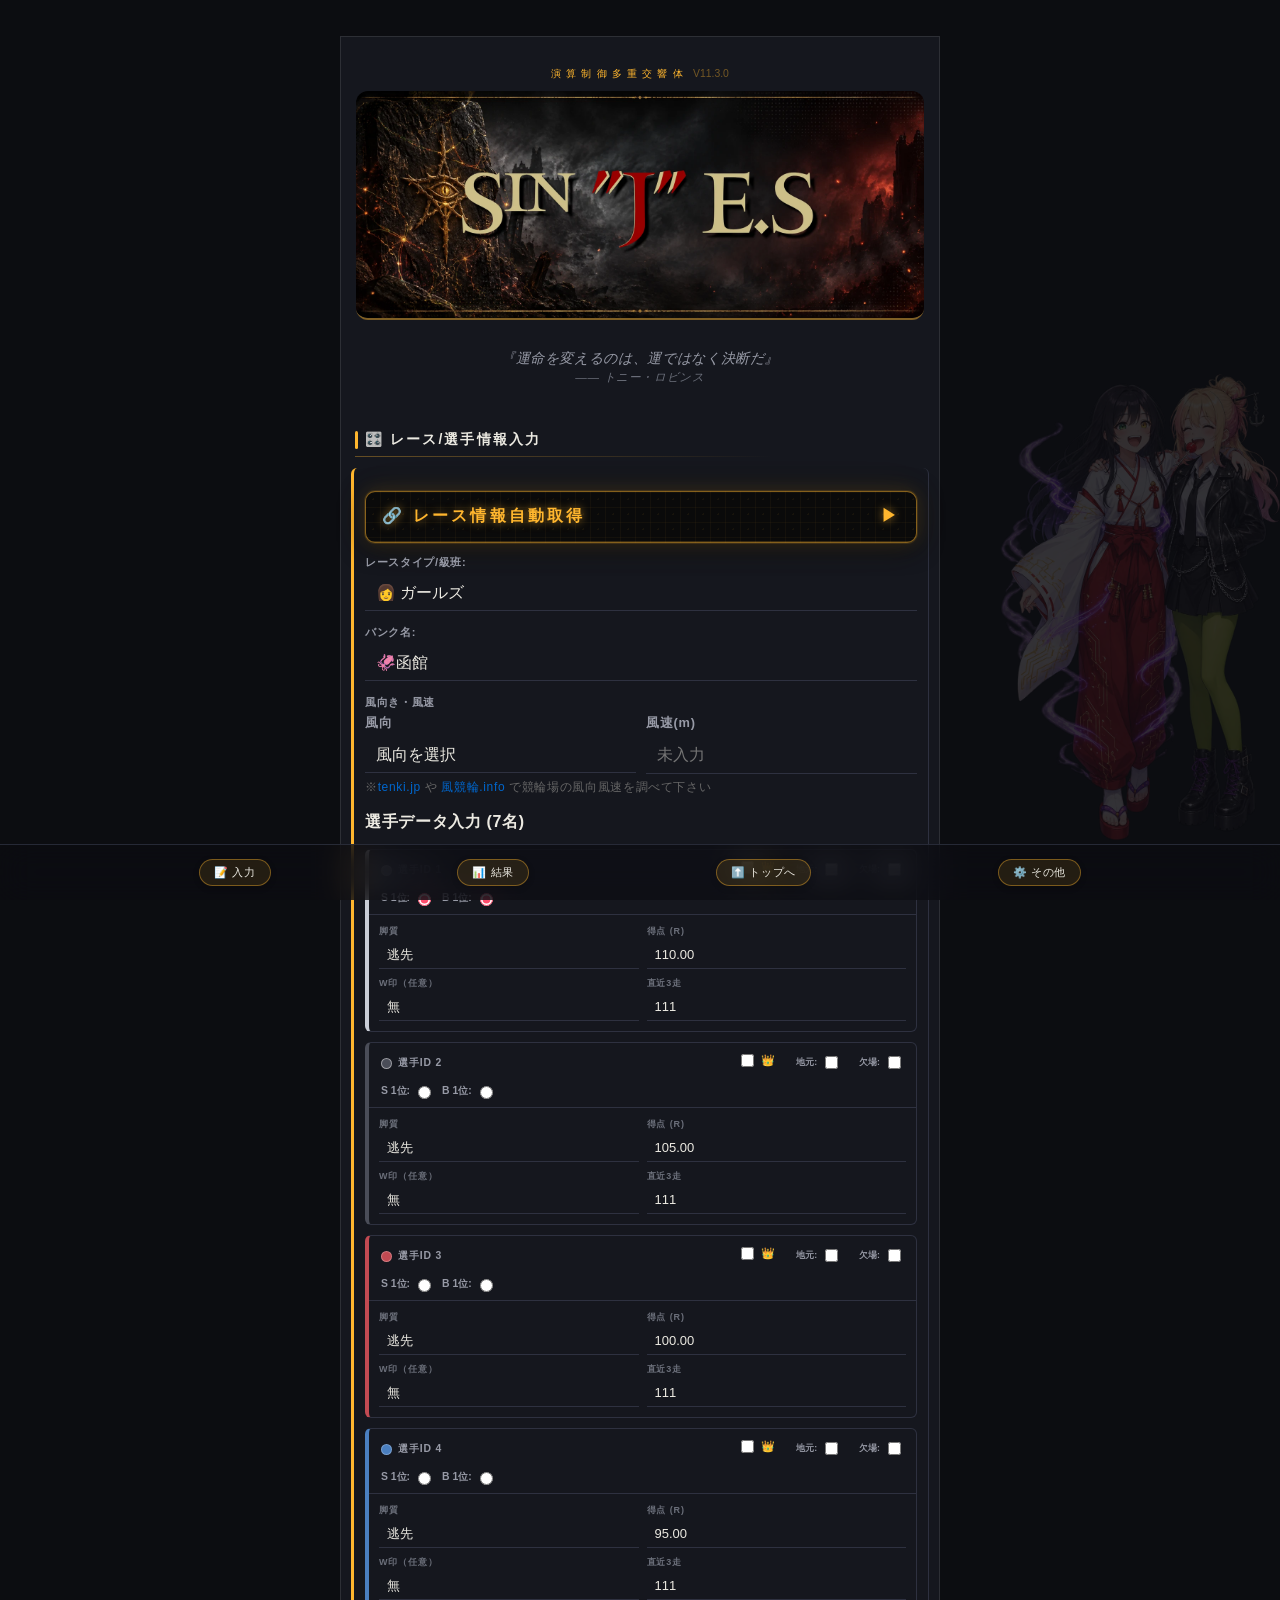
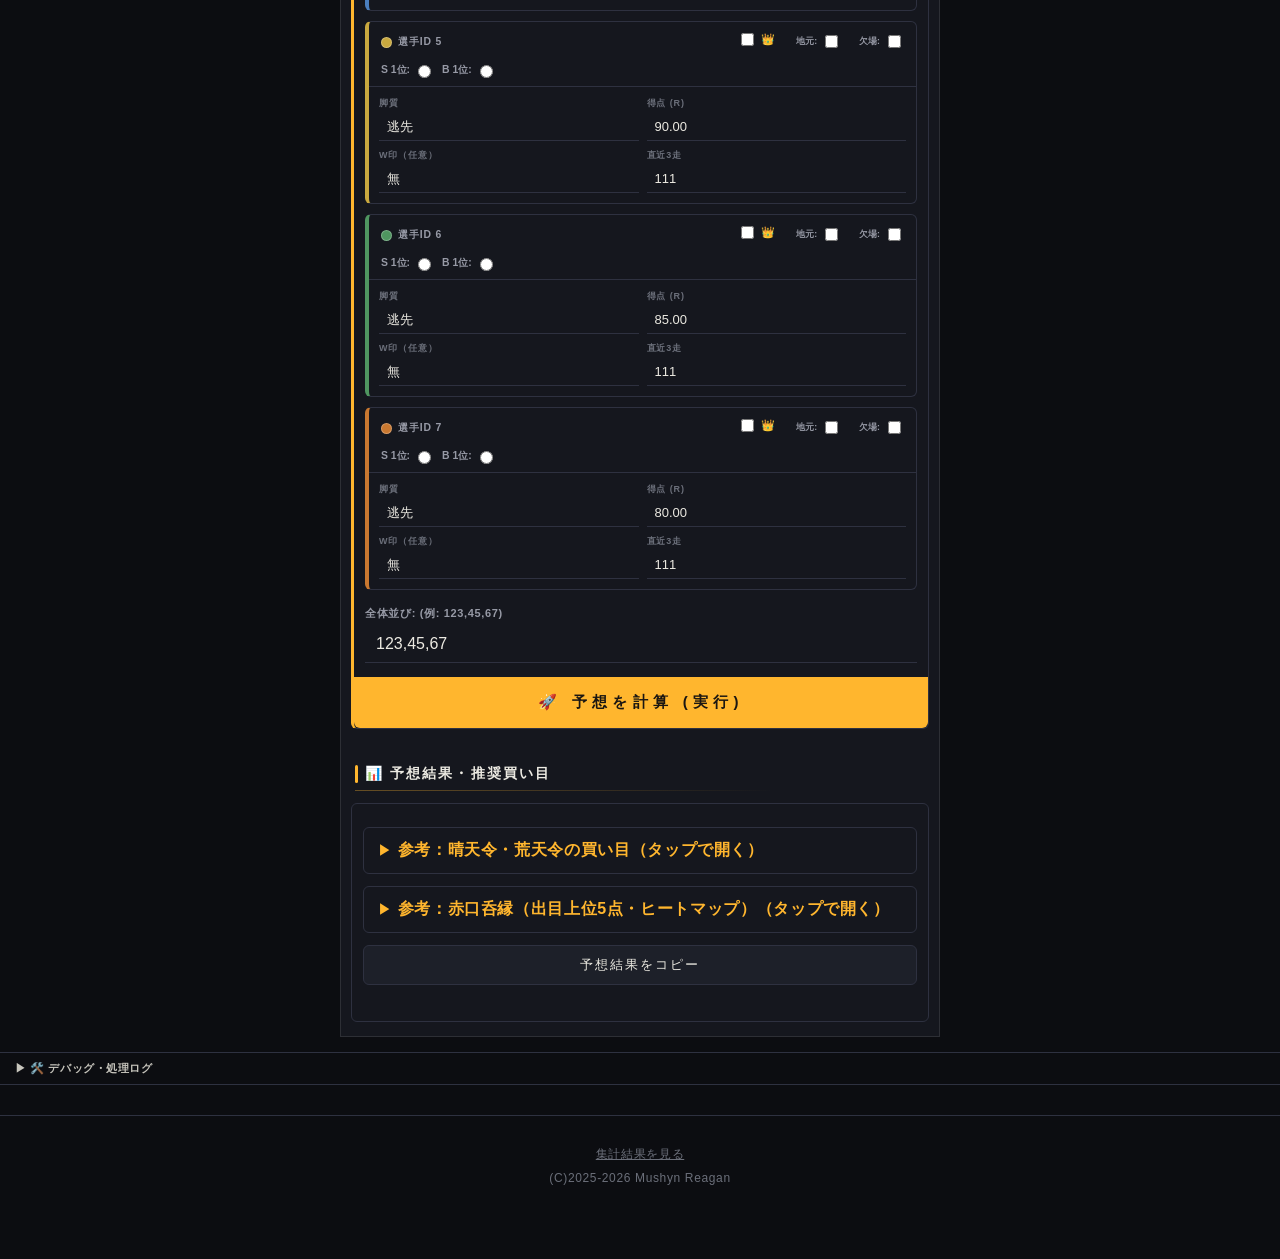
<file: index.html>
<!DOCTYPE html>
<html lang="ja">
<head>
    <meta charset="UTF-8">
    <meta name="viewport" content="width=device-width, initial-scale=1.0">
    <meta name="app-version" content="2.8.10">
    <title>華耀天輪 真・自在律</title>
    <link rel="stylesheet" href="./style_v2.css">

    <!-- 🌌 赤口呑縁：サイバーパンク配色 -->
    <link rel="stylesheet" href="./kiyone_cyberpunk_addon_v2.css">

    <!-- 🌐 PWA設定 -->
    <link rel="manifest" href="./manifest.json">
    <meta name="theme-color" content="#000000">
    <meta name="apple-mobile-web-app-capable" content="yes">
    <meta name="apple-mobile-web-app-status-bar-style" content="black">
    <meta name="apple-mobile-web-app-title" content="真自在律">
    <link rel="apple-touch-icon" href="./icon-192.png">

    <script>
  if ('serviceWorker' in navigator) {
    document.addEventListener('DOMContentLoaded', () => {
      navigator.serviceWorker.register('./sw.js');
    });
  }
    </script>
    <script data-goatcounter="https://jiz41.goatcounter.com/count"
    data-goatcounter-settings='{"allow_frame": true}'
    async src="//gc.zgo.at/count.js"></script>
</head>
<body>

<script>
(function(){
  /* --- 下部固定ナビバー --- */
  var isDark=true; /* 意匠固定（常夜灯モード）: OS設定への追従を廃止 */
  var colorNormal =isDark?'#eceae2':'#1a1612';
  var bgNormal    =isDark?'rgba(255,182,46,0.10)':'rgba(255,182,46,0.08)';
  var borderStyle =isDark?'1px solid rgba(255,182,46,0.4)':'1px solid rgba(255,182,46,0.35)';
  var bgActive    =isDark?'rgba(255,182,46,0.25)':'rgba(255,182,46,0.22)';
  var shadowNormal='0 2px 6px rgba(0,0,0,0.2)';

  var nav=document.createElement('div');
  nav.id='bottom-nav';
  nav.style.cssText='position:fixed;bottom:0;left:0;right:0;z-index:99999;'
    +'display:flex;align-items:center;justify-content:space-evenly;height:56px;padding:0 12px;'
    +'backdrop-filter:blur(16px) saturate(160%);-webkit-backdrop-filter:blur(16px) saturate(160%);'
    +'font-family:sans-serif;font-size:12px;'
    +(isDark?'background:rgba(12,13,17,0.68);border-top:0.5px solid rgba(46,49,64,0.8);'
            :'background:rgba(246,240,226,0.68);border-top:0.5px solid rgba(197,181,154,0.5);');


  var navItems=[
    {id:'nav-btn-input', label:'\uD83D\uDCDD\u00A0\u5165\u529B',  target:'input'},
    {id:'nav-btn-result',label:'\uD83D\uDCCA\u00A0\u7D50\u679C',  target:'result'},
    {id:'nav-btn-top',  label:'\u2B06\uFE0F\u00A0\u30C8\u30C3\u30D7\u3078',target:'top'},
    {id:'nav-btn-misc', label:'\u2699\uFE0F\u00A0\u305D\u306E\u4ED6', target:'misc'}
  ];

  navItems.forEach(function(item){
    var btn=document.createElement('button');
    btn.id=item.id;
    btn.textContent=item.label;
    btn.style.cssText=
      'background:'+bgNormal+';'
      +'border:'+borderStyle+';'
      +'border-radius:999px;'
      +'padding:5px 14px;'
      +'box-shadow:'+shadowNormal+';'
      +'transition:transform 0.1s ease,background 0.1s ease,box-shadow 0.1s ease;'
      +'cursor:pointer;font-size:11px;letter-spacing:0.06em;font-weight:normal;'
      +'white-space:nowrap;width:auto;margin:0;outline:none;'
      +'-webkit-tap-highlight-color:transparent;'
      +'color:'+colorNormal+';';

    function press(){
      btn.style.background=bgActive;
      btn.style.transform='scale(0.94)';
      btn.style.boxShadow='none';
    }
    function release(){
      btn.style.background=bgNormal;
      btn.style.transform='scale(1)';
      btn.style.boxShadow=shadowNormal;
    }
    btn.addEventListener('mousedown',press);
    btn.addEventListener('touchstart',press,{passive:true});
    btn.addEventListener('mouseup',release);
    btn.addEventListener('mouseleave',release);
    btn.addEventListener('touchend',release);

    btn.onclick=function(){
      var el;
      if(item.target==='top'){ window.scrollTo({top:0,behavior:'smooth'}); }
      else if(item.target==='input'){ el=document.querySelector('.input-group'); if(el) el.scrollIntoView({behavior:'smooth'}); }
      else if(item.target==='result'){ el=document.getElementById('results-container'); if(el) el.scrollIntoView({behavior:'smooth'}); }
      else if(item.target==='misc'){ el=document.querySelector('.debug-log-header'); if(el) el.scrollIntoView({behavior:'smooth'}); }
    };
    nav.appendChild(btn);
  });

  document.body.appendChild(nav);
})();
</script>

<!--　<div id="hf-maintenance-shield" style="display: none;">
    <div style="
        position: fixed !important;
        inset: 0 !important;
        width: 100vw !important;
        height: 100dvh !important;
        background-color: rgba(0, 0, 0, 0.85) !important;
        z-index: 2147483647 !important;
        display: flex !important;
        justify-content: center !important;
        align-items: center !important;
        pointer-events: auto !important;
    ">
        <div style="
            color: white !important;
            font-size: 28px !important;
            font-weight: bold !important;
            padding: 40px !important;
            border: 4px solid white !important;
            background: black !important;
            border-radius: 15px !important;
        ">
            只今工事中です 👷‍♀️
            何かあったらXまで🙏
        </div>
    </div>
</div>　-->　

 <script>
    (function() {
        // URLの末尾が「?edit=true」なら何もしない
        const urlParams = new URLSearchParams(window.location.search);
        if (urlParams.get('oudon') === 'tabetai') {
            console.log("確認用：ロックを解除しました。");
            return; 
        }

        // それ以外（通常アクセス）はロック発動
        const shield = document.getElementById('hf-maintenance-shield');
        shield.style.display = 'block';
        document.body.classList.add('locked-body');
        document.body.appendChild(shield);
        
        window.onscroll = function() { window.scrollTo(0, 0); };
    })();
</script>

<script>
(function() {
    function addCopyButton() {
        const target = document.getElementById('copy-button-container');
        if (!target || document.getElementById('easy-copy-btn')) return;
        const scenarioOutput = document.getElementById('scenario-output');
        if (!scenarioOutput || scenarioOutput.innerHTML.trim() === "") return;

        const btn = document.createElement('button');
        btn.id = 'easy-copy-btn';
        btn.innerHTML = '予想結果をコピー';
        
        // --- ソリッド & メカニカル・フィードバック定義 ---
        btn.style = `
            display: block;
            width: 160px;
            margin: 25px auto;
            padding: 10px 0;
            background: #000;
            color: #fff;
            border: 1px solid #444;
            border-radius: 1px;         /* 鋭い角 */
            font-family: 'Helvetica', sans-serif;
            font-size: 10px;
            font-weight: 400;
            letter-spacing: 0.25em;
            cursor: pointer;
            transition: transform 0.05s, background 0.05s; /* 応答速度を極限まで速く */
            text-transform: uppercase;
            outline: none;
            -webkit-tap-highlight-color: transparent; /* スマホ特有の青枠を消す */
        `;
        
        // 「カチッ」とした押し心地の再現（スペースキーの挙動）
        btn.onmousedown = () => {
            btn.style.transform = "scale(0.96) translateY(2px)"; // 物理的な沈み込み
            btn.style.background = "#fff";                       // 反転（発光）
            btn.style.color = "#000";
        };
        btn.onmouseup = () => {
            btn.style.transform = "scale(1) translateY(0)";      // 即座に復帰
            btn.style.background = "#000";
            btn.style.color = "#fff";
        };
        // 指を離した時やスマホでのタッチ対応
        btn.ontouchstart = btn.onmousedown;
        btn.ontouchend = btn.onmouseup;

        target.appendChild(btn);

        btn.onclick = async () => {
            try {
                const bank = document.getElementById('bank-name').value;
                const windDir = document.getElementById('wind-direction').value;
                const windSpd = document.getElementById('wind-speed').value;
                const windText = (windDir === 'none' || windDir === '無風') ? "無風 0m" : `${windDir} ${windSpd}m`;

                const raceNoRaw = document.getElementById('race-no-hidden')?.value;
                const tenunEl = document.getElementById('tenun-index-output');
                const tenunVal = tenunEl?.dataset?.tenunValue;

                const getBet = (id) => {
                    const el = document.getElementById(id);
                    if (!el) return "---";
                    return Array.from(el.querySelectorAll('li')).map(li => li.innerText.trim()).join(', ');
                };
                const sunny = getBet('seitenrei-output');
                const rainy = getBet('koutenrei-output');

                const header = `${bank}${raceNoRaw ? raceNoRaw + 'R' : 'R'}（${windText}）${(tenunVal !== undefined && tenunVal !== '') ? ' 天雲指数: ' + tenunVal : ''}`;

                const state = window.DecisionPanelState;
                let selectionText;
                if (state && state.tier) {
                    const ticketsText = (state.tickets && state.tickets.length) ? state.tickets.join('\n') : '（成立なし）';
                    selectionText = `ティア：${state.tierText || state.tier}\n\n■ 厳選8点（三連単6点＋二車単2点）\n${ticketsText}`;
                } else {
                    selectionText = '（判定なし）';
                }

                const finalText = `${header}\n${selectionText}\n\n☀️ 晴天令：${sunny}\n⛈️ 荒天令：${rainy}`;
                await navigator.clipboard.writeText(finalText);

                // 成功時の控えめなフィードバック
                const originalText = btn.innerHTML;
                btn.innerHTML = 'コピー完了';
                setTimeout(() => { btn.innerHTML = originalText; }, 1200);
            } catch (err) { console.error(err); }
        };
    }
    setInterval(addCopyButton, 500);
})();
</script>
<input id="race-no-hidden" type="hidden" value="">

<div class="container">
    <header>
        <div class="subtitle">演算制&#x5FA1;多重交響体<span id="logic-version-display" style="font-size:0.65rem;opacity:0.4;color:var(--gold);letter-spacing:normal;margin-left:0.5em;"></span></div>
        <div class="title-image-container">
            <img src="./title.webp" alt="Sin &quot;J&quot; E.S" class="title-image" style="max-width:100%;">
        </div>
    </header>
        <div id="maxim-display-container"></div>

        <h2>🎛️ レース/選手情報入力</h2>
        <div class="input-group">
            <div class="input-item">
                <label for="race-type">レースタイプ/級班:</label>
                <select id="race-type">
                    <option value="girls">👩 ガールズ</option>
                    <option value="s-kyu">🥇 S級</option>
                    <option value="a-kyu">🥈 A級</option>
                    <option value="a-chal">🥉 A級チャレ</option>
                </select>
            </div>
            <div class="input-item">
                <label for="bank-name">バンク名:</label>
                <select id="bank-name" onchange="App.displayBankTendency()"></select>
            </div>

<div class="input-item" id="kururu-ui-container" style="margin-bottom: 15px;">
    <label style="font-weight: bold; display: block; margin-bottom: 5px;">風向き・風速</label>
    <div style="display: flex; gap: 10px; margin-bottom: 5px;">
        <div style="flex: 1;">
            <label for="wind-direction" style="font-size: 0.8em; color: #555;">風向</label>
            <select id="wind-direction" style="width: 100%; padding: 5px;">
                <option value="" selected disabled>風向を選択</option>
                <option value="none">🍃 無風/屋内</option>
                <option value="北">北</option><option value="北東">北東</option>
                <option value="東">東</option><option value="南東">南東</option>
                <option value="南">南</option><option value="南西">南西</option>
                <option value="西">西</option><option value="北西">北西</option>
            </select>
        </div>
        <div style="flex: 1;">
            <label for="wind-speed" style="font-size: 0.8em; color: #555;">風速(m)</label>
            <input type="number" id="wind-speed" min="0" max="15" step="0.5" placeholder="未入力" style="width: 100%; padding: 5px; box-sizing: border-box;">
        </div>
    </div>
    <div style="font-size: 0.75em; color: #666; line-height: 1.4;">
        ※<a href="https://tenki.jp/lite/leisure/horse/" target="_blank" style="color: #0066cc; text-decoration: none;">tenki.jp</a> や 
        <a href="https://kazekeirin.info/" target="_blank" style="color: #0066cc; text-decoration: none;">風競輪.info</a> で競輪場の風向風速を調べて下さい
    </div>
</div>

            <p><strong>選手データ入力 (7名)</strong></p>
            <div class="player-input-list" id="player-data">
                <script>
                    const defaultScores = [110, 105, 100, 95, 90, 85, 80];
                    const defaultRecent = ["111", "111", "111", "111", "111", "111", "111"];
                    for(let i=1; i<=7; i++) {
                        document.write(`
                        <div class="player-row id-${i}" data-id="${i}">
                            <div class="player-header">
    <span><span class="id-badge id-badge-${i}"></span>選手ID ${i}</span>

    <div class="gold-cap-group" style="margin-left: auto; margin-right: 12px;">
    <label class="crown-switch">
        <input type="checkbox" id="goldcap-${i}" class="is-gold-cap">
        <span class="crown-icon">👑</span>
    </label>
</div>

    <div class="local-group">
        <label for="local-${i}">地元:</label>
        <input type="checkbox" id="local-${i}" class="is-local">
    </div>

    <div class="local-group" style="color: var(--accent); margin-left: 10px;">
        <label for="scratch-${i}">欠場:</label>
        <input type="checkbox" id="scratch-${i}" class="is-scratch">
    </div>
    
                                <div class="sb-group">
                                    <label>S 1位: <input type="radio" name="s-leader" class="s1" data-id="${i}" ${i===1?'checked':''}></label>
                                    <label>B 1位: <input type="radio" name="b-leader" class="b1" data-id="${i}" ${i===1?'checked':''}></label>
                                </div>
                            </div>
                            <div class="player-fields">
    <div class="player-field"><label>脚質</label><select class="style"><option value="逃">逃先</option><option value="追">差マ</option><option value="自">捲り</option></select></div>
    <div class="player-field"><label>得点 (R)</label><input type="number" class="score" value="${defaultScores[i-1].toFixed(2)}"></div>
    <div class="player-field"><label>W印（任意）</label><select class="wmark"><option value="◎">◎</option><option value="〇">〇</option><option value="△">△</option><option value="✕">✕</option><option value="無" selected>無</option></select></div>
    <div class="player-field"><label>直近3走</label><input type="text" class="recent" value="${defaultRecent[i-1]}"></div>
</div>
                        </div>`);
                    }
                </script>
            </div>
            <div class="input-item">
                <label for="line-input">全体並び: (例: 123,45,67)</label>
                <input type="text" id="line-input" value="123,45,67">
            </div>

            <button onclick="calculatePrediction()">&#x1F680; 予想を計算 (実行)</button>
        </div>

        <div id="results-container">
            <h2>📊 予想結果・推奨買い目</h2>
            <div class="result-section">
                <div id="bank-tendency-display" style="display:none;"></div>
                <div id="line-display" class="line-display" style="display:none;">計算結果待ち...</div>

                <div id="tenun-index-output" style="display:none;"></div>

                <details class="ref-bets-details">
                    <summary>参考：晴天令・荒天令の買い目（タップで開く）</summary>
                    <h3>☀️ 晴天令 (安定推奨)</h3>
                    <div class="recommendation" id="seitenrei-output">計算結果待ち...</div>
                    <h3>⛈️ 荒天令 (波乱推奨)</h3>
                    <div class="recommendation" id="koutenrei-output">計算結果待ち...</div>
                </details>
                <details class="ref-bets-details" id="donperi-details">
                    <summary>参考：赤口呑縁（出目上位5点・ヒートマップ）（タップで開く）</summary>
                    <div id="scenario-output">
    <div id="shakkou-status-board" style="display:none;">
        <span id="span_0">0</span> / 1465
    </div>
</div>
                </details>
                <div id="copy-button-container"></div>

            </div>
        </div>
    </div>

    <div class="debug-log-header" onclick="toggleDebugLog()">
        <span id="log-toggle-icon">▶</span> 🛠️ デバッグ・処理ログ
    </div>
    <div class="debug-log" id="debug-log">
        <button id="debug-copy-btn" onclick="copyDebugLog()">📋</button>
        [TOOL START] ツール起動。すべての係数とロジックを読み込みました。<br>
        [INFO] bankdata.jsonの読み込みを待機しています...<br>
    </div>
    

<footer class="copyright-footer">
    <div class="footer-bottom-row">
        <a href="https://jiz41.github.io/oldjzirt_log/" target="_blank" rel="noopener" style="flex-basis:100%; text-align:center; color:inherit; text-decoration:underline;">集計結果を見る</a>
        <span>(C)2025-2026 Mushyn Reagan</span>
    </div>
</footer>
    <script>
        function toggleDebugLog() {
            const logElement = document.getElementById('debug-log');
            const iconElement = document.getElementById('log-toggle-icon');
            if (logElement.style.display === 'block') { logElement.style.display = 'none'; iconElement.textContent = '▶'; }
            else { logElement.style.display = 'block'; iconElement.textContent = '▼'; }
        }
        function copyDebugLog() {
            const log = document.getElementById('debug-log');
            const text = log.innerText || log.textContent;
            navigator.clipboard.writeText(text).catch(() => {
                const a = document.createElement('textarea');
                a.value = text;
                document.body.appendChild(a);
                a.select();
                document.execCommand('copy');
                document.body.removeChild(a);
            });
            const btn = document.getElementById('debug-copy-btn');
            btn.textContent = '✅';
            setTimeout(() => btn.textContent = '📋', 1500);
        }
    </script>

  <!-- ============================================================================
     スクリプト実行エンジン
     ============================================================================ -->
<!-- 1. グローバル名前空間の定義 -->
<script>var App = {};</script>

<!-- 2. 機能モジュールの読み込み (deferによりHTML解析後に記述順で実行) -->
<script src="./shakkou_donperi_display.js" defer></script>
<script src="./shakkou_donperi_core.js" defer></script>
<script src="./keirin_logic.js" defer></script>
<script src="LogModule.js" defer></script>
<script src="./meigen.js" defer></script>
<script src="./paste-input.js" defer></script>
<script src="./decision_core.js" defer></script>
<script src="./decision_panel.js" defer></script>
<script defer>
document.addEventListener('DOMContentLoaded', function() {
    var el = document.getElementById('logic-version-display');
    if (el && window.App && App.LOGIC_VERSION) {
        el.textContent = 'v' + App.LOGIC_VERSION;
    }
});
</script>

<!-- ============================================================================
     🐾 エイプリルフール専用ブロック：競コーギー予想システム
     index.htmlの </body> 直前に丸ごと挿入してください
     ============================================================================ -->
<script>
(function() {
    const now = new Date();
    const isAprilFool = now.getMonth() === 3 && now.getDate() === 1;
    const urlParams = new URLSearchParams(window.location.search);
    if (!isAprilFool || urlParams.get('corgi') === 'false' || urlParams.get('oudon') === 'tabetai') return;

    // body直下の全要素を非表示
    Array.from(document.body.children).forEach(el => { el.style.display = 'none'; });

    // ============ コーギーページ注入 ============
    const corgiApp = document.createElement('div');
    corgiApp.id = 'corgi-app';
    corgiApp.innerHTML = `
<div style="max-width:480px; margin:0 auto; padding:16px; font-family:'Helvetica Neue',sans-serif; background:#0a0a0a; min-height:100vh; color:#e8e8e8;">

<header style="text-align:center; padding:24px 0 16px;">
    <div class="title-image-container">
        <img src="./0401.png" alt="華耀犬輪 真・走在律" class="title-image">
    </div>
</header>

<div style="background:#111; border:1px solid #2a2a2a; border-radius:4px; padding:16px; margin-bottom:16px;">
    <h2 style="font-size:13px; letter-spacing:0.2em; color:#aaa; margin:0 0 16px; border-bottom:1px solid #222; padding-bottom:8px;">🎛️ 競走/コーギー情報入力</h2>

    <div style="margin-bottom:12px;">
        <label style="font-size:11px; color:#888; display:block; margin-bottom:4px;">競走タイプ/毛並み</label>
        <select id="c-race-type" style="width:100%; background:#1a1a1a; color:#e8e8e8; border:1px solid #333; padding:8px; border-radius:2px; font-size:13px;">
            <option value="girls">🎀 ガールズ（小型）</option>
            <option value="s-kyu" selected>🥇 S級（もふもふ上位）</option>
            <option value="a-kyu">🥈 A級（ふつうもふ）</option>
            <option value="a-chal">🥉 チャレンジ（子犬）</option>
        </select>
    </div>

    <div style="margin-bottom:12px;">
        <label style="font-size:11px; color:#888; display:block; margin-bottom:4px;">競コーギー場</label>
        <select id="c-bank" style="width:100%; background:#1a1a1a; color:#e8e8e8; border:1px solid #333; padding:8px; border-radius:2px; font-size:13px;">
            <option>ふわふわバンク（室内芝）</option>
            <option>もこもこスタジアム</option>
            <option>ぽてちアリーナ</option>
            <option>ごろごろ競走場</option>
            <option>尾振り記念公園</option>
        </select>
    </div>

    <div style="margin-bottom:16px;">
        <label style="font-size:11px; color:#888; display:block; margin-bottom:4px;">お外の状況</label>
        <div style="display:flex; gap:8px;">
            <select id="c-wind-dir" style="flex:1; background:#1a1a1a; color:#e8e8e8; border:1px solid #333; padding:8px; border-radius:2px; font-size:13px;">
                <option value="none">🍃 無風/室内</option>
                <option value="北">おやつの風（北）</option>
                <option value="南">散歩の風（南）</option>
                <option value="東">公園の風（東）</option>
                <option value="西">川の風（西）</option>
            </select>
            <input type="number" id="c-wind-speed" value="0" min="0" max="15" step="0.5"
                style="width:70px; background:#1a1a1a; color:#e8e8e8; border:1px solid #333; padding:8px; border-radius:2px; font-size:13px; text-align:center;">
        </div>
    </div>

    <p style="font-size:12px; color:#aaa; margin:0 0 12px; font-weight:bold;">コーギー選手データ（7頭）</p>
    <div id="c-player-list"></div>

    <div style="margin-top:12px;">
        <label style="font-size:11px; color:#888; display:block; margin-bottom:4px;">全体並び（例: 123,45,67）</label>
        <input type="text" id="c-line-input" value="123,45,67"
            style="width:100%; background:#1a1a1a; color:#e8e8e8; border:1px solid #333; padding:8px; border-radius:2px; font-size:13px; box-sizing:border-box;">
    </div>
</div>

<button id="c-calc-btn" style="width:100%; padding:14px; background:#fff; color:#000; border:none; border-radius:2px; font-size:13px; font-weight:bold; letter-spacing:0.2em; cursor:pointer; margin-bottom:16px;">🐾 予想を計算（実行）</button>

<div id="c-results" style="display:none;">
    <div style="background:#111; border:1px solid #2a2a2a; border-radius:4px; padding:16px; margin-bottom:16px;">
        <h2 style="font-size:13px; letter-spacing:0.2em; color:#aaa; margin:0 0 16px; border-bottom:1px solid #222; padding-bottom:8px;">📊 予想結果・推奨もふ目</h2>
        <div style="margin-bottom:14px;">
            <div style="font-size:11px; color:#888; margin-bottom:6px; font-weight:bold;">もふ雲指数</div>
            <div id="c-mofukumo" style="font-size:13px; color:#e8e8e8; line-height:1.8;"></div>
        </div>
        <div style="margin-bottom:14px;">
            <h3 style="font-size:12px; color:#f0a000; margin:0 0 6px;">☀️ 晴天吠（安定推奨）</h3>
            <div id="c-sunny" style="font-size:13px; color:#e8e8e8; line-height:1.8;"></div>
        </div>
        <div style="margin-bottom:14px;">
            <h3 style="font-size:12px; color:#7090ff; margin:0 0 6px;">⛈️ 荒天吠（波乱推奨）</h3>
            <div id="c-rainy" style="font-size:13px; color:#e8e8e8; line-height:1.8;"></div>
        </div>
        <div style="margin-bottom:8px;">
            <h3 style="font-size:12px; color:#cc66ff; margin:0 0 6px;">🌌 偽典『尾振縁』シミュレーション</h3>
            <div id="c-sim" style="font-size:12px; color:#ccc; line-height:1.8;"></div>
        </div>
    </div>

    <div style="background:#0d1a0d; border:1px solid #2a4a2a; border-radius:4px; padding:20px; text-align:center; margin-bottom:24px;">
        <div style="font-size:22px; margin-bottom:10px;">🐾🐾🐾</div>
        <div style="font-size:14px; color:#88cc88; font-weight:bold; margin-bottom:8px;">エイプリルフールのネタでございました</div>
        <div style="font-size:12px; color:#888; margin-bottom:16px; line-height:1.6;">本日4月1日限定の競コーギー予想システムでした。<br>実際のページはこちらです。</div>
        <button id="c-real-link" style="display:inline-block; padding:12px 28px; background:#fff; color:#000; border:none; font-size:12px; font-weight:bold; letter-spacing:0.2em; border-radius:2px; cursor:pointer;">華耀天輪 真・自在律を開く →</button>
    </div>
</div>

</div>
    `;

    document.body.appendChild(corgiApp);

    // ============ イベント登録 ============
    document.getElementById('c-real-link').onclick = function() {
        window.open('https://jiz41.github.io/oldjzirt/', '_blank');
    };
    document.getElementById('c-calc-btn').onclick = function() { calcCorgi(); };

    // ============ 選手フォーム生成 ============
    const corgiNames = ['もこ丸', 'ずんだ', 'ぽてち', 'ごまたろう', 'ふわり', 'どんぐり', 'くるみ'];
    const defaultScores = [110, 105, 100, 95, 90, 85, 80];
    const list = document.getElementById('c-player-list');
    for (let i = 1; i <= 7; i++) {
        const row = document.createElement('div');
        row.style.cssText = 'background:#161616; border:1px solid #222; border-radius:2px; padding:10px; margin-bottom:8px;';
        row.innerHTML = `
            <div style="display:flex; align-items:center; gap:8px; margin-bottom:8px;">
                <span style="font-size:12px; color:#888; width:20px; text-align:center;">${i}</span>
                <span style="font-size:13px; color:#e8e8e8; font-weight:bold;">${corgiNames[i-1]}</span>
                <span style="font-size:10px; color:#666;">（犬籍 ${String(i).padStart(6,'0')}）</span>
            </div>
            <div style="display:flex; gap:8px; flex-wrap:wrap;">
                <div style="flex:1; min-width:80px;">
                    <label style="font-size:10px; color:#666; display:block; margin-bottom:3px;">走法</label>
                    <select class="c-style" style="width:100%; background:#1a1a1a; color:#e8e8e8; border:1px solid #333; padding:5px; font-size:11px; border-radius:1px;">
                        <option value="逃">全力型</option>
                        <option value="追">もふ型</option>
                        <option value="自">横転型</option>
                    </select>
                </div>
                <div style="flex:1; min-width:80px;">
                    <label style="font-size:10px; color:#666; display:block; margin-bottom:3px;">もふ度(R)</label>
                    <input type="number" class="c-score" value="${defaultScores[i-1]}"
                        style="width:100%; background:#1a1a1a; color:#e8e8e8; border:1px solid #333; padding:5px; font-size:11px; border-radius:1px; box-sizing:border-box;">
                </div>
                <div style="flex:1; min-width:80px;">
                    <label style="font-size:10px; color:#666; display:block; margin-bottom:3px;">直近3走</label>
                    <input type="text" class="c-recent" value="111"
                        style="width:100%; background:#1a1a1a; color:#e8e8e8; border:1px solid #333; padding:5px; font-size:11px; border-radius:1px; box-sizing:border-box;">
                </div>
            </div>
        `;
        list.appendChild(row);
    }

    // ============ 縦横無尽コーギー ============
    const FRAME_W = 125;
    const CROP_Y = 187;
    const CROP_H = 133;
    const DRAW_W = 80;
    const DRAW_H = Math.round(CROP_H * (DRAW_W / FRAME_W));
    const FRAME_COUNT = 4;

    const img = new Image();
    img.src = './tekuteku.png';

    const canvas = document.createElement('canvas');
    canvas.width = window.innerWidth;
    canvas.height = window.innerHeight;
    canvas.style.cssText = 'position:fixed; top:0; left:0; pointer-events:none; z-index:9999;';
    document.body.appendChild(canvas);

    window.addEventListener('resize', () => {
        canvas.width = window.innerWidth;
        canvas.height = window.innerHeight;
    });

    const ctx = canvas.getContext('2d');
    ctx.imageSmoothingEnabled = false;

    const corgis = Array.from({length: 3}, (_, i) => ({
        x: Math.random() * (window.innerWidth - DRAW_W),
        y: Math.random() * (window.innerHeight - DRAW_H),
        vx: (Math.random() * 2 + 1.5) * (Math.random() < 0.5 ? 1 : -1),
        vy: (Math.random() * 1.5 + 0.5) * (Math.random() < 0.5 ? 1 : -1),
        frame: i % FRAME_COUNT,
        tick: 0,
        speed: Math.floor(Math.random() * 3 + 6),
    }));

    img.onload = function() {
        function loop() {
            ctx.clearRect(0, 0, canvas.width, canvas.height);
            corgis.forEach(c => {
                c.tick++;
                if (c.tick >= c.speed) { c.tick = 0; c.frame = (c.frame + 1) % FRAME_COUNT; }
                c.x += c.vx;
                c.y += c.vy;
                if (c.x < 0) { c.x = 0; c.vx *= -1; }
                if (c.x + DRAW_W > canvas.width) { c.x = canvas.width - DRAW_W; c.vx *= -1; }
                if (c.y < 0) { c.y = 0; c.vy *= -1; }
                if (c.y + DRAW_H > canvas.height) { c.y = canvas.height - DRAW_H; c.vy *= -1; }
                ctx.save();
                if (c.vx < 0) {
                    ctx.translate(c.x + DRAW_W, c.y);
                    ctx.scale(-1, 1);
                    ctx.drawImage(img, c.frame * FRAME_W, CROP_Y, FRAME_W, CROP_H, 0, 0, DRAW_W, DRAW_H);
                } else {
                    ctx.drawImage(img, c.frame * FRAME_W, CROP_Y, FRAME_W, CROP_H, c.x, c.y, DRAW_W, DRAW_H);
                }
                ctx.restore();
            });
            requestAnimationFrame(loop);
        }
        loop();
    };

    // ============ 予想ロジック ============
    function calcCorgi() {
        const scores = Array.from(document.querySelectorAll('.c-score')).map(el => parseFloat(el.value) || 80);

        document.getElementById('c-mofukumo').innerHTML = corgiNames.map((name, i) => {
            const base = scores[i] || 80;
            const mofuIndex = ((base / 110) * 80 + Math.random() * 20).toFixed(1);
            const bar = '🐾'.repeat(Math.floor(mofuIndex / 20));
            return `<div style="margin-bottom:3px;"><span style="color:#aaa; min-width:80px; display:inline-block;">${i+1}. ${name}</span> <span style="color:#f0c060;">${mofuIndex}</span> ${bar}</div>`;
        }).join('');

        const pick3 = () => {
            const arr = [...Array(7).keys()].map(i => i + 1);
            arr.sort(() => Math.random() - 0.5);
            return arr.slice(0, 3);
        };

        const sunnyPick = pick3();
        const rainyPick = pick3();

        document.getElementById('c-sunny').innerHTML =
            `<div>3連単：${sunnyPick.join(' → ')}（${corgiNames[sunnyPick[0]-1]} 頭！）</div>
             <div>3連複：${[...sunnyPick].sort((a,b)=>a-b).join(' - ')}</div>`;

        document.getElementById('c-rainy').innerHTML =
            `<div>3連単：${rainyPick.join(' → ')}（波乱！${corgiNames[rainyPick[0]-1]} がすっ飛ぶ）</div>
             <div>3連複：${[...rainyPick].sort((a,b)=>a-b).join(' - ')}</div>`;

        const simLines = [];
        for (let i = 0; i < 3; i++) {
            const p = pick3();
            const freq = Math.floor(Math.random() * 300 + 100);
            simLines.push(`<div>出現出目${i+1}位：${p.join(' → ')} / ${freq}回（${corgiNames[p[0]-1]}の尾振り角${(Math.random()*60+30).toFixed(0)}°）</div>`);
        }
        simLines.push(`<div style="color:#666; margin-top:6px; font-size:11px;">※1465尾振りシミュレーション完了。おやつ補正加味済み。</div>`);
        document.getElementById('c-sim').innerHTML = simLines.join('');

        document.getElementById('c-results').style.display = 'block';
        document.getElementById('c-results').scrollIntoView({ behavior: 'smooth' });
    }

})();
</script>

</body>
</html>
</file>
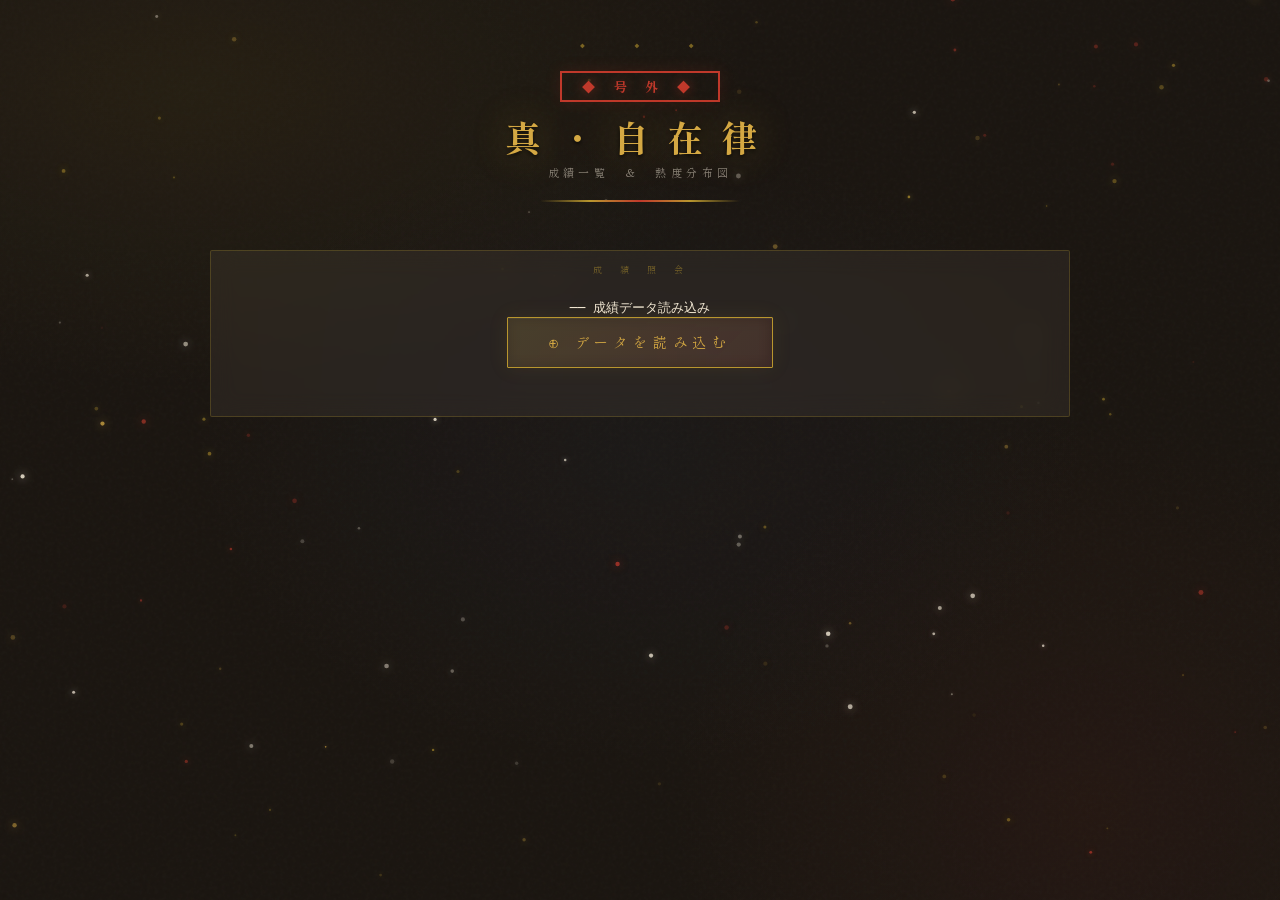
<file: calc.html>
<!DOCTYPE html>
<html lang="ja">
<head>
<meta charset="UTF-8">
<meta name="viewport" content="width=device-width, initial-scale=1.0">
<title>◆号外◆真自在律 成績一覧＆熱度分布図</title>
<style>
  @import url('https://fonts.googleapis.com/css2?family=Shippori+Mincho:wght@400;500;600;700;800&family=DM+Mono:wght@300;400;500&family=Noto+Serif+JP:wght@400;700&display=swap');

  :root {
    --bg:        #1a1510;
    --bg2:       #221c15;
    --paper:     #f2e8d5;
    --paper2:    #e8dcc4;
    --ink:       #1a1208;
    --red:       #c0392b;
    --red2:      #e74c3c;
    --gold:      #b8962e;
    --gold2:     #d4a843;
    --indigo:    #2c3e6b;
    --green:     #2d6b3e;
    --surface:   rgba(242,232,213,0.08);
    --surface2:  rgba(242,232,213,0.13);
    --glass:     rgba(242,232,213,0.06);
    --border:    rgba(184,150,46,0.25);
    --border2:   rgba(184,150,46,0.5);
    --text:      #f2e8d5;
    --text-muted: rgba(242,232,213,0.5);
    --text-dim:  rgba(242,232,213,0.2);
    --hit:       #4caf78;
    --miss:      #e05252;
  }

  *, *::before, *::after { box-sizing: border-box; margin: 0; padding: 0; }

  html, body {
    min-height: 100vh;
    background: var(--bg);
    color: var(--text);
    font-family: 'DM Mono', monospace;
    font-size: 13px;
  }

  /* ── ノイズ・グラデ背景 ── */
  body::before {
    content: '';
    position: fixed; inset: 0; pointer-events: none; z-index: 0;
    background:
      radial-gradient(ellipse 80% 60% at 15% 10%, rgba(184,150,46,0.07) 0%, transparent 55%),
      radial-gradient(ellipse 60% 80% at 85% 90%, rgba(192,57,43,0.06) 0%, transparent 55%),
      radial-gradient(ellipse 50% 50% at 50% 50%, rgba(44,62,107,0.08) 0%, transparent 70%);
  }
  body::after {
    content: '';
    position: fixed; inset: 0; pointer-events: none; z-index: 1;
    background-image: url("data:image/svg+xml,%3Csvg viewBox='0 0 256 256' xmlns='http://www.w3.org/2000/svg'%3E%3Cfilter id='noise'%3E%3CfeTurbulence type='fractalNoise' baseFrequency='0.9' numOctaves='4' stitchTiles='stitch'/%3E%3C/filter%3E%3Crect width='100%25' height='100%25' filter='url(%23noise)' opacity='0.04'/%3E%3C/svg%3E");
    opacity: 0.6;
  }

  #app { max-width: 900px; margin: 0 auto; padding: 40px 20px; position: relative; z-index: 2; }

  /* ── ヘッダー ── */
  header {
    text-align: center;
    margin-bottom: 48px;
    position: relative;
  }
  header::before {
    content: '◆　　　◆　　　◆';
    display: block;
    font-size: 8px;
    color: var(--gold);
    letter-spacing: 0.8em;
    margin-bottom: 20px;
    opacity: 0.6;
  }
  header::after {
    content: '';
    display: block;
    height: 2px;
    margin: 20px auto 0;
    width: 200px;
    background: linear-gradient(90deg, transparent, var(--gold), var(--red), var(--gold), transparent);
  }
  .title-jp {
    font-family: 'Shippori Mincho', serif;
    font-size: clamp(22px, 6vw, 36px);
    font-weight: 700;
    color: var(--gold2);
    letter-spacing: 0.5em;
    line-height: 1;
    text-shadow: 0 0 40px rgba(184,150,46,0.4), 0 2px 4px rgba(0,0,0,0.8);
  }
  .title-sub {
    font-family: 'Shippori Mincho', serif;
    font-size: 11px;
    color: var(--text-muted);
    letter-spacing: 0.4em;
    margin-top: 10px;
  }
  .title-stamp {
    display: inline-block;
    border: 2px solid var(--red);
    color: var(--red);
    font-family: 'Shippori Mincho', serif;
    font-weight: 700;
    font-size: 13px;
    letter-spacing: 0.6em;
    padding: 4px 20px;
    margin-bottom: 16px;
    text-shadow: 0 0 12px rgba(192,57,43,0.5);
    box-shadow: 0 0 16px rgba(192,57,43,0.15), inset 0 0 8px rgba(192,57,43,0.05);
  }

  /* ── ガラスカード共通 ── */
  .glass {
    background: var(--glass);
    backdrop-filter: blur(16px) saturate(180%);
    -webkit-backdrop-filter: blur(16px) saturate(180%);
    border: 1px solid var(--border);
    border-radius: 2px;
    position: relative;
  }
  .glass::before {
    content: '';
    position: absolute; inset: 0;
    border-radius: 2px;
    background: linear-gradient(135deg, rgba(242,232,213,0.05) 0%, transparent 60%);
    pointer-events: none;
  }

  /* ── Sheets ゾーン ── */
  #sheets-zone {
    padding: 48px 24px;
    text-align: center;
    background: var(--glass);
    backdrop-filter: blur(12px);
    -webkit-backdrop-filter: blur(12px);
    border: 1px solid var(--border);
    border-radius: 2px;
    position: relative;
    overflow: hidden;
  }
  #sheets-zone::after {
    content: '成　績　照　会';
    position: absolute; top: 12px; left: 50%; transform: translateX(-50%);
    font-family: 'Shippori Mincho', serif;
    font-size: 9px; letter-spacing: 0.5em;
    color: var(--gold); opacity: 0.5;
  }
  #sheets-load-btn {
    background: linear-gradient(135deg, rgba(184,150,46,0.15), rgba(192,57,43,0.1));
    backdrop-filter: blur(8px);
    border: 1px solid var(--gold);
    color: var(--gold2);
    padding: 14px 40px;
    border-radius: 1px;
    cursor: pointer;
    font-family: 'Shippori Mincho', serif;
    font-size: 14px;
    letter-spacing: 0.4em;
    transition: all 0.3s;
    box-shadow: 0 0 20px rgba(184,150,46,0.1), inset 0 1px 0 rgba(255,255,255,0.05);
  }
  #sheets-load-btn:hover {
    background: linear-gradient(135deg, rgba(184,150,46,0.3), rgba(192,57,43,0.2));
    box-shadow: 0 0 30px rgba(184,150,46,0.25);
    color: var(--gold2);
  }
  #sheets-load-btn:disabled { opacity: 0.3; cursor: not-allowed; }
  #sheets-status { font-size: 11px; margin-top: 16px; display: none; font-family: 'Shippori Mincho', serif; letter-spacing: 0.1em; }
  #sheets-status.visible { display: block; }
  #sheets-status.loading { color: var(--gold); animation: pulse 1.5s infinite; }
  #sheets-status.ok  { color: var(--hit); }
  #sheets-status.err { color: var(--miss); }

  /* ── file-info ── */
  #file-info { display: none; background: var(--surface); border: 1px solid var(--border); padding: 14px 20px; margin-top: 12px; align-items: center; gap: 12px; }
  #file-info.visible { display: flex; }
  .file-name { color: var(--gold2); flex: 1; font-family: 'Shippori Mincho', serif; letter-spacing: 0.1em; }
  .file-rows { color: var(--text-muted); font-size: 11px; }

  /* ── 期間フィルタ ── */
  #period-filter {
    display: none; background: var(--surface);
    backdrop-filter: blur(8px);
    border: 1px solid var(--border);
    padding: 14px 20px; margin-top: 12px;
    gap: 12px; align-items: center; flex-wrap: wrap;
  }
  #period-filter.visible { display: flex; }
  .period-label { font-family: 'Shippori Mincho', serif; font-size: 12px; color: var(--gold); letter-spacing: 0.2em; }
  #period-filter input[type="date"] {
    background: rgba(0,0,0,0.3); border: 1px solid var(--border);
    color: var(--text); padding: 6px 10px;
    font-family: 'DM Mono', monospace; font-size: 12px; border-radius: 1px;
  }
  #period-filter input[type="date"]:focus { outline: none; border-color: var(--gold); }
  .period-sep { color: var(--text-muted); }
  #period-count { font-size: 11px; color: var(--gold2); margin-left: auto; }

  /* ── divider ── */
  .divider {
    height: 1px;
    background: linear-gradient(90deg, transparent, var(--border2), transparent);
    margin: 32px 0;
    position: relative;
  }
  .divider::after {
    content: '◇';
    position: absolute; left: 50%; top: 50%;
    transform: translate(-50%, -50%);
    color: var(--gold); font-size: 8px;
    background: var(--bg); padding: 0 8px;
  }

  /* ── section-title ── */
  .section-title {
    font-family: 'Shippori Mincho', serif;
    font-size: 13px; font-weight: 600;
    color: var(--gold2); letter-spacing: 0.3em;
    margin-bottom: 16px; padding-bottom: 10px;
    border-bottom: 1px solid var(--border);
    display: flex; align-items: center; gap: 8px;
  }
  .section-title::before { content: '▍'; color: var(--red); font-size: 16px; }

  /* ── アニメ ── */
  @keyframes fadeIn { from { opacity: 0; transform: translateY(10px); } to { opacity: 1; transform: translateY(0); } }
  @keyframes pulse  { 0%,100% { opacity: 0.4; } 50% { opacity: 1; } }

  /* ── Results ── */
  #results { display: none; margin-top: 32px; animation: fadeIn 0.5s ease; }
  #results.visible { display: block; }

  /* ── stat-card ── */
  .stats-grid { display: grid; grid-template-columns: repeat(auto-fit, minmax(140px, 1fr)); gap: 12px; margin-bottom: 32px; }
  .stat-card {
    background: var(--glass);
    backdrop-filter: blur(16px) saturate(200%);
    -webkit-backdrop-filter: blur(16px) saturate(200%);
    border: 1px solid var(--border);
    padding: 16px; position: relative; overflow: hidden;
    transition: transform 0.2s, box-shadow 0.2s;
  }
  .stat-card:hover { transform: translateY(-2px); box-shadow: 0 8px 32px rgba(0,0,0,0.3); }
  .stat-card::before { content: ''; position: absolute; top: 0; left: 0; right: 0; height: 2px; background: var(--gold); opacity: 0.5; }
  .stat-card::after  { content: ''; position: absolute; top: 0; right: 0; width: 40px; height: 40px; background: radial-gradient(circle at top right, rgba(184,150,46,0.08), transparent); }
  .stat-card.accent2::before { background: var(--indigo); }
  .stat-card.hit::before     { background: var(--hit); opacity: 1; }
  .stat-card.miss::before    { background: var(--miss); opacity: 1; }
  .stat-label { font-family: 'Shippori Mincho', serif; font-size: 10px; color: var(--text-muted); letter-spacing: 0.2em; margin-bottom: 10px; }
  .stat-value { font-size: 26px; font-weight: 500; color: var(--text); line-height: 1; font-family: 'DM Mono', monospace; }
  .stat-value.pct::after { content: '%'; font-size: 13px; color: var(--text-muted); margin-left: 2px; }
  .stat-sub { font-size: 10px; color: var(--text-muted); margin-top: 6px; }

  /* ── table ── */
  .table-wrap {
    background: var(--glass);
    backdrop-filter: blur(12px);
    -webkit-backdrop-filter: blur(12px);
    border: 1px solid var(--border);
    overflow-x: auto; /* スマホ横スクロール */
    margin-bottom: 32px;
    -webkit-overflow-scrolling: touch;
  }
  table { width: 100%; border-collapse: collapse; min-width: 480px; }
  thead th {
    background: rgba(184,150,46,0.08);
    padding: 10px 14px; text-align: left;
    font-family: 'Shippori Mincho', serif;
    font-size: 10px; color: var(--gold); letter-spacing: 0.2em;
    border-bottom: 1px solid var(--border2); white-space: nowrap;
  }
  tbody td { padding: 10px 14px; border-bottom: 1px solid var(--border); font-size: 12px; white-space: nowrap; }
  tbody tr:last-child td { border-bottom: none; }
  tbody tr:hover td { background: rgba(184,150,46,0.04); }

  .val-good    { color: var(--hit); }
  .val-bad     { color: var(--miss); }
  .val-neutral { color: var(--gold2); }
  .val-muted   { color: var(--text-muted); }

  /* ── 外れ解剖 ── */

  .miss-grid { display: grid; grid-template-columns: repeat(auto-fit, minmax(180px, 1fr)); gap: 16px; margin-bottom: 24px; }
  .miss-card {
    background: var(--glass);
    backdrop-filter: blur(12px);
    -webkit-backdrop-filter: blur(12px);
    border: 1px solid var(--border);
    padding: 16px;
  }
  .miss-card-title {
    font-family: 'Shippori Mincho', serif;
    font-size: 10px; color: var(--gold); letter-spacing: 0.2em;
    margin-bottom: 12px; padding-bottom: 8px;
    border-bottom: 1px solid var(--border);
  }
  .miss-row { display: flex; justify-content: space-between; align-items: center; padding: 5px 0; border-bottom: 1px solid var(--border); font-size: 12px; }
  .miss-row:last-child { border-bottom: none; }
  .miss-bar-wrap { flex: 1; margin: 0 10px; height: 2px; background: var(--border); }
  .miss-bar { height: 100%; background: linear-gradient(90deg, var(--red), var(--red2)); transition: width 0.5s ease; }
  .miss-pct   { color: var(--miss); font-size: 11px; min-width: 36px; text-align: right; }
  .miss-label { color: var(--text); min-width: 60px; font-family: 'Shippori Mincho', serif; }
  .miss-count { color: var(--text-muted); font-size: 11px; min-width: 28px; }

  /* ── TAB ── */
  .face-tabs { display: none; margin-top: 24px; border-bottom: 1px solid var(--border); }
  .face-tabs.visible { display: flex; }
  .face-tab {
    padding: 12px 24px;
    font-family: 'Shippori Mincho', serif;
    font-size: 13px; color: var(--text-muted);
    cursor: pointer; border: none;
    border-bottom: 2px solid transparent;
    background: none; letter-spacing: 0.3em; transition: all 0.2s;
  }
  .face-tab:hover { color: var(--text); }
  .face-tab.active { color: var(--gold2); border-bottom-color: var(--gold2); }
  .face-tab.ura.active { color: var(--miss); border-bottom-color: var(--miss); }
  .face-panel { display: none; }
  .face-panel.active { display: block; }

  /* ── EV ── */
  .ev-grid { display: grid; grid-template-columns: repeat(auto-fit, minmax(170px, 1fr)); gap: 12px; margin-bottom: 24px; }
  .ev-card {
    background: var(--glass);
    backdrop-filter: blur(16px);
    -webkit-backdrop-filter: blur(16px);
    border: 1px solid var(--border);
    padding: 16px; position: relative; overflow: hidden;
  }
  .ev-card::before { content: ''; position: absolute; top: 0; left: 0; right: 0; height: 2px; background: var(--gold); opacity: 0.4; }
  .ev-card.pos::before { background: var(--hit); opacity: 1; }
  .ev-card.neg::before { background: var(--miss); opacity: 1; }
  .ev-label { font-family: 'Shippori Mincho', serif; font-size: 10px; color: var(--text-muted); letter-spacing: 0.2em; margin-bottom: 8px; }
  .ev-value { font-size: 20px; font-weight: 500; line-height: 1; font-family: 'DM Mono', monospace; }
  .ev-sub   { font-size: 11px; color: var(--text-muted); margin-top: 6px; }

  /* ── BEST ── */
  .best-banner {
    background: linear-gradient(135deg, rgba(184,150,46,0.12), rgba(192,57,43,0.08));
    backdrop-filter: blur(16px);
    -webkit-backdrop-filter: blur(16px);
    border: 1px solid var(--gold);
    box-shadow: 0 0 24px rgba(184,150,46,0.1);
    padding: 16px 20px; margin-bottom: 24px;
    display: none; align-items: center; gap: 16px;
  }
  .best-banner.visible { display: flex; }
  .best-icon { font-size: 24px; }
  .best-main { flex: 1; }
  .best-title { font-family: 'Shippori Mincho', serif; font-size: 10px; color: var(--gold); letter-spacing: 0.3em; margin-bottom: 4px; }
  .best-val   { font-size: 20px; color: var(--gold2); font-weight: 500; font-family: 'DM Mono', monospace; }
  .best-detail{ font-family: 'Shippori Mincho', serif; font-size: 11px; color: var(--text-muted); margin-top: 4px; }

  /* ── X POST ── */
  .x-box { background: var(--glass); backdrop-filter: blur(12px); -webkit-backdrop-filter: blur(12px); border: 1px solid var(--border); padding: 20px; margin-bottom: 24px; }
  .x-post-text { width: 100%; background: rgba(0,0,0,0.3); border: 1px solid var(--border); color: var(--text); padding: 12px; font-family: 'DM Mono', monospace; font-size: 12px; line-height: 1.8; resize: vertical; min-height: 160px; }
  .x-post-text:focus { outline: none; border-color: var(--gold); }
  .x-actions { display: flex; gap: 8px; margin-top: 10px; align-items: center; flex-wrap: wrap; }
  .x-char { font-size: 11px; color: var(--text-muted); margin-left: auto; }
  .x-char.over { color: var(--miss); }
  .btn-x {
    background: linear-gradient(135deg, rgba(44,62,107,0.3), rgba(44,62,107,0.1));
    border: 1px solid rgba(100,130,200,0.4); color: #8ab4e8;
    padding: 7px 16px; cursor: pointer;
    font-family: 'Shippori Mincho', serif; font-size: 12px; letter-spacing: 0.15em; transition: all 0.2s;
  }
  .btn-x:hover { background: rgba(44,62,107,0.5); }
  .btn-cp {
    background: transparent; border: 1px solid var(--border); color: var(--text-muted);
    padding: 7px 16px; cursor: pointer;
    font-family: 'Shippori Mincho', serif; font-size: 12px; letter-spacing: 0.1em; transition: all 0.2s;
  }
  .btn-cp:hover { border-color: var(--gold); color: var(--gold); }

  /* ── reset / error ── */
  #reset-btn {
    display: none; background: transparent; border: 1px solid var(--border);
    color: var(--text-muted); padding: 8px 20px; cursor: pointer;
    font-family: 'Shippori Mincho', serif; font-size: 12px; letter-spacing: 0.15em;
    margin-top: 8px; transition: all 0.2s;
  }
  #reset-btn:hover { border-color: var(--red); color: var(--miss); }
  #reset-btn.visible { display: inline-block; }
  .error-msg { color: var(--miss); font-size: 11px; margin-top: 8px; display: none; font-family: 'Shippori Mincho', serif; }
  .error-msg.visible { display: block; }

  /* ── クロス分析 ── */
  .cross-selectors { display: flex; align-items: center; gap: 16px; margin-bottom: 16px; flex-wrap: wrap; }
  .cross-sel-group { display: flex; align-items: center; gap: 8px; }
  .cross-sel-label { font-family: 'Shippori Mincho', serif; font-size: 11px; color: var(--gold); letter-spacing: 0.2em; }
  .cross-sel-sep { font-family: 'Shippori Mincho', serif; font-size: 18px; color: var(--red); opacity: 0.7; }
  .cross-select {
    background: rgba(0,0,0,0.4); border: 1px solid var(--border);
    color: var(--text); padding: 6px 12px;
    font-family: 'Shippori Mincho', serif; font-size: 12px;
    letter-spacing: 0.1em; cursor: pointer;
    backdrop-filter: blur(8px);
  }
  .cross-select:focus { outline: none; border-color: var(--gold); }
  .cross-legend { display: flex; align-items: center; gap: 16px; margin-bottom: 12px; flex-wrap: wrap; }
  .legend-item { display: flex; align-items: center; gap: 6px; font-size: 11px; color: var(--text-muted); font-family: 'Shippori Mincho', serif; }
  .legend-dot { width: 10px; height: 10px; border-radius: 50%; display: inline-block; }
  .legend-note { font-size: 10px; color: var(--text-dim); margin-left: auto; font-family: 'Shippori Mincho', serif; }
  .cross-table { width: 100%; border-collapse: collapse; min-width: 400px; }
  .cross-table th {
    background: rgba(184,150,46,0.08); padding: 8px 12px;
    font-family: 'Shippori Mincho', serif; font-size: 10px;
    color: var(--gold); letter-spacing: 0.15em;
    border-bottom: 1px solid var(--border2); border-right: 1px solid var(--border);
    white-space: nowrap; text-align: center;
  }
  .cross-table th.row-header { text-align: left; min-width: 80px; }
  .cross-table td {
    padding: 7px 10px; border-bottom: 1px solid var(--border); border-right: 1px solid var(--border);
    text-align: center; font-size: 11px; font-family: 'DM Mono', monospace;
    position: relative; transition: background 0.3s;
  }
  .cross-table td.row-label {
    font-family: 'Shippori Mincho', serif; font-size: 11px;
    color: var(--text-muted); text-align: left; white-space: nowrap;
    background: rgba(184,150,46,0.04);
  }
  .cross-table td.sparse { opacity: 0.3; }
  .cross-val { font-size: 12px; font-weight: 500; }
  .cross-count { font-size: 9px; color: var(--text-dim); display: block; margin-top: 2px; }

  /* ── 場別ソート ── */
  .sortable { cursor: pointer; user-select: none; }
  .sortable:hover { color: var(--gold2); }
  .sort-icon { margin-left: 4px; font-size: 8px; opacity: 0.6; }
  .geo-reset-btn {
    background: transparent; border: 1px solid var(--border);
    color: var(--text-muted); padding: 4px 12px; cursor: pointer;
    font-family: 'Shippori Mincho', serif; font-size: 11px;
    letter-spacing: 0.1em; transition: all 0.2s;
  }
  .geo-reset-btn:hover { border-color: var(--gold); color: var(--gold); }
  .venue-header-row { display: flex; align-items: center; gap: 12px; margin-bottom: 16px; padding-bottom: 10px; border-bottom: 1px solid var(--border); }
  .venue-header-row .section-title { margin-bottom: 0; border-bottom: none; padding-bottom: 0; flex: 1; }

  /* ── スマホ対応 ── */
  @media (max-width: 600px) {
    #app { padding: 24px 14px; }
    .stats-grid { grid-template-columns: repeat(2, 1fr); }
    .ev-grid { grid-template-columns: repeat(2, 1fr); }
    .miss-grid { grid-template-columns: 1fr; }
    .face-tab { padding: 10px 14px; font-size: 12px; letter-spacing: 0.15em; }
    .title-jp { letter-spacing: 0.3em; }
    .x-actions { flex-direction: column; align-items: stretch; }
    .x-char { margin-left: 0; }
    .best-banner { flex-direction: column; align-items: flex-start; gap: 8px; }
  }
</style>
</head>
<body>
<canvas id="particle-canvas" style="position:fixed;inset:0;pointer-events:none;z-index:0;"></canvas>
<script>
(function(){
  const canvas = document.getElementById('particle-canvas');
  const ctx = canvas.getContext('2d');
  let W, H, particles = [];

  function resize() {
    W = canvas.width  = window.innerWidth;
    H = canvas.height = window.innerHeight;
  }
  window.addEventListener('resize', resize);
  resize();

  const COLORS = [
    'rgba(184,150,46,',   // 金
    'rgba(212,168,67,',   // 明金
    'rgba(192,57,43,',    // 朱
    'rgba(242,232,213,',  // 紙白
  ];

  function rand(a, b) { return a + Math.random() * (b - a); }

  function Particle() {
    this.reset = function() {
      this.x    = rand(0, W);
      this.y    = rand(0, H);
      this.vx   = rand(-0.3, 0.3);
      this.vy   = rand(-0.6, -0.1);
      this.size = rand(0.8, 2.5);
      this.life = rand(0.4, 1.0);
      this.decay= rand(0.0015, 0.004);
      this.color= COLORS[Math.floor(Math.random() * COLORS.length)];
      this.twinkle = rand(0, Math.PI * 2);
    };
    this.reset();
    this.y = rand(0, H); // 初期位置をバラけさせる
  }

  for (let i = 0; i < 120; i++) particles.push(new Particle());

  function draw() {
    ctx.clearRect(0, 0, W, H);
    particles.forEach(p => {
      p.twinkle += 0.04;
      const alpha = p.life * (0.7 + 0.3 * Math.sin(p.twinkle));
      ctx.beginPath();
      ctx.arc(p.x, p.y, p.size, 0, Math.PI * 2);
      ctx.fillStyle = p.color + alpha + ')';
      ctx.shadowBlur  = p.size * 4;
      ctx.shadowColor = p.color + '0.8)';
      ctx.fill();
      ctx.shadowBlur = 0;

      p.x += p.vx;
      p.y += p.vy;
      p.life -= p.decay;

      if (p.life <= 0 || p.y < -10) p.reset();
    });
    requestAnimationFrame(draw);
  }
  draw();
})();
</script>
<div id="app">

  <header>
    <div class="title-stamp">◆ 号 外 ◆</div>
    <div class="title-jp">真・自在律</div>
    <div class="title-sub">成績一覧　＆　熱度分布図</div>
  </header>

  <div id="sheets-zone">
    <div class="sheets-title">── 成績データ読み込み</div>
    <input type="hidden" id="sheets-id-input" value="1S9U_AR4dM8tKTUTKx3_wAJBLW5x4zB3h7annjv7z8iw">
    <input type="hidden" id="sheets-name-input" value="データ入力">
    <button id="sheets-load-btn" onclick="loadSheet()">⊕ データを読み込む</button>
    <div id="sheets-status"></div>
  </div>

  <div id="file-info">
    <span class="file-name" id="file-name-text">—</span>
    <span class="file-rows" id="file-rows-text">—</span>
  </div>

  <div class="error-msg" id="error-msg"></div>
  <button id="reset-btn" onclick="resetAll()">× リセット</button>

  <!-- 期間フィルタのみ -->
  <div id="period-filter">
    <span class="period-label">期間</span>
    <input type="date" id="f-date-from">
    <span class="period-sep">〜</span>
    <input type="date" id="f-date-to">
    <span id="period-count">— レース</span>
  </div>

  <!-- TAB -->
  <div class="face-tabs" id="face-tabs">
    <button class="face-tab active" onclick="switchFace('omote')">&#34920; &#8212;&#8212; &#21213;&#21106;&#12398;&#35352;&#37682;</button>
    <button class="face-tab ura" onclick="switchFace('ura')">裏 ── 条件別　強度</button>
  </div>
  <!-- omote -->
  <div id="face-omote" class="face-panel active">
    <div id="ev-section" style="display:none;margin-top:24px;">
      <div class="section-title">&#8212;&#8212; &#26399;&#24453;&#20516; &#12480;&#12483;&#12471;&#12517;&#12508;&#12540;&#12489;</div>
      <div class="ev-grid" id="ev-cards"></div>
      <div class="best-banner" id="best-banner">
        <div class="best-icon">&#127942;</div>
        <div class="best-main">
          <div class="best-title">&#26368;&#39640;&#37197;&#24403;</div>
          <div class="best-val" id="best-val">&#8212;</div>
          <div class="best-detail" id="best-detail">&#8212;</div>
        </div>
      </div>
      <div class="section-title">&#8212;&#8212; X &#25295;&#31295;&#25991; &#29983;&#25104;</div>
      <div class="x-box">
        <textarea class="x-post-text" id="x-post-text" readonly></textarea>
        <div class="x-actions">
          <button class="btn-x" onclick="openX()">X へ投稿</button>
          <button class="btn-cp" onclick="copyX()">&#12467;&#12500;&#12540;</button>
          <span class="x-char" id="x-char">0 / 280</span>
        </div>
      </div>
      <div class="divider"></div>
    </div>
  <!-- 成績サマリ -->
  <div id="results">
    <div class="section-title">── 総合成績</div>
    <div class="stats-grid" id="overview-stats"></div>
    <div class="divider"></div>
    <div class="section-title">── 令別　精度</div>
    <div class="stats-grid" id="rei-stats"></div>
    <div class="divider"></div>
    <div class="section-title">── 券種別　回収率</div>
    <div class="table-wrap">
      <table>
        <thead><tr><th>令</th><th>券種</th><th>点数</th><th>投資額</th><th>払戻合計</th><th>回収率</th><th>的中数</th></tr></thead>
        <tbody id="券種-tbody"></tbody>
      </table>
    </div>
    <div class="divider"></div>
    <div class="venue-header-row">
      <div class="section-title">── 開催場別　的中率</div>
      <button class="geo-reset-btn" onclick="resetVenueGeo()">地理順</button>
    </div>
    <div class="table-wrap">
      <table>
        <thead><tr>
          <th class="sortable" onclick="sortVenue('venue')">開催場 <span class="sort-icon" id="si-venue">▲▼</span></th>
          <th class="sortable" onclick="sortVenue('total')">レース数 <span class="sort-icon" id="si-total">▲▼</span></th>
          <th class="sortable" onclick="sortVenue('hits')">的中数 <span class="sort-icon" id="si-hits">▲▼</span></th>
          <th class="sortable" onclick="sortVenue('hitRate')">的中率 <span class="sort-icon" id="si-hitRate">▲▼</span></th>
          <th class="sortable" onclick="sortVenue('seiRate')">晴天令 <span class="sort-icon" id="si-seiRate">▲▼</span></th>
          <th class="sortable" onclick="sortVenue('koRate')">荒天令 <span class="sort-icon" id="si-koRate">▲▼</span></th>
        </tr></thead>
        <tbody id="venue-tbody"></tbody>
      </table>
    </div>
  </div>

  </div><!-- /face-omote -->
  <!-- ura -->
  <div id="face-ura" class="face-panel">
    <div id="cross-analysis" style="margin-top:24px;">
      <div class="section-title">── 条件別　強度マップ</div>

      <!-- 軸セレクタ -->
      <div class="cross-selectors">
        <div class="cross-sel-group">
          <span class="cross-sel-label">行　軸</span>
          <select id="cross-row-axis" class="cross-select" onchange="renderCross()">
            <option value="venue">開催場</option>
            <option value="tenun">天雲指数</option>
            <option value="rei">令種</option>
            <option value="kimari">決まり手</option>
          </select>
        </div>
        <div class="cross-sel-sep">×</div>
        <div class="cross-sel-group">
          <span class="cross-sel-label">列　軸</span>
          <select id="cross-col-axis" class="cross-select" onchange="renderCross()">
            <option value="tenun">天雲指数</option>
            <option value="venue">開催場</option>
            <option value="rei">令種</option>
            <option value="kimari">決まり手</option>
          </select>
        </div>
      </div>

      <div class="cross-legend">
        <span class="legend-item"><span class="legend-dot" style="background:var(--miss)"></span>低</span>
        <span class="legend-item"><span class="legend-dot" style="background:var(--gold)"></span>中</span>
        <span class="legend-item"><span class="legend-dot" style="background:var(--hit)"></span>高</span>
        <span class="legend-note">※ 5件未満は薄表示</span>
      </div>

      <div class="table-wrap" id="cross-table-wrap">
        <div id="cross-table-inner"></div>
      </div>
    </div>
  </div><!-- /face-ura -->

</div>
<script>
// ── State ────────────────────────────────────────────────────
let _allRows = [];

// ── Google Sheets API（APIキー方式） ─────────────────────────
const SHEETS_API_KEY = 'AIzaSyBSjIboD5mR-Zv0GA-xVd6tpjf04lWNepM'; // ← 発行したAPIキーに差し替え

async function loadSheet() {
  const sid   = document.getElementById('sheets-id-input').value.trim();
  const sname = document.getElementById('sheets-name-input').value.trim() || 'データ入力';
  if (!sid) { setStatus('Spreadsheet IDを入力してください', 'err'); return; }

  document.getElementById('sheets-load-btn').disabled = true;
  setStatus('① APIキー確認中...', 'loading');

  const url = `https://sheets.googleapis.com/v4/spreadsheets/${sid}/values/${encodeURIComponent(sname)}?key=${SHEETS_API_KEY}`;

  try {
    setStatus('② シートへ接続中...', 'loading');

    const controller = new AbortController();
    const timeout = setTimeout(() => controller.abort(), 10000);

    const res = await fetch(url, { signal: controller.signal });
    clearTimeout(timeout);

    setStatus('③ データ解析中...', 'loading');

    if (!res.ok) {
      const errJson = await res.json().catch(() => ({}));
      const code = res.status;
      const msg  = errJson.error?.message || res.statusText || '不明';
      throw new Error(`HTTP ${code}: ${msg}`);
    }

    const json = await res.json();
    const values = json.values;
    if (!values || values.length < 2) { setStatus('データが見つかりませんでした（シート名を確認してください）', 'err'); return; }

    const headers = values[0].map(h => String(h).trim());
    const rows = [];
    for (let i = 1; i < values.length; i++) {
      const r = values[i];
      if (!r || r.every(v => !v)) continue;
      const obj = {};
      headers.forEach((h, idx) => { obj[h] = r[idx] !== undefined ? String(r[idx]).trim() : ''; });
      rows.push(obj);
    }
    if (rows.length === 0) { setStatus('有効なデータ行がありませんでした', 'err'); return; }

    _allRows = rows;
    setStatus('✓ ' + rows.length.toLocaleString() + ' レース読み込み完了', 'ok');
    document.getElementById('file-info').classList.add('visible');
    document.getElementById('file-name-text').textContent = sname;
    document.getElementById('file-rows-text').textContent = rows.length.toLocaleString() + ' レース';
    document.getElementById('sheets-zone').style.display = 'none';
    document.getElementById('period-filter').classList.add('visible');
    document.getElementById('period-count').textContent =
      rows.length.toLocaleString() + ' / ' + rows.length.toLocaleString() + ' レース';
    ['f-date-from','f-date-to'].forEach(id => {
      document.getElementById(id).addEventListener('change', onPeriodChange);
      document.getElementById(id).addEventListener('input', onPeriodChange);
    });
    renderAll(rows);
  } catch (err) {
    if (err.name === 'AbortError') {
      setStatus('タイムアウト: ネットワーク接続を確認してください', 'err');
    } else {
      setStatus('エラー: ' + err.message, 'err');
    }
  } finally {
    document.getElementById('sheets-load-btn').disabled = false;
  }
}

function setStatus(msg, type) {
  const el = document.getElementById('sheets-status');
  el.textContent = msg;
  el.className = 'visible ' + type;
}

// ── 列名定数 ─────────────────────────────────────────────────
const COL = {
  date: 'レース日', venue: '開催場', tenun: '天雲指数',
  seiTF: '晴天令 T/F', koTF: '荒天令 T/F', hantei: '総合判定',
  kimari: '決まり手', odds3tan: '3連単オッズ', odds3fuku: '3連複オッズ', odds2tan: '2車単オッズ',
};

function toFloat(v) { const n = parseFloat(v); return isNaN(n) ? 0 : n; }
const get    = (row, key) => (row[key] || '').trim();
const isHit  = row => { const v = get(row, COL.hantei); return v.includes('的中') && !v.includes('不的中'); };
const isSeiT = row => get(row, COL.seiTF) === 'T';
const isKoT  = row => get(row, COL.koTF)  === 'T';

// ── 期間フィルタ ─────────────────────────────────────────────
function getFilteredRows() {
  const from = document.getElementById('f-date-from').value;
  const to   = document.getElementById('f-date-to').value;
  return _allRows.filter(row => {
    const d = get(row, COL.date).replace(/\//g, '-');
    if (from && d < from) return false;
    if (to   && d > to)   return false;
    return true;
  });
}

function onPeriodChange() {
  const rows = getFilteredRows();
  document.getElementById('period-count').textContent =
    `${rows.length.toLocaleString()} / ${_allRows.length.toLocaleString()} レース`;
  renderAll(rows);
}

// ── Analysis ─────────────────────────────────────────────────
function analyze(rows) {
  const total = rows.length;
  const empty = { payout:0, hitCount:0, invest:0, recovery:0 };
  if (total === 0) return { total:0, hits:0, hitRate:0, seiT:0, seiRate:0, koT:0, koRate:0, totalInvest:0, totalPayout:0, totalRecovery:0, kiken:{s3tan:empty,s3fuku:empty,k3fuku:empty,k2tan:empty}, venues:{} };

  const hits    = rows.filter(isHit).length;
  const seiTCnt = rows.filter(isSeiT).length;
  const koTCnt  = rows.filter(isKoT).length;
  const totalInvest = total * 1000;

  const calcKiken = (tfFn, oddsKey, investPerRace) => {
    let payout = 0, hitCount = 0;
    rows.forEach(row => { if (tfFn(row)) { const o = toFloat(get(row, oddsKey)); if (o > 0) { payout += o * 100; hitCount++; } } });
    const invest = total * investPerRace;
    return { payout, hitCount, invest, recovery: invest > 0 ? payout/invest*100 : 0 };
  };

  const s3tan  = calcKiken(isSeiT, COL.odds3tan,  400);
  const s3fuku = calcKiken(isSeiT, COL.odds3fuku, 100);
  const k3fuku = calcKiken(isKoT,  COL.odds3fuku, 200);
  const k2tan  = calcKiken(isKoT,  COL.odds2tan,  300);
  const totalPayout   = s3tan.payout + s3fuku.payout + k3fuku.payout + k2tan.payout;
  const totalRecovery = totalInvest > 0 ? totalPayout/totalInvest*100 : 0;

  const venueMap = {};
  rows.forEach(row => {
    const v = get(row, COL.venue) || '不明';
    if (!venueMap[v]) venueMap[v] = {total:0, hits:0, seiT:0, koT:0};
    venueMap[v].total++;
    if (isHit(row))  venueMap[v].hits++;
    if (isSeiT(row)) venueMap[v].seiT++;
    if (isKoT(row))  venueMap[v].koT++;
  });

  return { total, hits, hitRate: hits/total*100, seiT:seiTCnt, seiRate:seiTCnt/total*100, koT:koTCnt, koRate:koTCnt/total*100, totalInvest, totalPayout, totalRecovery, kiken:{s3tan,s3fuku,k3fuku,k2tan}, venues:venueMap };
}

// ── Render ───────────────────────────────────────────────────
function renderAll(rows) {
  const result = analyze(rows);
  renderStats(result);
  renderEV(result, rows);
  renderXPost(result, rows);
  window._lastRows = rows;
  document.getElementById('face-tabs').classList.add('visible');
  renderCross();
}

// ── 競輪場地理順（北→南） ─────────────────────────────────────
const GEO_ORDER = ['函館','青森','いわき平','前橋','取手','松戸','川崎','西武園','京王閣','立川','小田原','伊東','静岡','名古屋','岐阜','大垣','豊橋','富山','松阪','四日市','向日町','和歌山','岸和田','玉野','広島','防府','高松','高知','松山','小倉'];

// ── 場別ソート状態 ─────────────────────────────────────────────
let _venueData = [];
let _venueSortCol = null, _venueSortDir = 1;

function renderVenueTable(entries) {
  const hrs = entries.map(v => v.hits/v.total*100);
  const srs = entries.map(v => v.seiT/v.total*100);
  const krs = entries.map(v => v.koT/v.total*100);

  const maxHr = Math.max(...hrs), minHr = Math.min(...hrs);
  const maxSr = Math.max(...srs), minSr = Math.min(...srs);
  const maxKr = Math.max(...krs), minKr = Math.min(...krs);

  const glow = (val, max, min) => {
    if (val === max) return ' style="text-shadow:0 0 8px gold, 0 0 16px gold; color:gold;"';
    if (val === min) return ' style="text-shadow:0 0 8px #ff4444, 0 0 16px #ff4444; color:#ff4444;"';
    return '';
  };

  document.getElementById('venue-tbody').innerHTML = entries.map((v, i) => {
    const hr = (v.hits/v.total*100).toFixed(1);
    const sr = (v.seiT/v.total*100).toFixed(1);
    const kr = (v.koT/v.total*100).toFixed(1);
    const cls = parseFloat(hr)>=30?'val-good':parseFloat(hr)>=15?'val-neutral':'val-bad';
    return `<tr>
      <td>${v.venue}</td>
      <td class="val-muted">${v.total}</td>
      <td class="val-muted">${v.hits}</td>
      <td class="${cls}"${glow(hrs[i], maxHr, minHr)}>${hr}%</td>
      <td${glow(srs[i], maxSr, minSr)}>${sr}%</td>
      <td${glow(krs[i], maxKr, minKr)}>${kr}%</td>
    </tr>`;
  }).join('');
}

function sortVenue(col) {
  if (_venueSortCol === col) {
    _venueSortDir *= -1;
  } else {
    _venueSortCol = col;
    _venueSortDir = -1;
  }
  // アイコンリセット
  ['venue','total','hits','hitRate','seiRate','koRate'].forEach(c => {
    const el = document.getElementById('si-' + c);
    if (el) el.textContent = '▲▼';
  });
  const el = document.getElementById('si-' + col);
  if (el) el.textContent = _venueSortDir === 1 ? '▲' : '▼';

  const sorted = [..._venueData].sort((a, b) => {
    let av, bv;
    if (col === 'venue')   { av = a.venue; bv = b.venue; return av.localeCompare(bv, 'ja') * _venueSortDir; }
    if (col === 'total')   { av = a.total; bv = b.total; }
    if (col === 'hits')    { av = a.hits;  bv = b.hits; }
    if (col === 'hitRate') { av = a.hits/a.total; bv = b.hits/b.total; }
    if (col === 'seiRate') { av = a.seiT/a.total; bv = b.seiT/b.total; }
    if (col === 'koRate')  { av = a.koT/a.total;  bv = b.koT/b.total; }
    return (av - bv) * _venueSortDir;
  });
  renderVenueTable(sorted);
}

function resetVenueGeo() {
  _venueSortCol = null;
  ['venue','total','hits','hitRate','seiRate','koRate'].forEach(c => {
    const el = document.getElementById('si-' + c);
    if (el) el.textContent = '▲▼';
  });
  const geoSorted = [..._venueData].sort((a, b) => {
    const ai = GEO_ORDER.indexOf(a.venue), bi = GEO_ORDER.indexOf(b.venue);
    const an = ai === -1 ? 999 : ai, bn = bi === -1 ? 999 : bi;
    return an - bn;
  });
  renderVenueTable(geoSorted);
}

function renderStats(result) {
  const { total, hits, hitRate, seiT, seiRate, koT, koRate, totalInvest, totalPayout, totalRecovery, kiken, venues } = result;

  document.getElementById('overview-stats').innerHTML = `
    <div class="stat-card"><div class="stat-label">対象レース数</div><div class="stat-value">${total.toLocaleString()}</div><div class="stat-sub">レース</div></div>
    <div class="stat-card hit"><div class="stat-label">的中数</div><div class="stat-value">${hits}</div><div class="stat-sub">/ ${total} レース</div></div>
    <div class="stat-card hit"><div class="stat-label">的中率</div><div class="stat-value pct">${hitRate.toFixed(1)}</div><div class="stat-sub">総合判定</div></div>
    <div class="stat-card ${totalRecovery>=100?'hit':'miss'}"><div class="stat-label">総合回収率</div><div class="stat-value pct">${totalRecovery.toFixed(1)}</div><div class="stat-sub">${totalPayout.toLocaleString()}円 / ${totalInvest.toLocaleString()}円</div></div>`;

  document.getElementById('rei-stats').innerHTML = `
    <div class="stat-card accent2"><div class="stat-label">晴天令　的中数</div><div class="stat-value">${seiT}</div><div class="stat-sub">/ ${total} レース</div></div>
    <div class="stat-card accent2"><div class="stat-label">晴天令　精度</div><div class="stat-value pct">${seiRate.toFixed(1)}</div><div class="stat-sub">晴天令 T/F</div></div>
    <div class="stat-card"><div class="stat-label">荒天令　的中数</div><div class="stat-value">${koT}</div><div class="stat-sub">/ ${total} レース</div></div>
    <div class="stat-card"><div class="stat-label">荒天令　精度</div><div class="stat-value pct">${koRate.toFixed(1)}</div><div class="stat-sub">荒天令 T/F</div></div>`;

  const kikenRows = [
    {rei:'晴天令',type:'3連単',pts:4,data:kiken.s3tan},
    {rei:'晴天令',type:'3連複',pts:1,data:kiken.s3fuku},
    {rei:'荒天令',type:'3連複',pts:2,data:kiken.k3fuku},
    {rei:'荒天令',type:'2連単',pts:3,data:kiken.k2tan},
  ];
  document.getElementById('券種-tbody').innerHTML = kikenRows.map(({rei,type,pts,data}) => {
    const cls = data.recovery>=100?'val-good':data.recovery>=70?'val-neutral':'val-bad';
    return `<tr><td>${rei}</td><td>${type}</td><td class="val-muted">${pts}点</td><td class="val-muted">${data.invest.toLocaleString()}円</td><td>${data.payout.toLocaleString()}円</td><td class="${cls}">${data.recovery.toFixed(1)}%</td><td class="val-muted">${data.hitCount}回</td></tr>`;
  }).join('');

  // 場別データを保存してレース数順で初期表示
  _venueData = Object.entries(venues).map(([venue, v]) => ({ venue, ...v }));
  const initSorted = [..._venueData].sort((a, b) => b.total - a.total);
  renderVenueTable(initSorted);

  document.getElementById('results').classList.add('visible');
  document.getElementById('reset-btn').classList.add('visible');
}

// ── クロス分析 ───────────────────────────────────────────────
const AXIS_DEF = {
  venue:  { label: '開催場',   get: r => get(r, COL.venue) || '不明' },
  tenun:  { label: '天雲指数', get: r => {
    const v = parseInt(get(r, COL.tenun));
    if (isNaN(v)) return '不明';
    if (v === 0)  return '指数 0';
    if (v <= 33)  return '指数 33';
    if (v <= 67)  return '指数 67';
    return '指数 100';
  }},
rei:    { label: '令種', get: r => {
    const s = get(r, COL.seiTF), k = get(r, COL.koTF);
    const st = s === 'TRUE' || s === 'T' || s === '1';
    const kt = k === 'TRUE' || k === 'T' || k === '1';
    if (st && kt) return '両令的中';
    if (st)       return '晴天令的中';
    if (kt)       return '荒天令的中';
    return '外れ';
  }},
  kimari: { label: '決まり手', get: r => get(r, COL.kimariActual) || get(r, COL.kimari) || '不明' },
};

function hitRate(n, d) { return d > 0 ? n / d * 100 : null; }

function heatColor(pct) {
  if (pct === null) return 'rgba(255,255,255,0.03)';
  // 0%→朱, 50%→金, 100%→緑
  if (pct < 50) {
    const t = pct / 50;
    const r = Math.round(192 + (184 - 192) * t);
    const g = Math.round(57  + (150 - 57)  * t);
    const b = Math.round(43  + (46  - 43)  * t);
    return `rgba(${r},${g},${b},0.35)`;
  } else {
    const t = (pct - 50) / 50;
    const r = Math.round(184 + (45  - 184) * t);
    const g = Math.round(150 + (175 - 150) * t);
    const b = Math.round(46  + (100 - 46)  * t);
    return `rgba(${r},${g},${b},0.35)`;
  }
}

function renderCross() {
  const rows = window._lastRows;
  if (!rows || rows.length === 0) return;

  const rowKey = document.getElementById('cross-row-axis').value;
  const colKey = document.getElementById('cross-col-axis').value;
  if (rowKey === colKey) return;

  const rowDef = AXIS_DEF[rowKey];
  const colDef = AXIS_DEF[colKey];

  // 集計
  const map = {};
  const rowVals = new Set(), colVals = new Set();

  rows.forEach(r => {
    const rv = rowDef.get(r);
    const cv = colDef.get(r);
    rowVals.add(rv); colVals.add(cv);
    if (!map[rv]) map[rv] = {};
    if (!map[rv][cv]) map[rv][cv] = { total: 0, hits: 0 };
    map[rv][cv].total++;
    if (isHit(r)) map[rv][cv].hits++;
  });

  // 令種が絡む場合は令種と直交する軸ごとの的中合計を分母にする
  const useRowHits = (rowKey === 'rei' || colKey === 'rei');
  const rowHitTotals = {};
  const rowTotals = {};
  if (useRowHits) {
    if (colKey === 'rei') {
      // 令種が列 → 行ごとに集計
      Object.keys(map).forEach(rv => {
        rowTotals[rv]    = Object.values(map[rv]).reduce((s, c) => s + c.total, 0);
        rowHitTotals[rv] = Object.values(map[rv]).reduce((s, c) => s + c.hits,  0);
      });
    } else {
      // 令種が行 → 列ごとに集計
      const colTotals = {}, colHitTotals = {};
      Object.keys(map).forEach(rv => {
        Object.keys(map[rv]).forEach(cv => {
          colTotals[cv]    = (colTotals[cv]    || 0) + map[rv][cv].total;
          colHitTotals[cv] = (colHitTotals[cv] || 0) + map[rv][cv].hits;
        });
      });
      // rowHitTotals/rowTotalsをcv基準に読み替え
      Object.assign(rowHitTotals, colHitTotals);
      Object.assign(rowTotals,    colTotals);
    }
  }

  // 行列ソート
  const sortVals = (vals, key) => {
    const arr = [...vals];
    if (key === 'venue') {
      return arr.sort((a, b) => {
        const ai = GEO_ORDER.indexOf(a), bi = GEO_ORDER.indexOf(b);
        return (ai === -1 ? 999 : ai) - (bi === -1 ? 999 : bi);
      });
    }
    if (key === 'tenun') {
      const order = ['指数 0','指数 33','指数 67','指数 100','不明'];
      return arr.sort((a, b) => order.indexOf(a) - order.indexOf(b));
    }
    return arr.sort((a, b) => a.localeCompare(b, 'ja'));
  };

  const sortedRows = sortVals(rowVals, rowKey);
  const sortedCols = sortVals(colVals, colKey);

  // HTML生成
  let html = '<table class="cross-table"><thead><tr>';
  html += `<th class="row-header">${rowDef.label} \\ ${colDef.label}</th>`;
  sortedCols.forEach(cv => { html += `<th>${cv}</th>`; });
  html += '</tr></thead><tbody>';

sortedRows.forEach(rv => {
    html += `<tr><td class="row-label">${rv}</td>`;
    sortedCols.forEach(cv => {
      const cell = map[rv] && map[rv][cv];
      const sparse = !cell || cell.total < 5;
      if (!cell) {
        html += `<td class="sparse">—</td>`;
      } else if (useRowHits) {
        const denomKey = colKey === 'rei' ? rv : cv;
        const pct = hitRate(cell.hits, rowHitTotals[denomKey]);
        const bg  = heatColor(pct);
        const cls = sparse ? ' sparse' : '';
        const pctStr = pct !== null ? pct.toFixed(1) + '%' : '—';
        html += `<td class="${cls}" style="background:${bg}">` +
          `<span class="cross-val">${pctStr}</span>` +
          `<span class="cross-count">${cell.hits}/${rowTotals[denomKey]}</span></td>`;
      } else {
        const pct = hitRate(cell.hits, cell.total);
        const bg  = heatColor(pct);
        const cls = sparse ? ' sparse' : '';
        html += `<td class="${cls}" style="background:${bg}">` +
          `<span class="cross-val">${pct !== null ? pct.toFixed(1) + '%' : '—'}</span>` +
          `<span class="cross-count">${cell.hits}/${cell.total}</span></td>`;
      }
    });
    html += '</tr>';
  });

  html += '</tbody></table>';
  document.getElementById('cross-table-inner').innerHTML = html;
}

// ── File Handling ────────────────────────────────────────────

function resetAll() {
  _allRows = [];
  _venueData = [];
  window._lastRows = null;
  document.getElementById('sheets-zone').style.display = '';
  document.getElementById('sheets-status').className = '';
  document.getElementById('sheets-status').textContent = '';
  document.getElementById('file-info').classList.remove('visible');
  document.getElementById('period-filter').classList.remove('visible');
  document.getElementById('results').classList.remove('visible');
  document.getElementById('reset-btn').classList.remove('visible');
  document.getElementById('error-msg').classList.remove('visible');
  document.getElementById('f-date-from').value = '';
  document.getElementById('f-date-to').value = '';
  document.getElementById('face-tabs').classList.remove('visible');
  document.getElementById('ev-section').style.display = 'none';
  document.getElementById('best-banner').classList.remove('visible');
  document.getElementById('x-post-text').value = '';
  document.getElementById('cross-table-inner').innerHTML = '';
  switchFace('omote');
}

// ── TAB ────────────────────────────────────────────────────
function switchFace(face) {
  document.getElementById('face-omote').classList.toggle('active', face === 'omote');
  document.getElementById('face-ura').classList.toggle('active', face === 'ura');
  var tabs = document.querySelectorAll('.face-tab');
  tabs[0].classList.toggle('active', face === 'omote');
  tabs[1].classList.toggle('active', face === 'ura');
}

// ── EV DASHBOARD ───────────────────────────────────────────
function renderEV(result, rows) {
  var total = result.total, hits = result.hits, hitRate = result.hitRate;
  var totalInvest = result.totalInvest, totalPayout = result.totalPayout;
  var kiken = result.kiken;
  var ev = totalPayout - totalInvest;
  var evPerRace = total > 0 ? Math.round(ev / total) : 0;
  var seiPayout = kiken.s3tan.payout + kiken.s3fuku.payout;
  var koPayout  = kiken.k3fuku.payout + kiken.k2tan.payout;
  var seiInvest = total * 500, koInvest = total * 500;
  var seiEV = seiPayout - seiInvest, koEV = koPayout - koInvest;

  // TT/TF/FT/FF
  var pat = {TT:0, TF:0, FT:0, FF:0};
  for (var i = 0; i < rows.length; i++) {
    var r = rows[i];
    var s = isSeiT(r), k = isKoT(r);
    if (s && k) pat.TT++; else if (s) pat.TF++; else if (k) pat.FT++; else pat.FF++;
  }

  function evCard(cls, label, val, sub) {
    return '<div class="ev-card ' + cls + '">' +
      '<div class="ev-label">' + label + '</div>' +
      '<div class="ev-value" style="color:' + (cls==='pos'?'var(--hit)':cls==='neg'?'var(--miss)':'var(--text)') + '">' + val + '</div>' +
      '<div class="ev-sub">' + sub + '</div></div>';
  }

  var sign = ev >= 0 ? '+' : '';
  var sSign = seiEV >= 0 ? '+' : '';
  var kSign = koEV >= 0 ? '+' : '';
  var ffPct = total > 0 ? (pat.FF / total * 100).toFixed(1) : '0.0';
  var sRec = seiInvest > 0 ? (seiPayout / seiInvest * 100).toFixed(1) : '0.0';
  var kRec = koInvest  > 0 ? (koPayout  / koInvest  * 100).toFixed(1) : '0.0';

  document.getElementById('ev-cards').innerHTML =
    evCard(ev>=0?'pos':'neg', '純損益', sign + ev.toLocaleString() + '円', '1レース平均 ' + (evPerRace>=0?'+':'') + evPerRace.toLocaleString() + '円') +
    evCard(seiEV>=0?'pos':'neg', '晴天令　回収', sSign + seiEV.toLocaleString() + '円', '回収率 ' + sRec + '%') +
    evCard(koEV>=0?'pos':'neg', '荒天令　回収', kSign + koEV.toLocaleString() + '円', '回収率 ' + kRec + '%') +
    evCard('', '令種内訳',
    '<span style="font-size:13px;line-height:1.8">' +
    '両令的中：' + pat.TT + '<br>' +
    '晴天令的中：' + pat.TF + '<br>' +
    '荒天令的中：' + pat.FT + '<br>' +
    '外れ：' + pat.FF +
    '</span>', '');
  // BEST HIT
  var bestRow = null, bestOdds = 0;
  for (var j = 0; j < rows.length; j++) {
    var rr = rows[j];
    if (!isSeiT(rr) && !isKoT(rr)) continue;
    var o = Math.max(toFloat(get(rr, COL.odds3tan)), toFloat(get(rr, COL.odds3fuku)), toFloat(get(rr, COL.odds2tan)));
    if (o > bestOdds) { bestOdds = o; bestRow = rr; }
  }
  if (bestRow) {
    document.getElementById('best-banner').classList.add('visible');
    var payout = Math.round(bestOdds * 100);
    document.getElementById('best-val').textContent = bestOdds.toFixed(1) + ' 倍 / ' + payout.toLocaleString() + ' 円';
    document.getElementById('best-detail').textContent = get(bestRow, COL.date) + ' ' + get(bestRow, COL.venue);
  }

  document.getElementById('ev-section').style.display = 'block';
}

// ── X POST ──────────────────────────────────────────────────
function renderXPost(result, rows) {
  var total = result.total, hits = result.hits;
  var hitRate = result.hitRate, totalRecovery = result.totalRecovery;
  var ev = result.totalPayout - result.totalInvest;
  var from = document.getElementById('f-date-from').value;
  var to   = document.getElementById('f-date-to').value;
  var period = (from || to) ? (from || '') + '〜' + (to || '') : '全期間';
  var sign = ev >= 0 ? '+' : '-';
  var bestOdds = 0, bestDate = '', bestVenue = '';
  for (var i = 0; i < rows.length; i++) {
    var r = rows[i];
    if (!isSeiT(r) && !isKoT(r)) continue;
    var o = Math.max(toFloat(get(r, COL.odds3tan)), toFloat(get(r, COL.odds3fuku)), toFloat(get(r, COL.odds2tan)));
    if (o > bestOdds) { bestOdds = o; bestDate = get(r, COL.date); bestVenue = get(r, COL.venue); }
  }
  var lines = [
    '【自在律 ' + period + ' 成績】',
    '',
    total + ' レース',
    '的中率 ' + hitRate.toFixed(1) + '% (' + hits + '/' + total + ')',
    '回収率 ' + totalRecovery.toFixed(1) + '%',
    '損益 ' + sign + Math.abs(ev).toLocaleString() + '円'
  ];
  if (bestOdds > 0) {
    lines.push('');
    lines.push('【最高配当】');
    lines.push(bestDate + ' ' + bestVenue);
    lines.push(bestOdds.toFixed(1) + ' 倍 / ' + Math.round(bestOdds*100).toLocaleString() + ' 円');
  }
  lines.push('');
  lines.push('#競輪 #自在律');
  var post = lines.join('\n');
  var ta = document.getElementById('x-post-text');
  var cc = document.getElementById('x-char');
  ta.value = post;
  cc.textContent = post.length + ' / 280';
  cc.classList.toggle('over', post.length > 280);
}

function openX() {
  var t = document.getElementById('x-post-text').value;
  window.open('https://twitter.com/intent/tweet?text=' + encodeURIComponent(t), '_blank');
}
function copyX() {
  var t = document.getElementById('x-post-text').value;
  navigator.clipboard.writeText(t).then(function() {
    var b = document.querySelector('.btn-cp');
    b.textContent = 'COPIED';
    setTimeout(function(){ b.textContent = 'COPY'; }, 1500);
  });
}

</script>
</body>
</html>
</file>
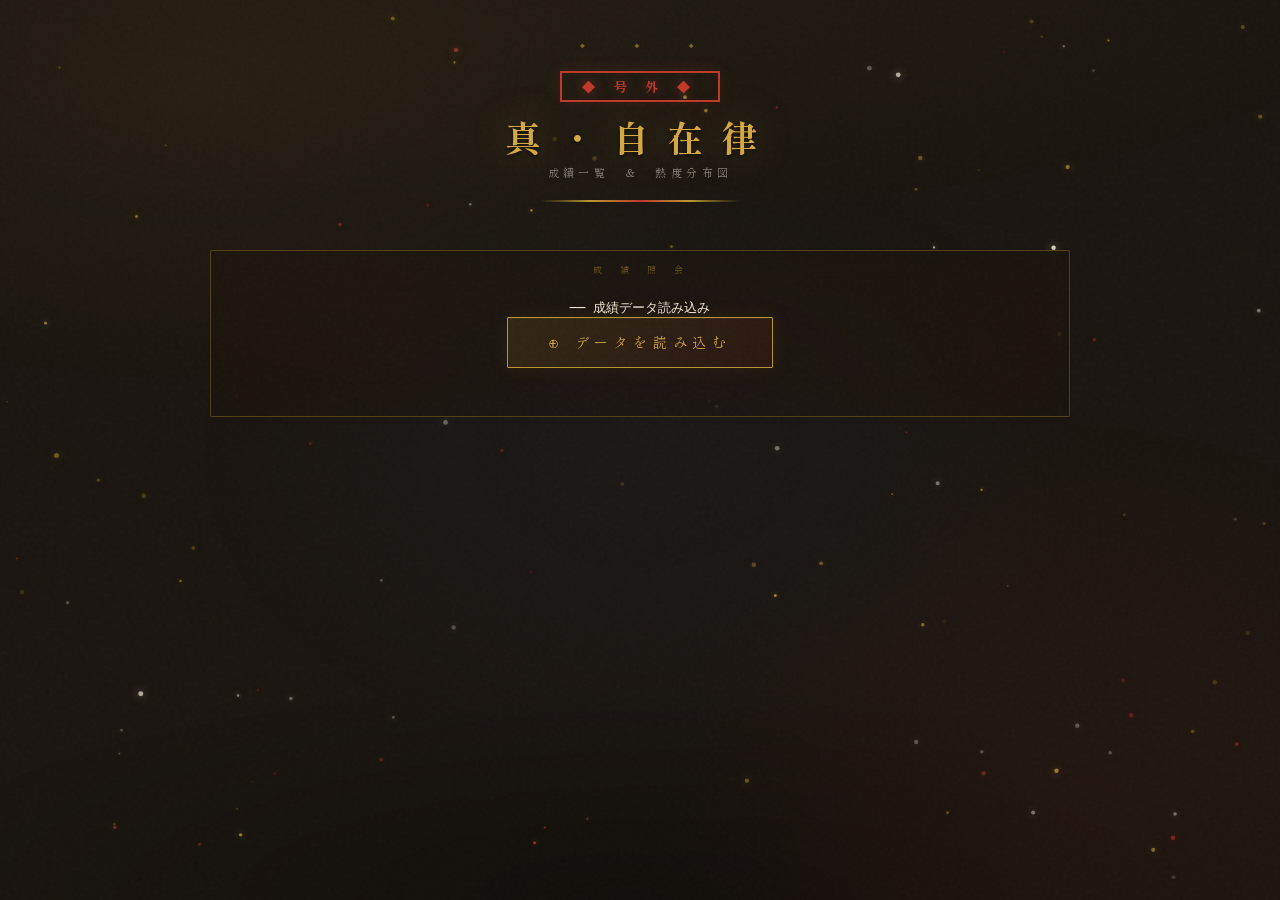
<file: gg_snjzirt.html>
<!DOCTYPE html>
<html lang="ja">
<head>
<meta charset="UTF-8">
<meta name="viewport" content="width=device-width, initial-scale=1.0">
<title>◆号外◆真自在律 成績一覧＆熱度分布図</title>
<style>
  @import url('https://fonts.googleapis.com/css2?family=Shippori+Mincho:wght@400;500;600;700;800&family=DM+Mono:wght@300;400;500&family=Noto+Serif+JP:wght@400;700&display=swap');

  :root {
    --bg:        #1a1510;
    --bg2:       #221c15;
    --paper:     #f2e8d5;
    --paper2:    #e8dcc4;
    --ink:       #1a1208;
    --red:       #c0392b;
    --red2:      #e74c3c;
    --gold:      #b8962e;
    --gold2:     #d4a843;
    --indigo:    #2c3e6b;
    --green:     #2d6b3e;
    --surface:   rgba(242,232,213,0.02);
    --surface2:  rgba(242,232,213,0.04);
    --glass:     rgba(26,21,16,0.50);
    --border:    rgba(184,150,46,0.25);
    --border2:   rgba(184,150,46,0.5);
    --text:      #f2e8d5;
    --text-muted: rgba(242,232,213,0.5);
    --text-dim:  rgba(242,232,213,0.2);
    --hit:       #4caf78;
    --miss:      #e05252;
  }

  *, *::before, *::after { box-sizing: border-box; margin: 0; padding: 0; }

  html, body {
    min-height: 100vh;
    background: var(--bg);
    color: var(--text);
    font-family: 'DM Mono', monospace;
    font-size: 13px;
  }

  /* ── ノイズ・グラデ背景 ── */
  body::before {
    content: '';
    position: fixed; inset: 0; pointer-events: none; z-index: 0;
    background:
      radial-gradient(ellipse 80% 60% at 15% 10%, rgba(184,150,46,0.07) 0%, transparent 55%),
      radial-gradient(ellipse 60% 80% at 85% 90%, rgba(192,57,43,0.06) 0%, transparent 55%),
      radial-gradient(ellipse 50% 50% at 50% 50%, rgba(44,62,107,0.08) 0%, transparent 70%),
      radial-gradient(ellipse 100% 40% at 50% 0%, rgba(184,150,46,0.04) 0%, transparent 60%),
      radial-gradient(ellipse 100% 40% at 50% 100%, rgba(0,0,0,0.3) 0%, transparent 60%);
  }
  body::after {
    content: '';
    position: fixed; inset: 0; pointer-events: none; z-index: 1;
    background-image: url("data:image/svg+xml,%3Csvg viewBox='0 0 256 256' xmlns='http://www.w3.org/2000/svg'%3E%3Cfilter id='noise'%3E%3CfeTurbulence type='fractalNoise' baseFrequency='0.9' numOctaves='4' stitchTiles='stitch'/%3E%3C/filter%3E%3Crect width='100%25' height='100%25' filter='url(%23noise)' opacity='0.04'/%3E%3C/svg%3E");
    opacity: 0.6;
  }

  #app { max-width: 900px; margin: 0 auto; padding: 40px 20px; position: relative; z-index: 1; }

  /* ── ヘッダー ── */
  header {
    text-align: center;
    margin-bottom: 48px;
    position: relative;
  }
  header::before {
    content: '◆　　　◆　　　◆';
    display: block;
    font-size: 8px;
    color: var(--gold);
    letter-spacing: 0.8em;
    margin-bottom: 20px;
    opacity: 0.6;
  }
  header::after {
    content: '';
    display: block;
    height: 2px;
    margin: 20px auto 0;
    width: 200px;
    background: linear-gradient(90deg, transparent, var(--gold), var(--red), var(--gold), transparent);
  }
  .title-jp {
    font-family: 'Shippori Mincho', serif;
    font-size: clamp(22px, 6vw, 36px);
    font-weight: 700;
    color: var(--gold2);
    letter-spacing: 0.5em;
    line-height: 1;
    text-shadow: 0 0 40px rgba(184,150,46,0.4), 0 2px 4px rgba(0,0,0,0.8);
  }
  .title-sub {
    font-family: 'Shippori Mincho', serif;
    font-size: 11px;
    color: var(--text-muted);
    letter-spacing: 0.4em;
    margin-top: 10px;
  }
  .title-stamp {
    display: inline-block;
    border: 2px solid var(--red);
    color: var(--red);
    font-family: 'Shippori Mincho', serif;
    font-weight: 700;
    font-size: 13px;
    letter-spacing: 0.6em;
    padding: 4px 20px;
    margin-bottom: 16px;
    text-shadow: 0 0 12px rgba(192,57,43,0.5);
    box-shadow: 0 0 16px rgba(192,57,43,0.15), inset 0 0 8px rgba(192,57,43,0.05);
  }

  /* ── ガラスカード共通 ── */
  .glass {
    background: var(--glass);
    backdrop-filter: blur(20px) saturate(180%);
    -webkit-backdrop-filter: blur(20px) saturate(180%);
    border: 1px solid rgba(184,150,46,0.35);
    border-radius: 2px;
    position: relative;
  }
  .glass::before {
    content: '';
    position: absolute; inset: 0;
    border-radius: 2px;
    background: linear-gradient(135deg, rgba(242,232,213,0.05) 0%, transparent 60%);
    pointer-events: none;
  }

  /* ── Sheets ゾーン ── */
  #sheets-zone {
    padding: 48px 24px;
    text-align: center;
    background: var(--glass);
    backdrop-filter: blur(20px) saturate(180%);
    -webkit-backdrop-filter: blur(20px) saturate(180%);
    border: 1px solid rgba(184,150,46,0.35);
    border-radius: 2px;
    position: relative;
    overflow: hidden;
  }
  #sheets-zone::after {
    content: '成　績　照　会';
    position: absolute; top: 12px; left: 50%; transform: translateX(-50%);
    font-family: 'Shippori Mincho', serif;
    font-size: 9px; letter-spacing: 0.5em;
    color: var(--gold); opacity: 0.5;
  }
  #sheets-load-btn {
    background: linear-gradient(135deg, rgba(184,150,46,0.15), rgba(192,57,43,0.1));
    backdrop-filter: blur(8px);
    border: 1px solid var(--gold);
    color: var(--gold2);
    padding: 14px 40px;
    border-radius: 1px;
    cursor: pointer;
    font-family: 'Shippori Mincho', serif;
    font-size: 14px;
    letter-spacing: 0.4em;
    transition: all 0.3s;
    box-shadow: 0 0 20px rgba(184,150,46,0.1), inset 0 1px 0 rgba(255,255,255,0.05);
  }
  #sheets-load-btn:hover {
    background: linear-gradient(135deg, rgba(184,150,46,0.3), rgba(192,57,43,0.2));
    box-shadow: 0 0 30px rgba(184,150,46,0.25);
    color: var(--gold2);
  }
  #sheets-load-btn:disabled { opacity: 0.3; cursor: not-allowed; }
  #sheets-status { font-size: 11px; margin-top: 16px; display: none; font-family: 'Shippori Mincho', serif; letter-spacing: 0.1em; }
  #sheets-status.visible { display: block; }
  #sheets-status.loading { color: var(--gold); animation: pulse 1.5s infinite; }
  #sheets-status.ok  { color: var(--hit); }
  #sheets-status.err { color: var(--miss); }

  /* ── file-info ── */
  #file-info { display: none; background: var(--surface); border: 1px solid var(--border); padding: 14px 20px; margin-top: 12px; align-items: center; gap: 12px; }
  #file-info.visible { display: flex; }
  .file-name { color: var(--gold2); flex: 1; font-family: 'Shippori Mincho', serif; letter-spacing: 0.1em; }
  .file-rows { color: var(--text-muted); font-size: 11px; }

  /* ── 期間フィルタ ── */
  #period-filter {
    display: none; background: var(--surface);
    backdrop-filter: blur(8px);
    border: 1px solid var(--border);
    padding: 14px 20px; margin-top: 12px;
    gap: 12px; align-items: center; flex-wrap: wrap;
  }
  #period-filter.visible { display: flex; }
  .period-label { font-family: 'Shippori Mincho', serif; font-size: 12px; color: var(--gold); letter-spacing: 0.2em; }
  #period-filter input[type="date"] {
    background: rgba(0,0,0,0.3); border: 1px solid var(--border);
    color: var(--text); padding: 6px 10px;
    font-family: 'DM Mono', monospace; font-size: 12px; border-radius: 1px;
  }
  #period-filter input[type="date"]:focus { outline: none; border-color: var(--gold); }
  .period-sep { color: var(--text-muted); }
  #period-count { font-size: 11px; color: var(--gold2); margin-left: auto; }

  /* ── divider ── */
  .divider {
    height: 1px;
    background: linear-gradient(90deg, transparent, var(--border2), transparent);
    margin: 32px 0;
    position: relative;
  }
  .divider::after {
    content: '◇';
    position: absolute; left: 50%; top: 50%;
    transform: translate(-50%, -50%);
    color: var(--gold); font-size: 8px;
    background: var(--bg); padding: 0 8px;
  }

  /* ── section-title ── */
  .section-title {
    font-family: 'Shippori Mincho', serif;
    font-size: 13px; font-weight: 600;
    color: var(--gold2); letter-spacing: 0.3em;
    margin-bottom: 16px; padding-bottom: 10px;
    border-bottom: 1px solid var(--border);
    display: flex; align-items: center; gap: 8px;
  }
  .section-title::before { content: '▍'; color: var(--red); font-size: 16px; }

  /* ── アニメ ── */
  @keyframes pulse  { 0%,100% { opacity: 0.4; } 50% { opacity: 1; } }

  /* ── Results ── */
  #results { display: none; margin-top: 32px; }
  #results.visible { display: block; }

  /* ── stat-card ── */
  .stats-grid { display: grid; grid-template-columns: repeat(auto-fit, minmax(140px, 1fr)); gap: 12px; margin-bottom: 32px; }
  .stat-card {
    background: rgba(26,21,16,0.45);
    backdrop-filter: blur(20px) saturate(180%);
    -webkit-backdrop-filter: blur(20px) saturate(180%);
    border: 1px solid rgba(184,150,46,0.35);
    padding: 16px; position: relative; 
    transition: transform 0.2s, box-shadow 0.2s;
    box-shadow:
      0 0 20px rgba(184,150,46,0.08),
      0 2px 0 rgba(242,232,213,0.06) inset,
      0 -2px 0 rgba(0,0,0,0.4) inset,
      0 8px 32px rgba(0,0,0,0.15),
      0 1px 0 rgba(184,150,46,0.1);
  }
  .stat-card:hover { transform: translateY(-2px); box-shadow: 0 12px 40px rgba(0,0,0,0.25), 0 2px 0 rgba(242,232,213,0.08) inset, 0 -2px 0 rgba(0,0,0,0.4) inset; }
  .stat-card::before { content: ''; position: absolute; top: 0; left: 0; right: 0; height: 2px; background: var(--gold); opacity: 0.5; }
  .stat-card::after  { content: ''; position: absolute; top: 0; right: 0; width: 40px; height: 40px; background: radial-gradient(circle at top right, rgba(184,150,46,0.08), transparent); }
  .stat-card.accent2::before { background: var(--indigo); }
  .stat-card.hit::before     { background: #7ab8a0; opacity: 1; box-shadow: 0 0 8px rgba(122,184,160,0.4); }
  .stat-card.miss::before    { background: #c0614a; opacity: 1; box-shadow: 0 0 8px rgba(192,97,74,0.4); }
  .stat-label { font-family: 'Shippori Mincho', serif; font-size: 10px; color: var(--text-muted); letter-spacing: 0.2em; margin-bottom: 10px; }
  .stat-value { font-size: 26px; font-weight: 500; color: var(--text); line-height: 1; font-family: 'DM Mono', monospace; }
  .stat-value.pct::after { content: '%'; font-size: 13px; color: var(--text-muted); margin-left: 2px; }
  .stat-sub { font-size: 10px; color: var(--text-muted); margin-top: 6px; }

  /* ── table ── */
  .table-wrap {
    background: rgba(26,21,16,0.45);
    backdrop-filter: blur(20px) saturate(180%);
    -webkit-backdrop-filter: blur(20px) saturate(180%);
    border: 1px solid rgba(184,150,46,0.35);
    overflow-x: auto;
    margin-bottom: 32px;
    -webkit-overflow-scrolling: touch;
    box-shadow: 0 0 20px rgba(184,150,46,0.08), 0 8px 32px rgba(0,0,0,0.15), 0 2px 0 rgba(242,232,213,0.04) inset;
  }
  table { width: 100%; border-collapse: collapse; min-width: 480px; }
  thead th {
    background: rgba(184,150,46,0.08);
    padding: 10px 14px; text-align: left;
    font-family: 'Shippori Mincho', serif;
    font-size: 10px; color: var(--gold); letter-spacing: 0.2em;
    border-bottom: 1px solid var(--border2); white-space: nowrap;
  }
  tbody td { padding: 10px 14px; border-bottom: 1px solid var(--border); font-size: 12px; white-space: nowrap; }
  tbody tr:last-child td { border-bottom: none; }
  tbody tr:hover td { background: rgba(184,150,46,0.04); }

  .val-good    { color: var(--hit); }
  .val-bad     { color: var(--miss); }
  .val-neutral { color: var(--gold2); }
  .val-muted   { color: var(--text-muted); }

  /* ── 外れ解剖 ── */
  .miss-grid { display: grid; grid-template-columns: repeat(auto-fit, minmax(180px, 1fr)); gap: 16px; margin-bottom: 24px; }
  .miss-card {
    background: rgba(26,21,16,0.45);
    backdrop-filter: blur(20px) saturate(180%);
    -webkit-backdrop-filter: blur(20px) saturate(180%);
    border: 1px solid rgba(184,150,46,0.35);
    padding: 16px;
    box-shadow: 0 8px 32px rgba(0,0,0,0.15), 0 2px 0 rgba(242,232,213,0.04) inset;
  }
  .miss-card-title {
    font-family: 'Shippori Mincho', serif;
    font-size: 10px; color: var(--gold); letter-spacing: 0.2em;
    margin-bottom: 12px; padding-bottom: 8px;
    border-bottom: 1px solid var(--border);
  }
  .miss-row { display: flex; justify-content: space-between; align-items: center; padding: 5px 0; border-bottom: 1px solid var(--border); font-size: 12px; }
  .miss-row:last-child { border-bottom: none; }
  .miss-bar-wrap { flex: 1; margin: 0 10px; height: 2px; background: var(--border); }
  .miss-bar { height: 100%; background: linear-gradient(90deg, var(--red), var(--red2)); transition: width 0.5s ease; }
  .miss-pct   { color: var(--miss); font-size: 11px; min-width: 36px; text-align: right; }
  .miss-label { color: var(--text); min-width: 60px; font-family: 'Shippori Mincho', serif; }
  .miss-count { color: var(--text-muted); font-size: 11px; min-width: 28px; }

  /* ── TAB ── */
  .face-tabs { display: none; margin-top: 24px; border-bottom: 1px solid var(--border); }
  .face-tabs.visible { display: flex; }
  .face-tab {
    padding: 12px 24px;
    font-family: 'Shippori Mincho', serif;
    font-size: 13px; color: var(--text-muted);
    cursor: pointer; border: none;
    border-bottom: 2px solid transparent;
    background: none; letter-spacing: 0.3em; transition: all 0.2s;
  }
  .face-tab:hover { color: var(--text); }
  .face-tab.active { color: var(--gold2); border-bottom-color: var(--gold2); }
  .face-tab.ura.active { color: var(--miss); border-bottom-color: var(--miss); }
  .face-panel { display: none; }
  .face-panel.active { display: block; }

  /* ── EV ── */
  .ev-grid { display: grid; grid-template-columns: repeat(auto-fit, minmax(170px, 1fr)); gap: 12px; margin-bottom: 24px; }
  .ev-card {
    background: rgba(26,21,16,0.45);
    backdrop-filter: blur(20px) saturate(180%);
    -webkit-backdrop-filter: blur(20px) saturate(180%);
    border: 1px solid rgba(184,150,46,0.35);
    padding: 16px; position: relative; 
    box-shadow:
      0 0 20px rgba(184,150,46,0.08),
      0 2px 0 rgba(242,232,213,0.06) inset,
      0 -2px 0 rgba(0,0,0,0.4) inset,
      0 8px 32px rgba(0,0,0,0.15),
      0 1px 0 rgba(184,150,46,0.1);
  }
  .ev-card::before { content: ''; position: absolute; top: 0; left: 0; right: 0; height: 2px; background: var(--gold); opacity: 0.4; }
  .ev-card.pos::before { background: #7ab8a0; opacity: 1; box-shadow: 0 0 8px rgba(122,184,160,0.4); }
  .ev-card.neg::before { background: #c0614a; opacity: 1; box-shadow: 0 0 8px rgba(192,97,74,0.4); }
  .ev-label { font-family: 'Shippori Mincho', serif; font-size: 10px; color: var(--text-muted); letter-spacing: 0.2em; margin-bottom: 8px; }
  .ev-value { font-size: 20px; font-weight: 500; line-height: 1; font-family: 'DM Mono', monospace; }
  .ev-sub   { font-size: 11px; color: var(--text-muted); margin-top: 6px; }

  /* ── BEST ── */
  .best-banner {
    background: rgba(26,21,16,0.45);
    backdrop-filter: blur(20px) saturate(180%);
    -webkit-backdrop-filter: blur(20px) saturate(180%);
    border: 1px solid rgba(184,150,46,0.35);
    box-shadow: 0 0 24px rgba(184,150,46,0.1), 0 8px 32px rgba(0,0,0,0.15);
    padding: 16px 20px; margin-bottom: 24px;
    display: none; align-items: center; gap: 16px;
  }
  .best-banner.visible { display: flex; }
  .best-icon { font-size: 24px; }
  .best-main { flex: 1; }
  .best-title { font-family: 'Shippori Mincho', serif; font-size: 10px; color: var(--gold); letter-spacing: 0.3em; margin-bottom: 4px; }
  .best-val   { font-size: 20px; color: var(--gold2); font-weight: 500; font-family: 'DM Mono', monospace; }
  .best-detail{ font-family: 'Shippori Mincho', serif; font-size: 11px; color: var(--text-muted); margin-top: 4px; }

  /* ── X POST ── */
  .x-box {
    background: rgba(26,21,16,0.45);
    backdrop-filter: blur(20px) saturate(180%);
    -webkit-backdrop-filter: blur(20px) saturate(180%);
    border: 1px solid rgba(184,150,46,0.35);
    padding: 20px; margin-bottom: 24px;
    box-shadow: 0 8px 32px rgba(0,0,0,0.15), 0 2px 0 rgba(242,232,213,0.04) inset;
  }
  .x-post-text { width: 100%; background: rgba(0,0,0,0.3); border: 1px solid var(--border); color: var(--text); padding: 12px; font-family: 'DM Mono', monospace; font-size: 12px; line-height: 1.8; resize: vertical; min-height: 160px; }
  .x-post-text:focus { outline: none; border-color: var(--gold); }
  .x-actions { display: flex; gap: 8px; margin-top: 10px; align-items: center; flex-wrap: wrap; }
  .x-char { font-size: 11px; color: var(--text-muted); margin-left: auto; }
  .x-char.over { color: var(--miss); }
  .btn-x {
    background: linear-gradient(135deg, rgba(44,62,107,0.3), rgba(44,62,107,0.1));
    border: 1px solid rgba(100,130,200,0.4); color: #8ab4e8;
    padding: 7px 16px; cursor: pointer;
    font-family: 'Shippori Mincho', serif; font-size: 12px; letter-spacing: 0.15em; transition: all 0.2s;
  }
  .btn-x:hover { background: rgba(44,62,107,0.5); }
  .btn-cp {
    background: transparent; border: 1px solid var(--border); color: var(--text-muted);
    padding: 7px 16px; cursor: pointer;
    font-family: 'Shippori Mincho', serif; font-size: 12px; letter-spacing: 0.1em; transition: all 0.2s;
  }
  .btn-cp:hover { border-color: var(--gold); color: var(--gold); }

  /* ── reset / error ── */
  #reset-btn {
    display: none; background: transparent; border: 1px solid var(--border);
    color: var(--text-muted); padding: 8px 20px; cursor: pointer;
    font-family: 'Shippori Mincho', serif; font-size: 12px; letter-spacing: 0.15em;
    margin-top: 8px; transition: all 0.2s;
  }
  #reset-btn:hover { border-color: var(--red); color: var(--miss); }
  #reset-btn.visible { display: inline-block; }
  .error-msg { color: var(--miss); font-size: 11px; margin-top: 8px; display: none; font-family: 'Shippori Mincho', serif; }
  .error-msg.visible { display: block; }

  /* ── クロス分析 ── */
  .cross-selectors { display: flex; align-items: center; gap: 16px; margin-bottom: 16px; flex-wrap: wrap; }
  .cross-sel-group { display: flex; align-items: center; gap: 8px; }
  .cross-sel-label { font-family: 'Shippori Mincho', serif; font-size: 11px; color: var(--gold); letter-spacing: 0.2em; }
  .cross-sel-sep { font-family: 'Shippori Mincho', serif; font-size: 18px; color: var(--red); opacity: 0.7; }
  .cross-select {
    background: rgba(0,0,0,0.4); border: 1px solid var(--border);
    color: var(--text); padding: 6px 12px;
    font-family: 'Shippori Mincho', serif; font-size: 12px;
    letter-spacing: 0.1em; cursor: pointer;
    backdrop-filter: blur(8px);
  }
  .cross-select:focus { outline: none; border-color: var(--gold); }
  .cross-legend { display: flex; align-items: center; gap: 16px; margin-bottom: 12px; flex-wrap: wrap; }
  .legend-item { display: flex; align-items: center; gap: 6px; font-size: 11px; color: var(--text-muted); font-family: 'Shippori Mincho', serif; }
  .legend-dot { width: 10px; height: 10px; border-radius: 50%; display: inline-block; }
  .legend-note { font-size: 10px; color: var(--text-dim); margin-left: auto; font-family: 'Shippori Mincho', serif; }
  .cross-table { width: 100%; border-collapse: collapse; min-width: 400px; }
  .cross-table th {
    background: rgba(184,150,46,0.08); padding: 8px 12px;
    font-family: 'Shippori Mincho', serif; font-size: 10px;
    color: var(--gold); letter-spacing: 0.15em;
    border-bottom: 1px solid var(--border2); border-right: 1px solid var(--border);
    white-space: nowrap; text-align: center;
  }
  .cross-table th.row-header { text-align: left; min-width: 80px; }
  .cross-table td {
    padding: 7px 10px; border-bottom: 1px solid var(--border); border-right: 1px solid var(--border);
    text-align: center; font-size: 11px; font-family: 'DM Mono', monospace;
    position: relative; transition: background 0.3s;
  }
  .cross-table td.row-label {
    font-family: 'Shippori Mincho', serif; font-size: 11px;
    color: var(--text-muted); text-align: left; white-space: nowrap;
    background: rgba(184,150,46,0.04);
  }
  .cross-table td.sparse { opacity: 0.3; }
  .cross-val { font-size: 12px; font-weight: 500; }
  .cross-count { font-size: 9px; color: var(--text-dim); display: block; margin-top: 2px; }

  /* ── 場別ソート ── */
  .sortable { cursor: pointer; user-select: none; }
  .sortable:hover { color: var(--gold2); }
  .sort-icon { margin-left: 4px; font-size: 8px; opacity: 0.6; }
  .geo-reset-btn {
    background: transparent; border: 1px solid var(--border);
    color: var(--text-muted); padding: 4px 12px; cursor: pointer;
    font-family: 'Shippori Mincho', serif; font-size: 11px;
    letter-spacing: 0.1em; transition: all 0.2s;
  }
  .geo-reset-btn:hover { border-color: var(--gold); color: var(--gold); }
  .venue-header-row { display: flex; align-items: center; gap: 12px; margin-bottom: 16px; padding-bottom: 10px; border-bottom: 1px solid var(--border); }
  .venue-header-row .section-title { margin-bottom: 0; border-bottom: none; padding-bottom: 0; flex: 1; }

  /* ── スマホ対応 ── */
  @media (max-width: 600px) {
    #app { padding: 24px 14px; }
    .stats-grid { grid-template-columns: repeat(2, 1fr); }
    .ev-grid { grid-template-columns: repeat(2, 1fr); }
    .miss-grid { grid-template-columns: 1fr; }
    .face-tab { padding: 10px 14px; font-size: 12px; letter-spacing: 0.15em; }
    .title-jp { letter-spacing: 0.3em; }
    .x-actions { flex-direction: column; align-items: stretch; }
    .x-char { margin-left: 0; }
    .best-banner { flex-direction: column; align-items: flex-start; gap: 8px; }
  }
</style>

</head>
<body>
<canvas id="particle-canvas" style="position:fixed;inset:0;pointer-events:none;z-index:0;"></canvas>
<script>
(function(){
  const canvas = document.getElementById('particle-canvas');
  const ctx = canvas.getContext('2d');
  let W, H, particles = [];

  function resize() {
    W = canvas.width  = window.innerWidth;
    H = canvas.height = window.innerHeight;
  }
  window.addEventListener('resize', resize);
  resize();

  const COLORS = [
    'rgba(184,150,46,',   // 金
    'rgba(212,168,67,',   // 明金
    'rgba(192,57,43,',    // 朱
    'rgba(242,232,213,',  // 紙白
  ];

  function rand(a, b) { return a + Math.random() * (b - a); }

  function Particle() {
    this.reset = function() {
      this.x    = rand(0, W);
      this.y    = rand(0, H);
      this.vx   = rand(-0.3, 0.3);
      this.vy   = rand(-0.6, -0.1);
      this.size = rand(0.8, 2.5);
      this.life = rand(0.4, 1.0);
      this.decay= rand(0.0015, 0.004);
      this.color= COLORS[Math.floor(Math.random() * COLORS.length)];
      this.twinkle = rand(0, Math.PI * 2);
    };
    this.reset();
    this.y = rand(0, H); // 初期位置をバラけさせる
  }

  for (let i = 0; i < 120; i++) particles.push(new Particle());

  function draw() {
    ctx.clearRect(0, 0, W, H);
    particles.forEach(p => {
      p.twinkle += 0.04;
      const alpha = p.life * (0.7 + 0.3 * Math.sin(p.twinkle));
      ctx.beginPath();
      ctx.arc(p.x, p.y, p.size, 0, Math.PI * 2);
      ctx.fillStyle = p.color + alpha + ')';
      ctx.shadowBlur  = p.size * 4;
      ctx.shadowColor = p.color + '0.8)';
      ctx.fill();
      ctx.shadowBlur = 0;

      p.x += p.vx;
      p.y += p.vy;
      p.life -= p.decay;

      if (p.life <= 0 || p.y < -10) p.reset();
    });
    requestAnimationFrame(draw);
  }
  draw();
})();
</script>
<div id="app">

  <header>
    <div class="title-stamp">◆ 号 外 ◆</div>
    <div class="title-jp">真・自在律</div>
    <div class="title-sub">成績一覧　＆　熱度分布図</div>
  </header>

  <div id="sheets-zone">
    <div class="sheets-title">── 成績データ読み込み</div>
    <input type="hidden" id="sheets-id-input" value="1S9U_AR4dM8tKTUTKx3_wAJBLW5x4zB3h7annjv7z8iw">
    <input type="hidden" id="sheets-name-input" value="データ入力">
    <button id="sheets-load-btn" onclick="loadSheet()">⊕ データを読み込む</button>
    <div id="sheets-status"></div>
  </div>

  <div id="file-info">
    <span class="file-name" id="file-name-text">—</span>
    <span class="file-rows" id="file-rows-text">—</span>
  </div>

  <div class="error-msg" id="error-msg"></div>
  <button id="reset-btn" onclick="resetAll()">× リセット</button>

  <!-- 期間フィルタのみ -->
  <div id="period-filter">
    <span class="period-label">期間</span>
    <input type="date" id="f-date-from">
    <span class="period-sep">〜</span>
    <input type="date" id="f-date-to">
    <span id="period-count">— レース</span>
  </div>

  <!-- TAB -->
  <div class="face-tabs" id="face-tabs">
    <button class="face-tab active" onclick="switchFace('omote')">&#34920; &#8212;&#8212; &#21213;&#21106;&#12398;&#35352;&#37682;</button>
    <button class="face-tab ura" onclick="switchFace('ura')">裏 ── 条件別　強度</button>
  </div>
  <!-- omote -->
  <div id="face-omote" class="face-panel active">
    <div id="ev-section" style="display:none;margin-top:24px;">
      <div class="section-title">&#8212;&#8212; &#26399;&#24453;&#20516; &#12480;&#12483;&#12471;&#12517;&#12508;&#12540;&#12489;</div>
      <div class="ev-grid" id="ev-cards"></div>
      <div class="best-banner" id="best-banner">
        <div class="best-icon">&#127942;</div>
        <div class="best-main">
          <div class="best-title">&#26368;&#39640;&#37197;&#24403;</div>
          <div class="best-val" id="best-val">&#8212;</div>
          <div class="best-detail" id="best-detail">&#8212;</div>
        </div>
      </div>
      <div class="section-title">&#8212;&#8212; X &#25295;&#31295;&#25991; &#29983;&#25104;</div>
      <div class="x-box">
        <textarea class="x-post-text" id="x-post-text" readonly></textarea>
        <div class="x-actions">
          <button class="btn-x" onclick="openX()">X へ投稿</button>
          <button class="btn-cp" onclick="copyX()">&#12467;&#12500;&#12540;</button>
          <span class="x-char" id="x-char">0 / 280</span>
        </div>
      </div>
      <div class="divider"></div>
    </div>
  <!-- 成績サマリ -->
  <div id="results">
    <div class="section-title">── 総合成績</div>
    <div class="stats-grid" id="overview-stats"></div>
    <div class="divider"></div>
    <div class="section-title">── 令別　精度</div>
    <div class="stats-grid" id="rei-stats"></div>
    <div class="divider"></div>
    <div class="section-title">── 券種別　回収率</div>
    <div class="table-wrap">
      <table>
        <thead><tr><th>令</th><th>券種</th><th>点数</th><th>投資額</th><th>払戻合計</th><th>的中率</th><th>回収率</th><th>的中数</th></tr></thead>
        <tbody id="券種-tbody"></tbody>
      </table>
    </div>

    <div class="divider"></div>
    <div class="section-title">── 級班別　成績</div>
    <div class="table-wrap">
      <table>
        <thead><tr><th>級班</th><th>R数</th><th>的中率</th><th>回収率</th></tr></thead>
        <tbody id="kyuhan-tbody"></tbody>
      </table>
    </div>

    <div class="divider"></div>
    <div class="venue-header-row">
      <div class="section-title">── 開催場別　的中率</div>
      <button class="geo-reset-btn" onclick="resetVenueGeo()">地理順</button>
    </div>
    <div class="table-wrap">
      <table>
        <thead><tr>
          <th class="sortable" onclick="sortVenue('venue')">開催場 <span class="sort-icon" id="si-venue">▲▼</span></th>
          <th class="sortable" onclick="sortVenue('total')">レース数 <span class="sort-icon" id="si-total">▲▼</span></th>
          <th class="sortable" onclick="sortVenue('hits')">的中数 <span class="sort-icon" id="si-hits">▲▼</span></th>
          <th class="sortable" onclick="sortVenue('hitRate')">的中率 <span class="sort-icon" id="si-hitRate">▲▼</span></th>
          <th class="sortable" onclick="sortVenue('seiRate')">晴天令 <span class="sort-icon" id="si-seiRate">▲▼</span></th>
          <th class="sortable" onclick="sortVenue('koRate')">荒天令 <span class="sort-icon" id="si-koRate">▲▼</span></th>
        </tr></thead>
        <tbody id="venue-tbody"></tbody>
      </table>
    </div>
  </div>

  </div><!-- /face-omote -->
  <!-- ura -->
  <div id="face-ura" class="face-panel">
    <div id="cross-analysis" style="margin-top:24px;">
      <div class="section-title">── 条件別　強度マップ</div>

      <!-- 軸セレクタ -->
      <div class="cross-selectors">
        <div class="cross-sel-group">
          <span class="cross-sel-label">行　軸</span>
          <select id="cross-row-axis" class="cross-select" onchange="renderCross()">
            <option value="venue">開催場</option>
            <option value="tenun">天雲指数</option>
            <option value="rei">令種</option>
            <option value="kimari">決まり手</option>
          </select>
        </div>
        <div class="cross-sel-sep">×</div>
        <div class="cross-sel-group">
          <span class="cross-sel-label">列　軸</span>
          <select id="cross-col-axis" class="cross-select" onchange="renderCross()">
            <option value="tenun">天雲指数</option>
            <option value="venue">開催場</option>
            <option value="rei">令種</option>
            <option value="kimari">決まり手</option>
          </select>
        </div>
      </div>

      <div class="cross-legend">
        <span class="legend-item"><span class="legend-dot" style="background:var(--miss)"></span>低</span>
        <span class="legend-item"><span class="legend-dot" style="background:var(--gold)"></span>中</span>
        <span class="legend-item"><span class="legend-dot" style="background:var(--hit)"></span>高</span>
        <span class="legend-note">※ 5件未満は薄表示</span>
      </div>

      <div class="table-wrap" id="cross-table-wrap">
        <div id="cross-table-inner"></div>
      </div>
    </div>
  </div><!-- /face-ura -->

</div>
<script>
// ── State ────────────────────────────────────────────────────
let _allRows = [];

// ── Google Sheets API（APIキー方式） ─────────────────────────
const SHEETS_API_KEY = 'AIzaSyBSjIboD5mR-Zv0GA-xVd6tpjf04lWNepM'; // ← 発行したAPIキーに差し替え

async function loadSheet() {
  const sid   = document.getElementById('sheets-id-input').value.trim();
  const sname = document.getElementById('sheets-name-input').value.trim() || 'データ入力';
  if (!sid) { setStatus('Spreadsheet IDを入力してください', 'err'); return; }

  document.getElementById('sheets-load-btn').disabled = true;
  setStatus('① APIキー確認中...', 'loading');

  const url = `https://sheets.googleapis.com/v4/spreadsheets/${sid}/values/${encodeURIComponent(sname)}?key=${SHEETS_API_KEY}`;

  try {
    setStatus('② シートへ接続中...', 'loading');

    const controller = new AbortController();
    const timeout = setTimeout(() => controller.abort(), 10000);

    const res = await fetch(url, { signal: controller.signal });
    clearTimeout(timeout);

    setStatus('③ データ解析中...', 'loading');

    if (!res.ok) {
      const errJson = await res.json().catch(() => ({}));
      const code = res.status;
      const msg  = errJson.error?.message || res.statusText || '不明';
      throw new Error(`HTTP ${code}: ${msg}`);
    }

    const json = await res.json();
    const values = json.values;
    if (!values || values.length < 2) { setStatus('データが見つかりませんでした（シート名を確認してください）', 'err'); return; }

    const headers = values[0].map(h => String(h).trim());
    const rows = [];
    for (let i = 1; i < values.length; i++) {
      const r = values[i];
      if (!r || r.every(v => !v)) continue;
      const obj = {};
      headers.forEach((h, idx) => { obj[h] = r[idx] !== undefined ? String(r[idx]).trim() : ''; });
      rows.push(obj);
    }
    if (rows.length === 0) { setStatus('有効なデータ行がありませんでした', 'err'); return; }

    _allRows = rows;
    setStatus('✓ ' + rows.length.toLocaleString() + ' レース読み込み完了', 'ok');
    document.getElementById('file-info').classList.add('visible');
    document.getElementById('file-name-text').textContent = sname;
    document.getElementById('file-rows-text').textContent = rows.length.toLocaleString() + ' レース';
    document.getElementById('sheets-zone').style.display = 'none';
    document.getElementById('period-filter').classList.add('visible');
    document.getElementById('period-count').textContent =
      rows.length.toLocaleString() + ' / ' + rows.length.toLocaleString() + ' レース';
    ['f-date-from','f-date-to'].forEach(id => {
      document.getElementById(id).addEventListener('change', onPeriodChange);
      document.getElementById(id).addEventListener('input', onPeriodChange);
    });
    renderAll(rows);
  } catch (err) {
    if (err.name === 'AbortError') {
      setStatus('タイムアウト: ネットワーク接続を確認してください', 'err');
    } else {
      setStatus('エラー: ' + err.message, 'err');
    }
  } finally {
    document.getElementById('sheets-load-btn').disabled = false;
  }
}

function setStatus(msg, type) {
  const el = document.getElementById('sheets-status');
  el.textContent = msg;
  el.className = 'visible ' + type;
}

// ── 列名定数 ─────────────────────────────────────────────────
const COL = {
  date: 'レース日', venue: '開催場', tenun: '天雲指数',
  seiTF: '晴天令 T/F', koTF: '荒天令 T/F', hantei: '総合判定',
  kimari: '決まり手', odds3tan: '3連単オッズ', odds3fuku: '3連複オッズ', odds2tan: '2車単オッズ',
  kyuhan: '級別'
};

function toFloat(v) { const n = parseFloat(v); return isNaN(n) ? 0 : n; }
const get    = (row, key) => (row[key] || '').trim();
const isHit  = row => { const v = get(row, COL.hantei); return v.includes('的中') && !v.includes('不的中'); };
const isSeiT = row => get(row, COL.seiTF) === 'T';
const isKoT  = row => get(row, COL.koTF)  === 'T';

// ── 期間フィルタ ─────────────────────────────────────────────
function getFilteredRows() {
  const from = document.getElementById('f-date-from').value;
  const to   = document.getElementById('f-date-to').value;
  return _allRows.filter(row => {
    const d = get(row, COL.date).replace(/\//g, '-');
    if (from && d < from) return false;
    if (to   && d > to)   return false;
    return true;
  });
}

function onPeriodChange() {
  const rows = getFilteredRows();
  document.getElementById('period-count').textContent =
    `${rows.length.toLocaleString()} / ${_allRows.length.toLocaleString()} レース`;
  renderAll(rows);
}

// ── Analysis ─────────────────────────────────────────────────
function analyze(rows) {
  const total = rows.length;
  const empty = { payout:0, hitCount:0, invest:0, recovery:0, targetRaces: 0 };
  if (total === 0) return { total:0, hits:0, hitRate:0, seiT:0, seiRate:0, koT:0, koRate:0, totalInvest:0, totalPayout:0, totalRecovery:0, kiken:{s3tan:empty,s3fuku:empty,k3fuku:empty,k2tan:empty}, venues:{}, kyuhan:{} };

  const hits    = rows.filter(isHit).length;
  const seiTCnt = rows.filter(isSeiT).length;
  const koTCnt  = rows.filter(isKoT).length;
  const totalInvest = total * 1000;

  const calcKiken = (rowsToProcess, tfColumn, oddsKey, investPerRace) => {
    let payout = 0, hitCount = 0;
    const investRaceCount = rowsToProcess.filter(row => get(row, tfColumn) !== '').length;
    rowsToProcess.forEach(row => {
      if (get(row, tfColumn) === 'T') {
        const o = toFloat(get(row, oddsKey));
        if (o > 0) {
          payout += o * 100;
          hitCount++;
        }
      }
    });
    const invest = investRaceCount * investPerRace;
    return { payout, hitCount, invest, recovery: invest > 0 ? payout / invest * 100 : 0, targetRaces: investRaceCount };
  };

  const s3tan  = calcKiken(rows, COL.seiTF, COL.odds3tan,  400);
  const s3fuku = calcKiken(rows, COL.seiTF, COL.odds3fuku, 100);
  const k3fuku = calcKiken(rows, COL.koTF,  COL.odds3fuku, 200);
  const k2tanRows = rows.filter(row => get(row, COL.date).replace(/\//g, '-') >= '2025-12-24');
  const k2tan  = calcKiken(k2tanRows, COL.koTF, COL.odds2tan,  300);

  const totalPayout   = s3tan.payout + s3fuku.payout + k3fuku.payout + k2tan.payout;
  const totalRecovery = totalInvest > 0 ? totalPayout/totalInvest*100 : 0;

  const venueMap = {};
  const kyuhanMap = {};

  rows.forEach(row => {
    // Venue Analysis
    const v = get(row, COL.venue);
    if (v) {
      if (!venueMap[v]) venueMap[v] = {total:0, hits:0, seiT:0, koT:0};
      venueMap[v].total++;
      if (isHit(row))  venueMap[v].hits++;
      if (isSeiT(row)) venueMap[v].seiT++;
      if (isKoT(row))  venueMap[v].koT++;
    }

    // Kyuhan Analysis
    const kyuhanName = get(row, COL.kyuhan) || '不明';
    if (!kyuhanMap[kyuhanName]) {
        kyuhanMap[kyuhanName] = { raceCount: 0, hitCount: 0, invest: 0, payout: 0 };
    }
    const stat = kyuhanMap[kyuhanName];
    stat.raceCount++;
    if(isHit(row)) {
        stat.hitCount++;
    }

    let currentRaceInvest = 0;
    let currentRacePayout = 0;

    if (get(row, COL.seiTF) !== '') {
        currentRaceInvest += 500; // 400 (3tan) + 100 (3fuku)
        if(isSeiT(row)) {
            currentRacePayout += toFloat(get(row, COL.odds3tan)) * 100;
            currentRacePayout += toFloat(get(row, COL.odds3fuku)) * 100;
        }
    }

    if (get(row, COL.koTF) !== '') {
        currentRaceInvest += 200; // 3fuku
        if (get(row, COL.date).replace(/\//g, '-') >= '2025-12-24') {
            currentRaceInvest += 300; // 2tan
        }
        if(isKoT(row)) {
            currentRacePayout += toFloat(get(row, COL.odds3fuku)) * 100;
            if (get(row, COL.date).replace(/\//g, '-') >= '2025-12-24') {
               currentRacePayout += toFloat(get(row, COL.odds2tan)) * 100;
            }
        }
    }
    stat.invest += currentRaceInvest;
    stat.payout += currentRacePayout;
  });

  return { total, hits, hitRate: hits/total*100, seiT:seiTCnt, seiRate:seiTCnt/total*100, koT:koTCnt, koRate:koTCnt/total*100, totalInvest, totalPayout, totalRecovery, kiken:{s3tan,s3fuku,k3fuku,k2tan}, venues:venueMap, kyuhan:kyuhanMap };
}

// ── Render ───────────────────────────────────────────────────
function renderAll(rows) {
  const result = analyze(rows);
  renderStats(result);
  renderEV(result, rows);
  renderXPost(result, rows);
  window._lastRows = rows;
  document.getElementById('face-tabs').classList.add('visible');
  renderCross();
}

// ── 競輪場地理順（北→南） ─────────────────────────────────────
const GEO_ORDER = ['函館','青森','いわき平','前橋','取手','松戸','川崎','西武園','京王閣','立川','小田原','伊東','静岡','名古屋','岐阜','大垣','豊橋','富山','松阪','四日市','向日町','和歌山','岸和田','玉野','広島','防府','高松','高知','松山','小倉'];

// ── 場別ソート状態 ─────────────────────────────────────────────
let _venueData = [];
let _venueSortCol = null, _venueSortDir = 1;

function renderVenueTable(entries) {
  const hrs = entries.map(v => v.hits/v.total*100);
  const srs = entries.map(v => v.seiT/v.total*100);
  const krs = entries.map(v => v.koT/v.total*100);

  const maxHr = Math.max(...hrs), minHr = Math.min(...hrs);
  const maxSr = Math.max(...srs), minSr = Math.min(...srs);
  const maxKr = Math.max(...krs), minKr = Math.min(...krs);

  const glow = (val, max, min) => {
    if (val === max) return ' style="text-shadow:0 0 8px gold, 0 0 16px gold; color:gold;"';
    if (val === min) return ' style="text-shadow:0 0 8px #ff4444, 0 0 16px #ff4444; color:#ff4444;"';
    return '';
  };

  document.getElementById('venue-tbody').innerHTML = entries.map((v, i) => {
    const hr = (v.hits/v.total*100).toFixed(1);
    const sr = (v.seiT/v.total*100).toFixed(1);
    const kr = (v.koT/v.total*100).toFixed(1);
    const cls = parseFloat(hr)>=30?'val-good':parseFloat(hr)>=15?'val-neutral':'val-bad';
    return `<tr>
      <td>${v.venue}</td>
      <td class="val-muted">${v.total}</td>
      <td class="val-muted">${v.hits}</td>
      <td class="${cls}"${glow(hrs[i], maxHr, minHr)}>${hr}%</td>
      <td${glow(srs[i], maxSr, minSr)}>${sr}%</td>
      <td${glow(krs[i], maxKr, minKr)}>${kr}%</td>
    </tr>`;
  }).join('');
}

function sortVenue(col) {
  if (_venueSortCol === col) {
    _venueSortDir *= -1;
  } else {
    _venueSortCol = col;
    _venueSortDir = -1;
  }
  // アイコンリセット
  ['venue','total','hits','hitRate','seiRate','koRate'].forEach(c => {
    const el = document.getElementById('si-' + c);
    if (el) el.textContent = '▲▼';
  });
  const el = document.getElementById('si-' + col);
  if (el) el.textContent = _venueSortDir === 1 ? '▲' : '▼';

  const sorted = [..._venueData].sort((a, b) => {
    let av, bv;
    if (col === 'venue')   { av = a.venue; bv = b.venue; return av.localeCompare(bv, 'ja') * _venueSortDir; }
    if (col === 'total')   { av = a.total; bv = b.total; }
    if (col === 'hits')    { av = a.hits;  bv = b.hits; }
    if (col === 'hitRate') { av = a.hits/a.total; bv = b.hits/b.total; }
    if (col === 'seiRate') { av = a.seiT/a.total; bv = b.seiT/b.total; }
    if (col === 'koRate')  { av = a.koT/a.total;  bv = b.koT/a.total; }
    return (av - bv) * _venueSortDir;
  });
  renderVenueTable(sorted);
}

function resetVenueGeo() {
  _venueSortCol = null;
  ['venue','total','hits','hitRate','seiRate','koRate'].forEach(c => {
    const el = document.getElementById('si-' + c);
    if (el) el.textContent = '▲▼';
  });
  const geoSorted = [..._venueData].sort((a, b) => {
    const ai = GEO_ORDER.indexOf(a.venue), bi = GEO_ORDER.indexOf(b.venue);
    const an = ai === -1 ? 999 : ai, bn = bi === -1 ? 999 : bi;
    return an - bn;
  });
  renderVenueTable(geoSorted);
}

function renderStats(result) {
  const { total, hits, hitRate, seiT, seiRate, koT, koRate, totalInvest, totalPayout, totalRecovery, kiken, venues, kyuhan } = result;

  document.getElementById('overview-stats').innerHTML = `
    <div class="stat-card"><div class="stat-label">対象レース数</div><div class="stat-value">${total.toLocaleString()}</div><div class="stat-sub">レース</div></div>
    <div class="stat-card hit"><div class="stat-label">的中数</div><div class="stat-value">${hits}</div><div class="stat-sub">/ ${total} レース</div></div>
    <div class="stat-card hit"><div class="stat-label">的中率</div><div class="stat-value pct">${hitRate.toFixed(1)}</div><div class="stat-sub">総合判定</div></div>
    <div class="stat-card ${totalRecovery>=100?'hit':'miss'}"><div class="stat-label">総合回収率</div><div class="stat-value pct">${totalRecovery.toFixed(1)}</div><div class="stat-sub">${totalPayout.toLocaleString()}円 / ${totalInvest.toLocaleString()}円</div></div>`;

  document.getElementById('rei-stats').innerHTML = `
    <div class="stat-card accent2"><div class="stat-label">晴天令　的中数</div><div class="stat-value">${seiT}</div><div class="stat-sub">/ ${total} レース</div></div>
    <div class="stat-card accent2"><div class="stat-label">晴天令　精度</div><div class="stat-value pct">${seiRate.toFixed(1)}</div><div class="stat-sub">晴天令 T/F</div></div>
    <div class="stat-card"><div class="stat-label">荒天令　的中数</div><div class="stat-value">${koT}</div><div class="stat-sub">/ ${total} レース</div></div>
    <div class="stat-card"><div class="stat-label">荒天令　精度</div><div class="stat-value pct">${koRate.toFixed(1)}</div><div class="stat-sub">荒天令 T/F</div></div>`;

  const kikenRows = [
    {rei:'晴天令',type:'3連単',pts:4,data:kiken.s3tan},
    {rei:'晴天令',type:'3連複',pts:1,data:kiken.s3fuku},
    {rei:'荒天令',type:'3連複',pts:2,data:kiken.k3fuku},
    {rei:'荒天令',type:'2連単',pts:3,data:kiken.k2tan},
  ];
  document.getElementById('券種-tbody').innerHTML = kikenRows.map(({rei,type,pts,data}) => {
    const hitRateVal = data.targetRaces > 0 ? (data.hitCount / data.targetRaces * 100) : 0;
    const hitRateCls = hitRateVal >= 30 ? 'val-good' : hitRateVal >= 15 ? 'val-neutral' : 'val-bad';
    const recoveryCls = data.recovery>=100?'val-good':data.recovery>=70?'val-neutral':'val-bad';
    return `<tr>
      <td>${rei}</td>
      <td>${type}</td>
      <td class="val-muted">${pts}点</td>
      <td class="val-muted">${data.invest.toLocaleString()}円</td>
      <td>${data.payout.toLocaleString()}円</td>
      <td class="${hitRateCls}">${hitRateVal.toFixed(1)}%</td>
      <td class="${recoveryCls}">${data.recovery.toFixed(1)}%</td>
      <td class="val-muted">${data.hitCount}回</td>
    </tr>`;
  }).join('');

  const kyuhanSheetKeys = ['S級', 'A級', 'Aチャレ', 'ガールズ'];
  const kyuhanDisplayMap = {
      'S級': 'S級',
      'A級': 'A級',
      'Aチャレ': 'A級チャレ',
      'ガールズ': 'ガールズ'
  };
  let kyuhanHtml = '';
  kyuhanSheetKeys.forEach(kyuhanKey => {
      const data = kyuhan[kyuhanKey];
      if (!data || data.raceCount === 0) return;
      const displayName = kyuhanDisplayMap[kyuhanKey];
      const hitRateVal = data.raceCount > 0 ? (data.hitCount / data.raceCount * 100) : 0;
      const recoveryRateVal = data.invest > 0 ? (data.payout / data.invest * 100) : 0;
      const hitRateCls = hitRateVal >= 30 ? 'val-good' : hitRateVal >= 15 ? 'val-neutral' : 'val-bad';
      const recoveryCls = recoveryRateVal >= 100 ? 'val-good' : recoveryRateVal >= 70 ? 'val-neutral' : 'val-bad';
      kyuhanHtml += `<tr>
          <td>${displayName}</td>
          <td class="val-muted">${data.raceCount}</td>
          <td class="${hitRateCls}">${hitRateVal.toFixed(1)}%</td>
          <td class="${recoveryCls}">${recoveryRateVal.toFixed(1)}%</td>
      </tr>`;
  });
  document.getElementById('kyuhan-tbody').innerHTML = kyuhanHtml;

  _venueData = Object.entries(venues).map(([venue, v]) => ({ venue, ...v }));
  const initSorted = [..._venueData].sort((a, b) => b.total - a.total);
  renderVenueTable(initSorted);

  document.getElementById('results').classList.add('visible');
  document.getElementById('reset-btn').classList.add('visible');
}

// ── クロス分析 ───────────────────────────────────────────────
const AXIS_DEF = {
  venue:  { label: '開催場',   get: r => get(r, COL.venue) || '不明' },
  tenun:  { label: '天雲指数', get: r => {
    const v = parseInt(get(r, COL.tenun));
    if (isNaN(v)) return '不明';
    if (v === 0)  return '指数 0';
    if (v <= 33)  return '指数 33';
    if (v <= 67)  return '指数 67';
    return '指数 100';
  }},
rei:    { label: '令種', get: r => {
    const s = get(r, COL.seiTF), k = get(r, COL.koTF);
    const st = s === 'TRUE' || s === 'T' || s === '1';
    const kt = k === 'TRUE' || k === 'T' || k === '1';
    if (st && kt) return '両令的中';
    if (st)       return '晴天令的中';
    if (kt)       return '荒天令的中';
    return '外れ';
  }},
  kimari: { label: '決まり手', get: r => get(r, COL.kimariActual) || get(r, COL.kimari) || '不明' },
};

function hitRate(n, d) { return d > 0 ? n / d * 100 : null; }

function heatColor(pct) {
  if (pct === null) return 'rgba(255,255,255,0.03)';
  // 0%→朱, 50%→金, 100%→緑
  if (pct < 50) {
    const t = pct / 50;
    const r = Math.round(192 + (184 - 192) * t);
    const g = Math.round(57  + (150 - 57)  * t);
    const b = Math.round(43  + (46  - 43)  * t);
    return `rgba(${r},${g},${b},0.35)`;
  } else {
    const t = (pct - 50) / 50;
    const r = Math.round(184 + (45  - 184) * t);
    const g = Math.round(150 + (175 - 150) * t);
    const b = Math.round(46  + (100 - 46)  * t);
    return `rgba(${r},${g},${b},0.35)`;
  }
}

function renderCross() {
  const rows = window._lastRows;
  if (!rows || rows.length === 0) return;

  const rowKey = document.getElementById('cross-row-axis').value;
  const colKey = document.getElementById('cross-col-axis').value;
  if (rowKey === colKey) return;

  const rowDef = AXIS_DEF[rowKey];
  const colDef = AXIS_DEF[colKey];

  // 集計
  const map = {};
  const rowVals = new Set(), colVals = new Set();

  rows.forEach(r => {
    const rv = rowDef.get(r);
    const cv = colDef.get(r);
    rowVals.add(rv); colVals.add(cv);
    if (!map[rv]) map[rv] = {};
    if (!map[rv][cv]) map[rv][cv] = { total: 0, hits: 0 };
    map[rv][cv].total++;
    if (isHit(r)) map[rv][cv].hits++;
  });

  // 令種が絡む場合は令種と直交する軸ごとの的中合計を分母にする
  const useRowHits = (rowKey === 'rei' || colKey === 'rei');
  const rowHitTotals = {};
  const rowTotals = {};
  if (useRowHits) {
    if (colKey === 'rei') {
      // 令種が列 → 行ごとに集計
      Object.keys(map).forEach(rv => {
        rowTotals[rv]    = Object.values(map[rv]).reduce((s, c) => s + c.total, 0);
        rowHitTotals[rv] = Object.values(map[rv]).reduce((s, c) => s + c.hits,  0);
      });
    } else {
      // 令種が行 → 列ごとに集計
      const colTotals = {}, colHitTotals = {};
      Object.keys(map).forEach(rv => {
        Object.keys(map[rv]).forEach(cv => {
          colTotals[cv]    = (colTotals[cv]    || 0) + map[rv][cv].total;
          colHitTotals[cv] = (colHitTotals[cv] || 0) + map[rv][cv].hits;
        });
      });
      // rowHitTotals/rowTotalsをcv基準に読み替え
      Object.assign(rowHitTotals, colHitTotals);
      Object.assign(rowTotals,    colTotals);
    }
  }

  // 行列ソート
  const sortVals = (vals, key) => {
    const arr = [...vals];
    if (key === 'venue') {
      return arr.sort((a, b) => {
        const ai = GEO_ORDER.indexOf(a), bi = GEO_ORDER.indexOf(b);
        return (ai === -1 ? 999 : ai) - (bi === -1 ? 999 : bi);
      });
    }
    if (key === 'tenun') {
      const order = ['指数 0','指数 33','指数 67','指数 100','不明'];
      return arr.sort((a, b) => order.indexOf(a) - order.indexOf(b));
    }
    return arr.sort((a, b) => a.localeCompare(b, 'ja'));
  };

  const sortedRows = sortVals(rowVals, rowKey);
  const sortedCols = sortVals(colVals, colKey);

  // HTML生成
  let html = '<table class="cross-table"><thead><tr>';
  html += `<th class="row-header">${rowDef.label} \\ ${colDef.label}</th>`;
  sortedCols.forEach(cv => { html += `<th>${cv}</th>`; });
  html += '</tr></thead><tbody>';

sortedRows.forEach(rv => {
    html += `<tr><td class="row-label">${rv}</td>`;
    sortedCols.forEach(cv => {
      const cell = map[rv] && map[rv][cv];
      const sparse = !cell || cell.total < 5;
      if (!cell) {
        html += `<td class="sparse">—</td>`;
      } else if (useRowHits) {
        const denomKey = colKey === 'rei' ? rv : cv;
        const pct = hitRate(cell.hits, rowHitTotals[denomKey]);
        const bg  = heatColor(pct);
        const cls = sparse ? ' sparse' : '';
        const pctStr = pct !== null ? pct.toFixed(1) + '%' : '—';
        html += `<td class="${cls}" style="background:${bg}">` +
          `<span class="cross-val">${pctStr}</span>` +
          `<span class="cross-count">${cell.hits}/${rowTotals[denomKey]}</span></td>`;
      } else {
        const pct = hitRate(cell.hits, cell.total);
        const bg  = heatColor(pct);
        const cls = sparse ? ' sparse' : '';
        html += `<td class="${cls}" style="background:${bg}">` +
          `<span class="cross-val">${pct !== null ? pct.toFixed(1) + '%' : '—'}</span>` +
          `<span class="cross-count">${cell.hits}/${cell.total}</span></td>`;
      }
    });
    html += '</tr>';
  });

  html += '</tbody></table>';
  document.getElementById('cross-table-inner').innerHTML = html;
}

// ── File Handling ────────────────────────────────────────────

function resetAll() {
  _allRows = [];
  _venueData = [];
  window._lastRows = null;
  document.getElementById('sheets-zone').style.display = '';
  document.getElementById('sheets-status').className = '';
  document.getElementById('sheets-status').textContent = '';
  document.getElementById('file-info').classList.remove('visible');
  document.getElementById('period-filter').classList.remove('visible');
  document.getElementById('results').classList.remove('visible');
  document.getElementById('reset-btn').classList.remove('visible');
  document.getElementById('error-msg').classList.remove('visible');
  document.getElementById('f-date-from').value = '';
  document.getElementById('f-date-to').value = '';
  document.getElementById('face-tabs').classList.remove('visible');
  document.getElementById('ev-section').style.display = 'none';
  document.getElementById('best-banner').classList.remove('visible');
  document.getElementById('x-post-text').value = '';
  document.getElementById('cross-table-inner').innerHTML = '';
  switchFace('omote');
}

// ── TAB ────────────────────────────────────────────────────
function switchFace(face) {
  document.getElementById('face-omote').classList.toggle('active', face === 'omote');
  document.getElementById('face-ura').classList.toggle('active', face === 'ura');
  var tabs = document.querySelectorAll('.face-tab');
  tabs[0].classList.toggle('active', face === 'omote');
  tabs[1].classList.toggle('active', face === 'ura');
}

// ── EV DASHBOARD ───────────────────────────────────────────
function renderEV(result, rows) {
  var total = result.total, hits = result.hits, hitRate = result.hitRate;
  var totalInvest = result.totalInvest, totalPayout = result.totalPayout;
  var kiken = result.kiken;
  var ev = totalPayout - totalInvest;
  var evPerRace = total > 0 ? Math.round(ev / total) : 0;
  var seiPayout = kiken.s3tan.payout + kiken.s3fuku.payout;
  var koPayout  = kiken.k3fuku.payout + kiken.k2tan.payout;
  var seiInvest = total * 500, koInvest = total * 500;
  var seiEV = seiPayout - seiInvest, koEV = koPayout - koInvest;

  // TT/TF/FT/FF
  var pat = {TT:0, TF:0, FT:0, FF:0};
  for (var i = 0; i < rows.length; i++) {
    var r = rows[i];
    var s = isSeiT(r), k = isKoT(r);
    if (s && k) pat.TT++; else if (s) pat.TF++; else if (k) pat.FT++; else pat.FF++;
  }

  function evCard(cls, label, val, sub) {
    return '<div class="ev-card ' + cls + '">' +
      '<div class="ev-label">' + label + '</div>' +
      '<div class="ev-value" style="color:' + (cls==='pos'?'var(--hit)':cls==='neg'?'var(--miss)':'var(--text)') + '">' + val + '</div>' +
      '<div class="ev-sub">' + sub + '</div></div>';
  }

  var sign = ev >= 0 ? '+' : '';
  var sSign = seiEV >= 0 ? '+' : '';
  var kSign = koEV >= 0 ? '+' : '';
  var ffPct = total > 0 ? (pat.FF / total * 100).toFixed(1) : '0.0';
  var sRec = seiInvest > 0 ? (seiPayout / seiInvest * 100).toFixed(1) : '0.0';
  var kRec = koInvest  > 0 ? (koPayout  / koInvest  * 100).toFixed(1) : '0.0';

  document.getElementById('ev-cards').innerHTML =
    evCard(ev>=0?'pos':'neg', '純損益', sign + ev.toLocaleString() + '円', '1レース平均 ' + (evPerRace>=0?'+':'') + evPerRace.toLocaleString() + '円') +
    evCard(seiEV>=0?'pos':'neg', '晴天令　回収', sSign + seiEV.toLocaleString() + '円', '回収率 ' + sRec + '%') +
    evCard(koEV>=0?'pos':'neg', '荒天令　回収', kSign + koEV.toLocaleString() + '円', '回収率 ' + kRec + '%') +
    evCard('', '令種内訳',
    '<span style="font-size:13px;line-height:1.8">' +
    '両令的中：' + pat.TT + '<br>' +
    '晴天令的中：' + pat.TF + '<br>' +
    '荒天令的中：' + pat.FT + '<br>' +
    '外れ：' + pat.FF +
    '</span>', '');
  // BEST HIT
  var bestRow = null, bestOdds = 0;
  for (var j = 0; j < rows.length; j++) {
    var rr = rows[j];
    if (!isSeiT(rr) && !isKoT(rr)) continue;
    var o = Math.max(toFloat(get(rr, COL.odds3tan)), toFloat(get(rr, COL.odds3fuku)), toFloat(get(rr, COL.odds2tan)));
    if (o > bestOdds) { bestOdds = o; bestRow = rr; }
  }
  if (bestRow) {
    document.getElementById('best-banner').classList.add('visible');
    var payout = Math.round(bestOdds * 100);
    document.getElementById('best-val').textContent = bestOdds.toFixed(1) + ' 倍 / ' + payout.toLocaleString() + ' 円';
    document.getElementById('best-detail').textContent = get(bestRow, COL.date) + ' ' + get(bestRow, COL.venue);
  }

  document.getElementById('ev-section').style.display = 'block';
}

// ── X POST ──────────────────────────────────────────────────
function renderXPost(result, rows) {
  var total = result.total, hits = result.hits;
  var hitRate = result.hitRate, totalRecovery = result.totalRecovery;
  var ev = result.totalPayout - result.totalInvest;
  var from = document.getElementById('f-date-from').value;
  var to   = document.getElementById('f-date-to').value;
  var period = (from || to) ? (from || '') + '〜' + (to || '') : '全期間';
  var sign = ev >= 0 ? '+' : '-';
  var bestOdds = 0, bestDate = '', bestVenue = '';
  for (var i = 0; i < rows.length; i++) {
    var r = rows[i];
    if (!isSeiT(r) && !isKoT(r)) continue;
    var o = Math.max(toFloat(get(r, COL.odds3tan)), toFloat(get(r, COL.odds3fuku)), toFloat(get(r, COL.odds2tan)));
    if (o > bestOdds) { bestOdds = o; bestDate = get(r, COL.date); bestVenue = get(r, COL.venue); }
  }
  var lines = [
    '【自在律 ' + period + ' 成績】',
    '',
    total + ' レース',
    '的中率 ' + hitRate.toFixed(1) + '% (' + hits + '/' + total + ')',
    '回収率 ' + totalRecovery.toFixed(1) + '%',
    '損益 ' + sign + Math.abs(ev).toLocaleString() + '円'
  ];
  if (bestOdds > 0) {
    lines.push('');
    lines.push('【最高配当】');
    lines.push(bestDate + ' ' + bestVenue);
    lines.push(bestOdds.toFixed(1) + ' 倍 / ' + Math.round(bestOdds*100).toLocaleString() + ' 円');
  }
  lines.push('');
  lines.push('#競輪 #自在律');
  var post = lines.join('\n');
  var ta = document.getElementById('x-post-text');
  var cc = document.getElementById('x-char');
  ta.value = post;
  cc.textContent = post.length + ' / 280';
  cc.classList.toggle('over', post.length > 280);
}

function openX() {
  var t = document.getElementById('x-post-text').value;
  window.open('https://twitter.com/intent/tweet?text=' + encodeURIComponent(t), '_blank');
}
function copyX() {
  var t = document.getElementById('x-post-text').value;
  navigator.clipboard.writeText(t).then(function() {
    var b = document.querySelector('.btn-cp');
    b.textContent = 'COPIED';
    setTimeout(function(){ b.textContent = 'COPY'; }, 1500);
  });
}

</script>
</body>
</html>
</file>
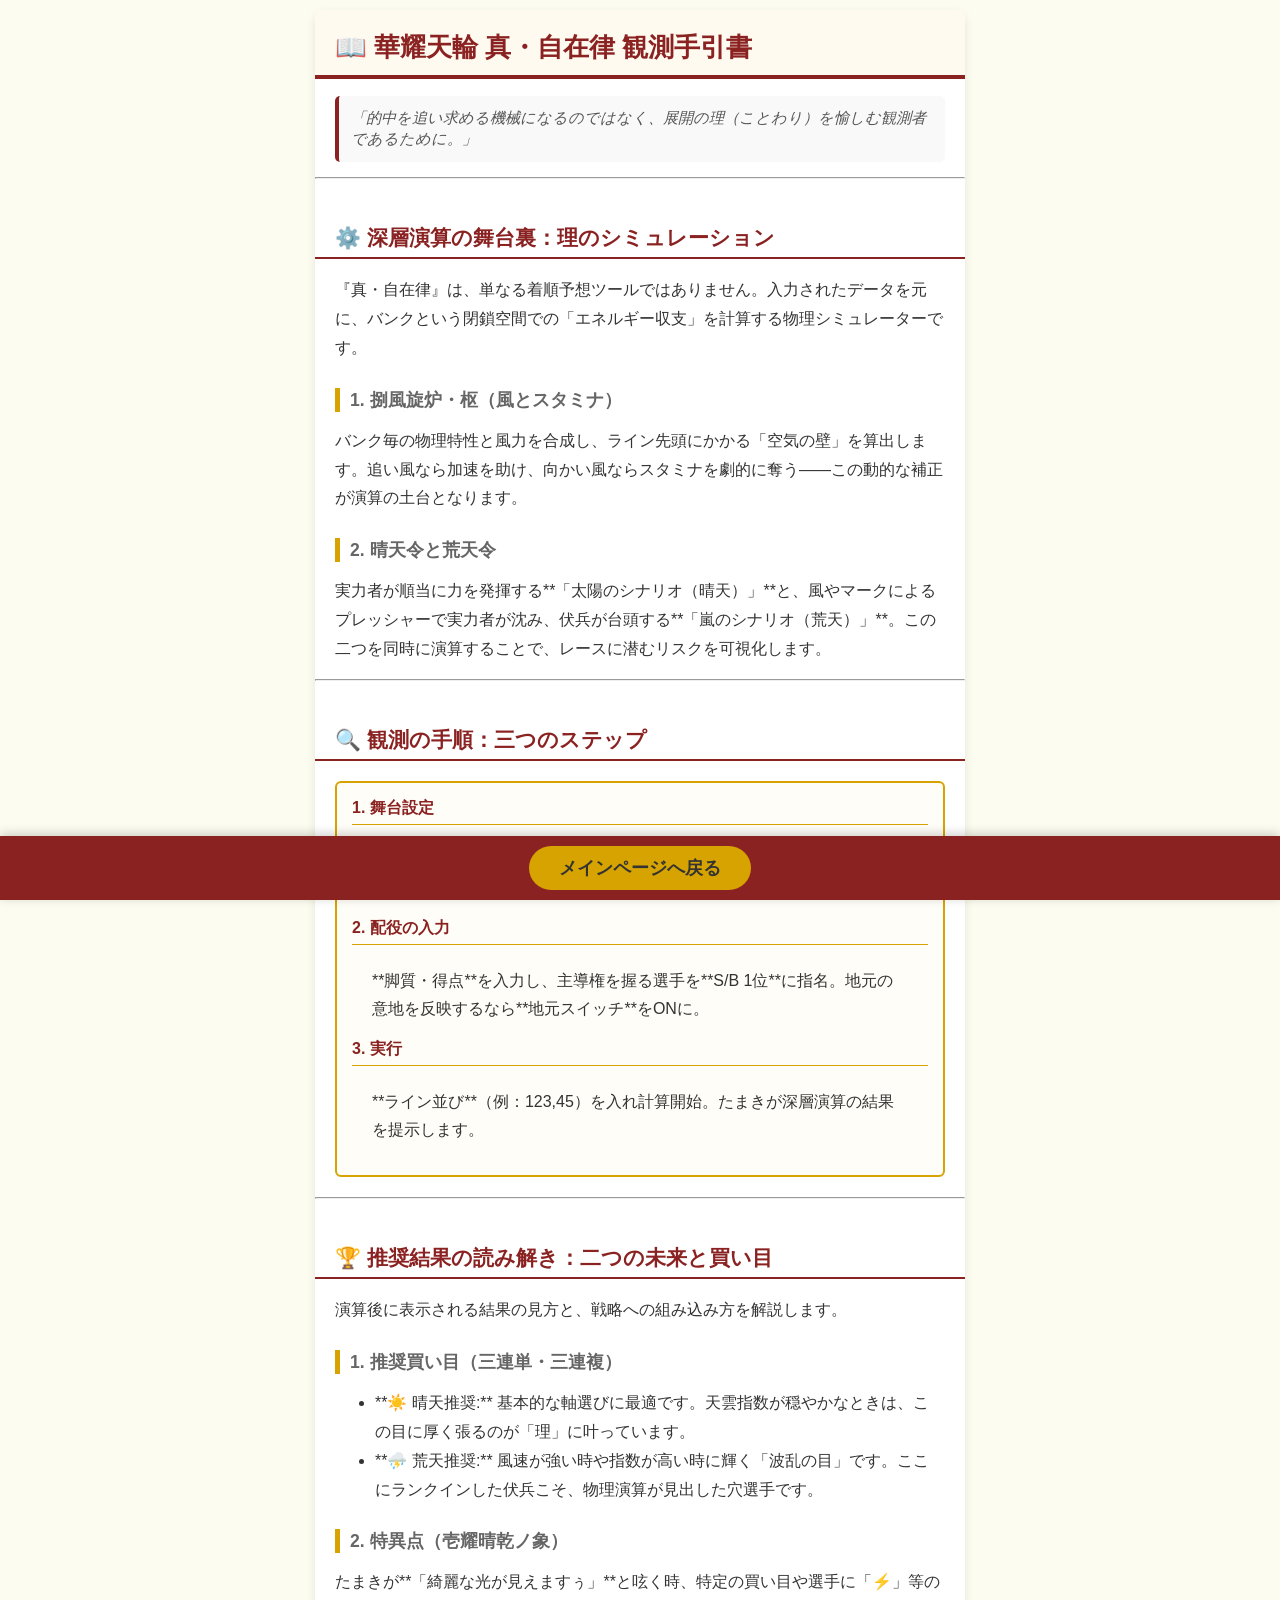
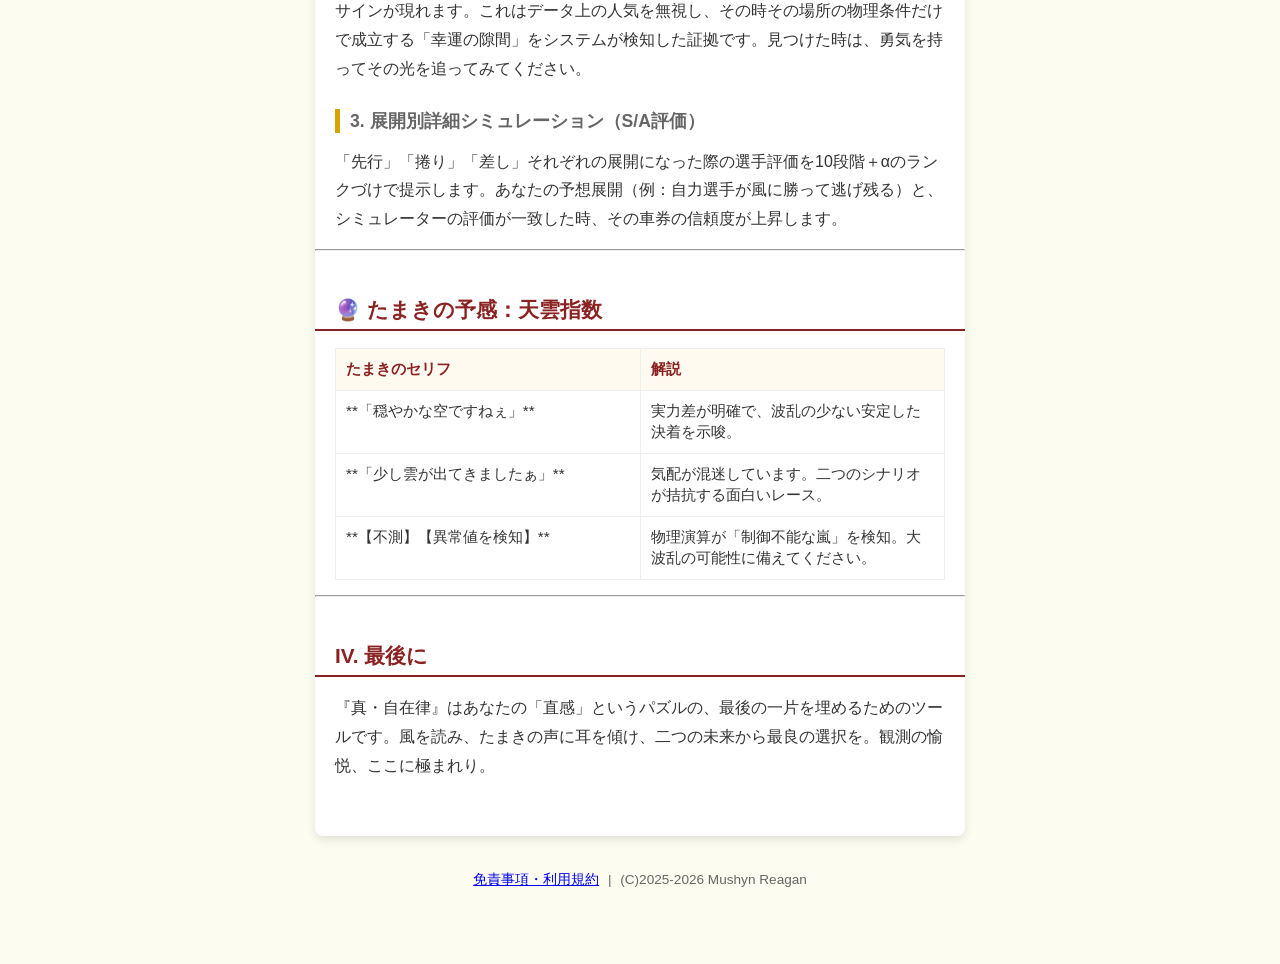
<file: manual_details.html>
<!DOCTYPE html>
<html lang="ja">
<head>
    <meta charset="UTF-8">
    <meta name="viewport" content="width=device-width, initial-scale=1.0, maximum-scale=1.0, user-scalable=no">
    <title>華耀天輪 真・自在律 観測手引書 ――理と気配の交響――</title>
    <style>
        body { font-family: 'Segoe UI', Tahoma, Geneva, Verdana, sans-serif; margin: 0; padding: 0; padding-bottom: 70px; background-color: #fcfcf0; color: #333333; }
        .container { width: calc(100% - 20px); max-width: 650px; margin: 10px auto; background-color: #ffffff; padding: 0; border-radius: 8px; box-shadow: 0 4px 10px rgba(0, 0, 0, 0.1); box-sizing: border-box; }
        h1 { font-size: 1.6em; color: #8b2222; border-bottom: 4px solid #8b2222; padding: 20px 20px 10px 20px; margin-top: 0; border-radius: 8px 8px 0 0; background-color: #fffaf0; }
        h2 { font-size: 1.3em; color: #8b2222; border-bottom: 2px solid #8b2222; padding: 15px 20px 5px 20px; margin-top: 30px; }
        h3 { font-size: 1.1em; color: #666; border-left: 5px solid #d6a300; padding-left: 10px; margin: 25px 20px 10px 20px; }
        p, ul { margin: 15px 20px; line-height: 1.8; font-size: 1.0em; }
        table { width: calc(100% - 40px); margin: 15px 20px; border-collapse: collapse; }
        th, td { border: 1px solid #eeeeee; padding: 10px; text-align: left; vertical-align: top; font-size: 0.95em; }
        th { background-color: #fffaf0; color: #8b2222; width: 30%; font-weight: bold; }
        .highlight-box { margin: 20px 20px; padding: 15px; border: 2px solid #d6a300; border-radius: 6px; background-color: #fffdf7; }
        .highlight-box h4 { color: #8b2222; margin-top: 0; border-bottom: 1px solid #d6a300; padding-bottom: 5px; }
        .navigation-footer { position: fixed; bottom: 0; left: 0; width: 100%; background-color: #8b2222; padding: 10px 0; text-align: center; box-shadow: 0 -2px 10px rgba(0, 0, 0, 0.2); z-index: 100; }
        .back-button { display: inline-block; padding: 10px 30px; background-color: #d6a300; color: #333333; text-decoration: none; font-weight: bold; border-radius: 25px; transition: background-color 0.3s; font-size: 1.1em; }
        .copyright-footer { text-align: center; padding: 15px 0 5px 0; font-size: 0.85em; color: #666; margin-top: 20px; }
        .philosophy-text { font-style: italic; color: #555; background: #f9f9f9; padding: 12px; border-radius: 5px; margin: 15px 20px; border-left: 4px solid #8b2222; font-size: 0.95em; }
    </style>
</head>
<body>
    <div class="container">
        <h1>📖 華耀天輪 真・自在律 観測手引書</h1>
        
        <div class="philosophy-text">
            「的中を追い求める機械になるのではなく、展開の理（ことわり）を愉しむ観測者であるために。」
        </div>

        <hr>

        <h2><span class="icon">⚙️</span> 深層演算の舞台裏：理のシミュレーション</h2>
        <p>『真・自在律』は、単なる着順予想ツールではありません。入力されたデータを元に、バンクという閉鎖空間での「エネルギー収支」を計算する物理シミュレーターです。</p>
        
        <h3>1. 捌風旋炉・枢（風とスタミナ）</h3>
        <p>バンク毎の物理特性と風力を合成し、ライン先頭にかかる「空気の壁」を算出します。追い風なら加速を助け、向かい風ならスタミナを劇的に奪う――この動的な補正が演算の土台となります。</p>

        <h3>2. 晴天令と荒天令</h3>
        <p>実力者が順当に力を発揮する**「太陽のシナリオ（晴天）」**と、風やマークによるプレッシャーで実力者が沈み、伏兵が台頭する**「嵐のシナリオ（荒天）」**。この二つを同時に演算することで、レースに潜むリスクを可視化します。</p>

        <hr>

        <h2><span class="icon">🔍</span> 観測の手順：三つのステップ</h2>
        <div class="highlight-box">
            <h4>1. 舞台設定</h4>
            <p>**バンク名**を選び、**風向・風速**（0.5m単位）を入力。この数値が先行選手の「寿命」を決めます。</p>
            
            <h4>2. 配役の入力</h4>
            <p>**脚質・得点**を入力し、主導権を握る選手を**S/B 1位**に指名。地元の意地を反映するなら**地元スイッチ**をONに。</p>

            <h4>3. 実行</h4>
            <p>**ライン並び**（例：123,45）を入れ計算開始。たまきが深層演算の結果を提示します。</p>
        </div>

        <hr>

        <h2><span class="icon">🏆</span> 推奨結果の読み解き：二つの未来と買い目</h2>
        <p>演算後に表示される結果の見方と、戦略への組み込み方を解説します。</p>

        <h3>1. 推奨買い目（三連単・三連複）</h3>
        <ul>
            <li>**☀️ 晴天推奨:** 基本的な軸選びに最適です。天雲指数が穏やかなときは、この目に厚く張るのが「理」に叶っています。</li>
            <li>**⛈️ 荒天推奨:** 風速が強い時や指数が高い時に輝く「波乱の目」です。ここにランクインした伏兵こそ、物理演算が見出した穴選手です。</li>
        </ul>

        <h3>2. 特異点（壱耀晴乾ノ象）</h3>
        <p>たまきが**「綺麗な光が見えますぅ」**と呟く時、特定の買い目や選手に「⚡」等のサインが現れます。これはデータ上の人気を無視し、その時その場所の物理条件だけで成立する「幸運の隙間」をシステムが検知した証拠です。見つけた時は、勇気を持ってその光を追ってみてください。</p>

        <h3>3. 展開別詳細シミュレーション（S/A評価）</h3>
        <p>「先行」「捲り」「差し」それぞれの展開になった際の選手評価を10段階＋αのランクづけで提示します。あなたの予想展開（例：自力選手が風に勝って逃げ残る）と、シミュレーターの評価が一致した時、その車券の信頼度が上昇します。</p>

        <hr>

        <h2><span class="icon">🔮</span> たまきの予感：天雲指数</h2>
        <table>
            <tr>
                <th>たまきのセリフ</th>
                <th>解説</th>
            </tr>
            <tr>
                <td>**「穏やかな空ですねぇ」**</td>
                <td>実力差が明確で、波乱の少ない安定した決着を示唆。</td>
            </tr>
            <tr>
                <td>**「少し雲が出てきましたぁ」**</td>
                <td>気配が混迷しています。二つのシナリオが拮抗する面白いレース。</td>
            </tr>
            <tr>
                <td>**【不測】【異常値を検知】**</td>
                <td>物理演算が「制御不能な嵐」を検知。大波乱の可能性に備えてください。</td>
            </tr>
        </table>

        <hr>

        <h2><span class="icon">IV.</span> 最後に</h2>
        <p>
            『真・自在律』はあなたの「直感」というパズルの、最後の一片を埋めるためのツールです。風を読み、たまきの声に耳を傾け、二つの未来から最良の選択を。観測の愉悦、ここに極まれり。
        </p>

        <div style="height: 40px;"></div>
    </div>

    <footer class="copyright-footer">
        <a href="https://note.com/kytnrnsnjzitr/n/nbc069a03d13c" target="_blank">免責事項・利用規約</a>
        <span style="margin: 0 5px;"> | </span> 
        <span>(C)2025-2026 Mushyn Reagan</span>
    </footer>

    <div class="navigation-footer">
        <a href="https://huggingface.co/spaces/Jiz41/Jiz41r1t5u" class="back-button">メインページへ戻る</a>
    </div>
</body>
</html>
</file>
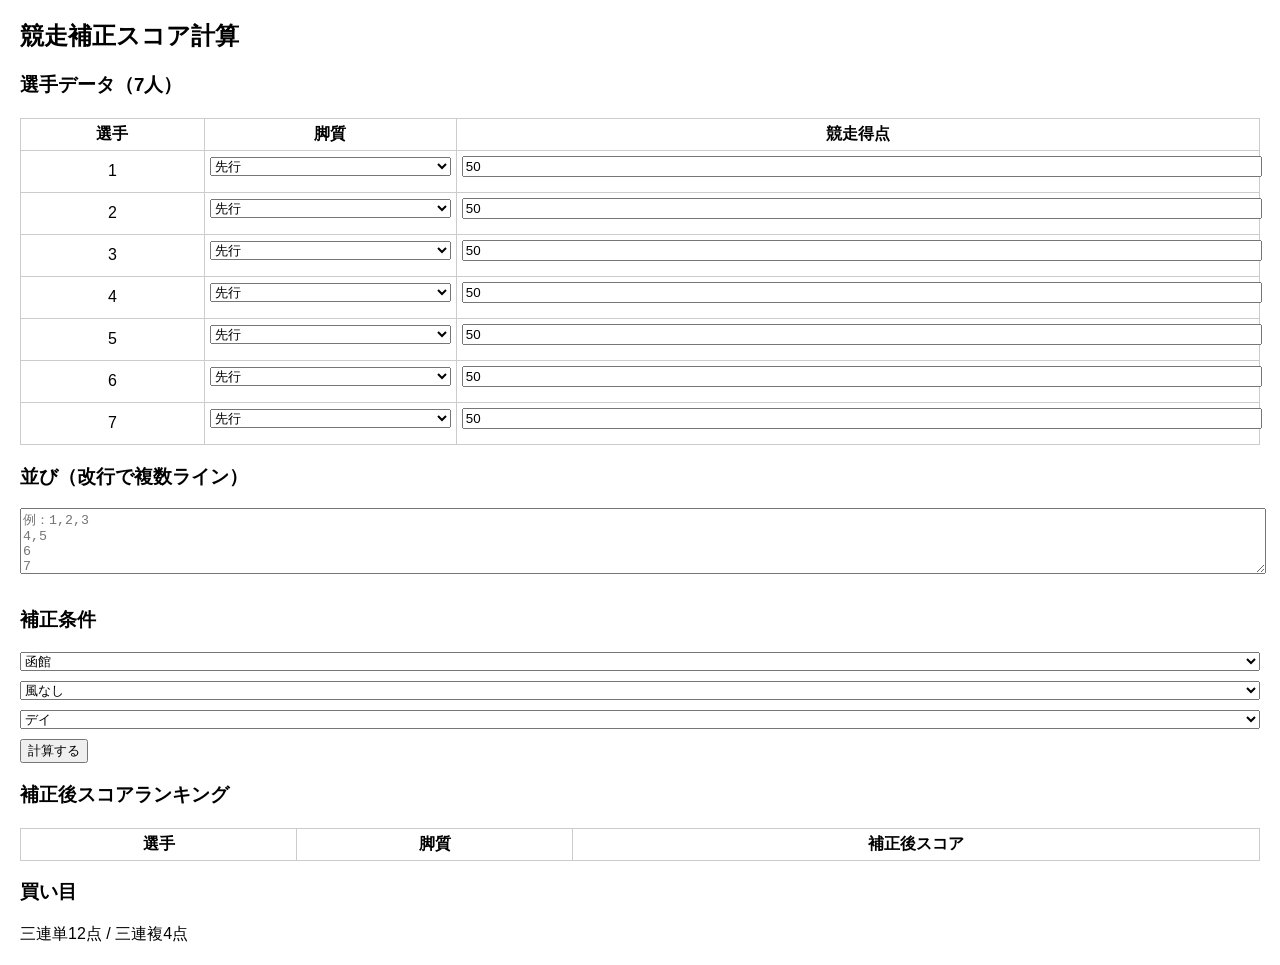
<file: racecalc.html>
<!DOCTYPE html>
<html lang="ja">
<head>
<meta charset="UTF-8">
<title>競走補正スコア計算</title>
<style>
  body { font-family: sans-serif; margin: 20px; }
  input, select, textarea { margin-bottom: 10px; width: 100%; }
  table { border-collapse: collapse; margin-top: 20px; width: 100%; }
  th, td { border: 1px solid #ccc; padding: 5px; text-align: center; }
  .score { font-weight: bold; }
</style>
</head>
<body>

<h2>競走補正スコア計算</h2>

<!-- 選手データ -->
<h3>選手データ（7人）</h3>
<table>
<tr>
  <th>選手</th>
  <th>脚質</th>
  <th>競走得点</th>
</tr>
<tr><td>1</td><td><select class="type"><option value="先行">先行</option><option value="差し">差し</option><option value="追込">追込</option></select></td><td><input type="number" class="scoreInput" value="50"></td></tr>
<tr><td>2</td><td><select class="type"><option value="先行">先行</option><option value="差し">差し</option><option value="追込">追込</option></select></td><td><input type="number" class="scoreInput" value="50"></td></tr>
<tr><td>3</td><td><select class="type"><option value="先行">先行</option><option value="差し">差し</option><option value="追込">追込</option></select></td><td><input type="number" class="scoreInput" value="50"></td></tr>
<tr><td>4</td><td><select class="type"><option value="先行">先行</option><option value="差し">差し</option><option value="追込">追込</option></select></td><td><input type="number" class="scoreInput" value="50"></td></tr>
<tr><td>5</td><td><select class="type"><option value="先行">先行</option><option value="差し">差し</option><option value="追込">追込</option></select></td><td><input type="number" class="scoreInput" value="50"></td></tr>
<tr><td>6</td><td><select class="type"><option value="先行">先行</option><option value="差し">差し</option><option value="追込">追込</option></select></td><td><input type="number" class="scoreInput" value="50"></td></tr>
<tr><td>7</td><td><select class="type"><option value="先行">先行</option><option value="差し">差し</option><option value="追込">追込</option></select></td><td><input type="number" class="scoreInput" value="50"></td></tr>
</table>

<!-- 並び入力 -->
<h3>並び（改行で複数ライン）</h3>
<textarea id="orderInput" rows="4" placeholder="例：1,2,3&#10;4,5&#10;6&#10;7"></textarea>

<!-- 場・風・時間帯 -->
<h3>補正条件</h3>
<select id="trackSelect">
  <option value="函館">函館</option>
  <option value="東京">東京</option>
  <option value="阪神">阪神</option>
  <option value="中山">中山</option>
</select>
<select id="windSelect">
  <option value="なし">風なし</option>
  <option value="追い風">追い風</option>
  <option value="向かい風">向かい風</option>
</select>
<select id="timeSelect">
  <option value="デイ">デイ</option>
  <option value="ナイター">ナイター</option>
  <option value="ミッドナイト">ミッドナイト</option>
</select>

<button onclick="calculate()">計算する</button>

<h3>補正後スコアランキング</h3>
<table id="scoreTable">
<tr><th>選手</th><th>脚質</th><th>補正後スコア</th></tr>
</table>

<h3>買い目</h3>
<p>三連単12点 / 三連複4点</p>
<div id="trifecta"></div>
<div id="trio"></div>

<script>
const typeCoeff = { "先行": 1.05, "差し": 1.00, "追込": 0.95 };
const windCoeff = { "なし": 1.0, "追い風": 1.05, "向かい風": 0.95 };
const timeCoeff = { "デイ": 1.0, "ナイター": 0.98, "ミッドナイト": 0.96 };

function calculate() {
  let table = document.getElementById("scoreTable");
  table.innerHTML = "<tr><th>選手</th><th>脚質</th><th>補正後スコア</th></tr>";
  let types = document.querySelectorAll(".type");
  let scores = document.querySelectorAll(".scoreInput");
  let wind = document.getElementById("windSelect").value;
  let time = document.getElementById("timeSelect").value;

  let result = [];
  for(let i=0;i<7;i++){
    let base = parseFloat(scores[i].value);
    let tCoeff = typeCoeff[types[i].value];
    let wCoeff = windCoeff[wind];
    let timeC = timeCoeff[time];
    let finalScore = base * tCoeff * wCoeff * timeC;
    result.push({idx:i+1, type:types[i].value, score:finalScore});
  }

  result.sort((a,b)=>b.score-a.score);
  result.forEach(r=>{
    let row = table.insertRow();
    row.insertCell(0).innerText = r.idx;
    row.insertCell(1).innerText = r.type;
    row.insertCell(2).innerText = r.score.toFixed(2);
  });

  // 並び解析
  let orderText = document.getElementById("orderInput").value.trim();
  let lines = orderText.split("\n").map(l=>l.split(",").map(Number));

  // 三連単12点（単純に補正後スコア上位組み合わせ）
  let top3 = result.slice(0,3).map(r=>r.idx);
  let trifecta = [
    [top3[0], top3[1], top3[2]],
    [top3[0], top3[2], top3[1]],
    [top3[1], top3[0], top3[2]],
    [top3[1], top3[2], top3[0]],
    [top3[2], top3[0], top3[1]],
    [top3[2], top3[1], top3[0]]
  ];
  // 補完で12点
  trifecta.push([top3[0], top3[1], result[3].idx]);
  trifecta.push([top3[0], result[3].idx, top3[1]]);
  trifecta.push([top3[1], top3[0], result[3].idx]);
  trifecta.push([top3[1], result[3].idx, top3[0]]);
  trifecta.push([result[3].idx, top3[0], top3[1]]);
  trifecta.push([result[3].idx, top3[1], top3[0]]);
  
  document.getElementById("trifecta").innerText = trifecta.map(r=>"["+r.join(",")+"]").join(", ");

  // 三連複4点（上位4頭から簡単に組み合わせ）
  let trio = [
    [top3[0], top3[1], top3[2]],
    [top3[0], top3[1], result[3].idx],
    [top3[0], top3[2], result[3].idx],
    [top3[1], top3[2], result[3].idx]
  ];
  document.getElementById("trio").innerText = trio.map(r=>"["+r.join(",")+"]").join(", ");
}
</script>

</body>
</html>
</file>
<file: style_v2.css>
/* ==========================================
   style_v2.css — 華耀天輪 真・自在律
   taste-skill: design-taste-frontend 適用版
   変更: shadow軽量化 / border-radius硬質化 / button フラット化 / !important整理
   ========================================== */

html {
  -webkit-text-size-adjust: 100%;
  text-size-adjust: 100%;
}


/* ==========================================
   ライトモード変数（デフォルト）
   ========================================== */
:root {
  /* バルカロール（/root/jzirtboat）準拠パレット。意匠固定（常夜灯モード）のためダーク値のみ。 */
  --bg:        #0c0d11;
  --bg-2:      #15171e;
  --panel:     #15171e;
  --panel-2:   #1d2029;
  --border:    #2e3140;
  --border-2:  #2e3140;

  --text:      #eceae2;
  --text-2:    #c7c5bd;
  --muted:     #979aa6;
  --dim:       #6b6f7a;

  /* アクセント：朱 */
  --accent:    #ff4d6d;
  --accent-bg: rgba(255,77,109,0.07);
  --accent-br: rgba(255,77,109,0.30);

  /* 晴天令：エメラルド */
  --green:     #2ecc71;
  --green-bg:  rgba(46,204,113,0.08);
  --green-br:  rgba(46,204,113,0.35);

  /* 荒天令：ネオンブルー（--redエイリアスで参照箇所を維持、茶色は使わない） */
  --red:       #4dc3ff;
  --red-bg:    rgba(77,195,255,0.08);
  --red-br:    rgba(77,195,255,0.32);
  --gold:      #ffb62e;
  --gold-bg:   rgba(255,182,46,0.08);
  --gold-br:   rgba(255,182,46,0.32);

  /* 赤口呑縁：ネオンブルー */
  --purple:    #4dc3ff;
  --purple-bg: rgba(77,195,255,0.07);
  --purple-br: rgba(77,195,255,0.30);

  /* 天雲指数：金 */
  --amber:     #ffb62e;
  --amber-bg:  rgba(255,182,46,0.07);
  --amber-br:  rgba(255,182,46,0.30);

  --sans:  "Hiragino Kaku Gothic ProN", "Hiragino Sans", "Yu Gothic UI", "Meiryo", sans-serif;
  --serif: "Hiragino Mincho ProN", "Yu Mincho", "Noto Serif JP", serif;
  --mono:  'SF Mono','JetBrains Mono','Roboto Mono',monospace;
}

/* ==========================================
   ベース
   ========================================== */
*, *::before, *::after {
  box-sizing: border-box;
}

html {
  overflow-y: scroll;
}

body {
  overflow-x: clip;
  min-height: 101vh;
  font-family: var(--sans);
  margin: 0;
  padding: 0;
  padding-bottom: 64px !important;
  background: var(--bg);
  color: var(--text);
  -webkit-overflow-scrolling: touch;
  -webkit-font-smoothing: antialiased;
  -moz-osx-font-smoothing: grayscale;
  letter-spacing: 0.04em;
}

.container {
  width: calc(100% - 20px);
  max-width: 600px;
  margin: 15px auto;
  background: var(--panel);
  box-shadow: none;
  border-radius: 0;
  border: 1px solid var(--border-2);
  padding: 0;
  box-sizing: border-box;
}

a {
  color: var(--accent);
  text-decoration: none;
}
a:hover {
  text-decoration: underline;
  opacity: 0.85;
}

code {
  font-family: var(--mono);
  font-size: 0.88em;
  background: var(--bg-2);
  border: 1px solid var(--border-2);
  border-radius: 3px;
  padding: 1px 5px;
  color: var(--text-2);
}

small {
  font-size: 0.8em;
  color: var(--muted);
  line-height: 1.6;
}

b, strong {
  color: var(--text);
  font-weight: 600;
}

h1 {
  display: none;
}

/* ==========================================
   ヘッダー・タイトル
   ========================================== */
header {
  background: transparent;
  margin-bottom: 20px;
  padding: 30px 0 0;
  text-align: center;
}

.subtitle {
  font-size: 0.7em;
  font-family: "Noto Sans JP", "Hiragino Kaku Gothic ProN", "Hiragino Sans", "Yu Gothic UI", "Meiryo", sans-serif;
  color: var(--muted);
  letter-spacing: 0.5em;
  font-size: 0.65em;
  text-transform: uppercase;
  margin: 0 auto 10px;
}

.title-image-container {
  padding: 0 15px;
}

.title-image {
  width: 100%;
  max-width: 85%;
  height: auto;
  display: block;
  margin: 0 auto;
  background: transparent;
  border: none;
  box-shadow: none;
  border-radius: 12px;
  border-bottom: 2px solid var(--accent-br);
}

/* ==========================================
   格言
   ========================================== */
#maxim-display-container {
  text-align: center;
  padding: 8px 15px;
  margin: 10px 0 15px;
}

#maxim-display-container p {
  margin: 0;
  font-style: italic;
  font-weight: 300;
  color: var(--muted);
  line-height: 1.5;
}

#maxim-display-container .maxim-text    { font-size: 0.88em; }
#maxim-display-container .maxim-speaker { font-size: 0.72em; color: var(--dim); }

/* ==========================================
   セクション見出し h2
   ========================================== */
h2 {
  font-size: 14px;
  font-weight: 600;
  letter-spacing: 0.15em;
  color: var(--text);
  padding: 16px 16px 8px 24px;
  margin-top: 20px;
  position: relative;
  border-bottom: none;
}

h2::before {
  content: "";
  position: absolute;
  left: 14px;
  top: 16px;
  bottom: 8px;
  width: 3px;
  background: var(--accent);
  border-radius: 2px;
}

h2::after {
  content: "";
  position: absolute;
  bottom: 0;
  left: 14px;
  width: 70%;
  height: 1px;
  background: linear-gradient(90deg, rgba(179,138,0,0.3), transparent);
}

h3 {
  font-size: 1em;
  color: var(--text-2);
  margin-top: 18px;
  margin-bottom: 8px;
  font-weight: 600;
  letter-spacing: 0.05em;
}

h4 {
  font-size: 0.92em;
  color: var(--muted);
  margin-top: 14px;
  margin-bottom: 6px;
  font-weight: 500;
}

/* ==========================================
   マニュアル・デバッグ
   ========================================== */
.debug-log-header {
  font-size: 1em;
  color: var(--text-2);
  padding: 12px 15px;
  margin-top: 10px;
  cursor: pointer;
  user-select: none;
  font-weight: 600;
  border-top: 1px solid var(--border);
  border-bottom: 1px solid var(--border);
  letter-spacing: 0.05em;
  transition: background 0.15s;
}

.debug-log-header {
  font-size: 0.7em;
  color: var(--muted);
  padding: 8px 15px;
  margin-top: 15px;
}

.debug-log-header:hover {
  background: var(--bg-2);
}

.col-30 {
  width: 30%;
}


.debug-log {
  display: none;
  background: #384e38;
  color: #f0fff0;
  padding: 10px 12px;
  height: 100px;
  overflow-y: scroll;
  font-family: var(--mono);
  border-radius: 4px;
  font-size: 0.72em;
  max-width: 600px;
  margin: 0 auto 15px;
  line-height: 1.6;
}

#debug-copy-btn {
  position: sticky !important;
  bottom: 4px !important;
  float: right !important;
  width: auto !important;
  padding: 2px 6px !important;
  font-size: 0.8em !important;
  background: rgba(255,255,255,0.15) !important;
  border: 1px solid rgba(255,255,255,0.3) !important;
  border-radius: 3px !important;
  cursor: pointer !important;
  margin: 0 !important;
  margin-top: -20px !important;
}

/* ==========================================
   カードパネル（input-group / result-section）
   ========================================== */
.input-group {
  margin: 0 10px 14px;
  padding: 11px;
  border-radius: 6px;
  background: var(--panel);
  box-shadow: none;
  border: 1px solid var(--border);
  border-left: 3px solid var(--gold);
  box-sizing: border-box;
  position: relative;
}

.result-section {
  margin: 0 10px 14px;
  padding: 11px;
  border-radius: 6px;
  background: var(--panel);
  box-shadow: none;
  border: 1px solid var(--border);
  box-sizing: border-box;
}

/* ==========================================
   入力フィールド
   ========================================== */
.input-item {
  margin-bottom: 14px;
}

label {
  display: block;
  font-size: 11px;
  font-weight: 600;
  color: var(--muted) !important;
  letter-spacing: 0.06em;
  margin-bottom: 5px;
}

select,
input[type="number"],
input[type="text"] {
  width: 100% !important;
  padding: 9px 11px !important;
  box-sizing: border-box !important;
  border: none !important;
  border-bottom: 1px solid var(--border-2) !important;
  border-radius: 0 !important;
  background: transparent !important;
  color: var(--text) !important;
  box-shadow: none !important;
  font-family: var(--sans) !important;
  font-size: 16px !important;
  font-variant-numeric: tabular-nums;
  appearance: none;
  -webkit-appearance: none;
  transition: border-color 0.15s;
  outline: none;
}

select:focus,
input[type="number"]:focus,
input[type="text"]:focus {
  border-bottom: 1px solid var(--accent) !important;
  box-shadow: none !important;
}

label[for="line-input"] {
  margin-top: 16px !important;
}

/* ==========================================
   風向き入力（kururu）
   ========================================== */
.wind-main-label {
  display: block;
  font-size: 11px;
  font-weight: 600;
  color: var(--muted) !important;
  letter-spacing: 0.06em;
  margin-bottom: 6px;
}

.wind-note {
  font-size: 0.78em;
  color: var(--dim);
  margin-top: 6px;
  line-height: 1.6;
}

.wind-link {
  color: var(--accent);
}

/* ==========================================
   選手データ行
   ========================================== */
.player-input-list {
  margin-top: 10px;
  display: flex;
  flex-direction: column;
  gap: 10px;
}

.player-row {
  border-radius: 6px !important;
  background: var(--panel) !important;
  box-shadow: none !important;
  border: 1px solid var(--border) !important;
  border-left: 4px solid var(--border-2) !important;
  overflow: hidden;
}

.player-header {
  display: flex;
  align-items: center;
  gap: 8px;
  padding: 8px 12px !important;
  color: var(--text) !important;
  font-weight: 600;
  font-size: 13px;
  border-bottom: 1px solid var(--border);
  background: transparent !important;
  flex-wrap: wrap;
}

.player-header > span:first-child {
  font-size: 0.8em;
  color: var(--muted);
  font-weight: 600;
  letter-spacing: 0.08em;
  min-width: 50px;
}

.gold-cap-group {
  margin-left: auto;
}

.crown-switch {
  display: flex;
  align-items: center;
  gap: 4px;
  cursor: pointer;
}

.crown-switch input[type="checkbox"] {
  width: auto;
  accent-color: var(--amber);
}

.crown-icon {
  font-size: 1em;
}

.local-group {
  display: flex;
  align-items: center;
  gap: 4px;
  font-size: 0.82em;
  color: var(--muted);
}

.local-group label {
  font-size: 0.82em;
  color: var(--muted) !important;
  margin-bottom: 0;
  letter-spacing: normal;
  text-transform: none;
}

.local-group input[type="checkbox"] {
  width: auto;
  accent-color: var(--green);
}

.sb-group {
  display: flex;
  align-items: center;
  gap: 8px;
  font-size: 0.8em;
  color: var(--muted);
  flex-basis: 100%;
}

.sb-group label {
  display: flex;
  align-items: center;
  gap: 3px;
  font-size: 1em;
  text-transform: none;
  letter-spacing: normal;
  color: var(--muted) !important;
  margin-bottom: 0;
}

.sb-group input[type="radio"] {
  width: auto;
  accent-color: var(--accent);
}

.player-fields {
  display: grid;
  grid-template-columns: repeat(2, 1fr);
  gap: 8px;
  padding: 10px;
}

.player-field {
  display: flex;
  flex-direction: column;
}

.player-field label {
  font-size: 9px !important;
  letter-spacing: 0.1em;
  margin-bottom: 3px;
  color: var(--dim) !important;
  text-transform: uppercase;
}

.player-field select,
.player-field input {
  padding: 6px 8px !important;
  font-size: 13px !important;
  border-radius: 0 !important;
}

/* 競輪車番色（彩度を落とした値） */
.player-row.id-1 { border-left-color: #c9cdd6 !important; }
.player-row.id-2 { border-left-color: #4a4d58 !important; }
.player-row.id-3 { border-left-color: #c24a52 !important; }
.player-row.id-4 { border-left-color: #4a7fc0 !important; }
.player-row.id-5 { border-left-color: #c9a93f !important; }
.player-row.id-6 { border-left-color: #4f9660 !important; }
.player-row.id-7 { border-left-color: #c97830 !important; }

/* 枠色バッジ（player-header先頭） */
.id-badge {
  display: inline-block;
  width: 11px;
  height: 11px;
  border-radius: 50%;
  margin-right: 6px;
  vertical-align: middle;
  border: 1px solid rgba(255,255,255,0.25);
}
.id-badge-1 { background: #c9cdd6; border-color: rgba(255,255,255,0.5); }
.id-badge-2 { background: #4a4d58; border-color: rgba(255,255,255,0.45); }
.id-badge-3 { background: #c24a52; }
.id-badge-4 { background: #4a7fc0; }
.id-badge-5 { background: #c9a93f; }
.id-badge-6 { background: #4f9660; }
.id-badge-7 { background: #c97830; }

/* ==========================================
   予想実行ボタン
   ========================================== */
button[onclick="calculatePrediction()"] {
  display: block !important;
  width: calc(100% + 22px) !important;
  margin: 12px -11px -11px !important;
  padding: 14px !important;
  background: var(--gold) !important;
  color: #1a1612 !important;
  border: none !important;
  border-radius: 0 0 6px 6px !important;
  font-family: var(--sans) !important;
  font-size: 15px !important;
  font-weight: 700 !important;
  letter-spacing: 0.35em !important;
  cursor: pointer;
  box-shadow: none !important;
  transition: transform 0.1s ease, opacity 0.1s ease;
  -webkit-tap-highlight-color: transparent;
}

button[onclick="calculatePrediction()"]:active {
  transform: scale(0.98);
  opacity: 0.9;
}

/* ==========================================
   予想結果エリア
   ========================================== */
#bank-tendency-display {
  font-size: 0.82em;
  color: var(--muted);
  padding: 8px 10px;
  background: var(--bg-2);
  border-radius: 0;
  margin-bottom: 12px;
  border-left: 3px solid var(--border-2);
  line-height: 1.6;
}

.line-display {
  display: flex;
  flex-wrap: wrap;
  gap: 8px;
  margin-top: 8px;
  align-items: center;
  margin-bottom: 12px;
}

.line-box {
  display: inline-block;
  padding: 4px 10px;
  border-radius: 0;
  font-weight: bold;
  font-size: 1em;
  transition: all 0.3s ease;
  line-height: 1.6;
  box-shadow: 0 1px 3px rgba(0,0,0,0.12);
}

.line-box:hover {
  transform: translateY(-2px);
}

.seri-segment {
  display: inline-flex;
  align-items: center;
  font-size: 0.9em;
  font-weight: bold;
  border: 1px dashed var(--border-2);
  border-radius: 3px;
  padding: 1px 3px;
  margin-right: 5px;
}

.seri-arrow {
  font-size: 1.1em;
  font-weight: bold;
  color: var(--red);
  margin: 0 2px;
}

#tenun-index-output {
  background: var(--amber-bg) !important;
  border: 1px solid var(--amber-br) !important;
  border-radius: 0;
  padding: 12px !important;
  margin: 8px 0;
}

.tenun-title {
  color: var(--amber) !important;
  font-weight: 600;
  font-size: 0.82em;
  letter-spacing: 0.12em;
  text-transform: uppercase;
}

/* たまきちゃん画像サイズ制限 */
#tenun-index-output img {
  width: 80px !important;
  height: 80px !important;
  object-fit: cover;
  border-radius: 50%;
  float: left;
  margin: 0 12px 8px 0;
}

#seitenrei-output {
  background: var(--green-bg) !important;
  border-left: 4px solid var(--green) !important;
  border-radius: 0;
  padding: 12px !important;
  color: var(--text) !important;
  margin: 8px 0;
}

#koutenrei-output {
  background: var(--red-bg) !important;
  border-left: 4px solid var(--red) !important;
  border-radius: 0;
  padding: 12px !important;
  color: var(--text) !important;
  margin: 8px 0;
}

#scenario-output {
  background: var(--purple-bg) !important;
  border: 1px solid var(--purple-br) !important;
  border-radius: 0;
  padding: 12px !important;
  margin: 8px 0;
  color: var(--text);
}

.recommendation {
  font-size: 0.9em;
  line-height: 1.8;
  color: var(--text-2);
}

#shakkou-status-board {
  font-size: 0.8em;
  color: var(--dim);
  text-align: center;
  padding: 6px;
}

/* ==========================================
   コピーボタン
   ========================================== */
#copy-button-container {
  text-align: center;
  margin-top: 8px;
}

#copy-button-container button {
  background: var(--panel-2) !important;
  color: var(--text) !important;
  letter-spacing: 0.16em !important;
  width: 100% !important;
  border-radius: 6px !important;
  border: 1px solid var(--border) !important;
  font-size: 13px !important;
  padding: 10px !important;
  margin-top: 0 !important;
  cursor: pointer;
}

/* ==========================================
   フッター
   ========================================== */
footer.copyright-footer {
  margin-top: 30px;
  padding: 20px 15px 10px;
  border-top: 1px solid var(--border);
}

.footer-bottom-row {
  display: flex;
  align-items: center;
  justify-content: center;
  gap: 8px;
  font-size: 0.75em;
  color: var(--dim);
  flex-wrap: wrap;
  margin-top: 10px;
}

/* ==========================================
   参考：晴天令・荒天令の買い目（折りたたみ）
   ========================================== */
details.ref-bets-details {
  border: 1px solid var(--border);
  border-radius: 6px;
  background: var(--panel);
  padding: 10px 14px;
  margin: 12px 0;
  box-shadow: none;
}

details.ref-bets-details summary {
  font-weight: bold;
  cursor: pointer;
  color: var(--gold);
  list-style: none;
  padding: 2px 0;
}

details.ref-bets-details summary::-webkit-details-marker {
  display: none;
}

details.ref-bets-details summary::before {
  content: '▶';
  display: inline-block;
  margin-right: 6px;
  font-size: 0.8em;
  transition: transform 0.15s;
}

details.ref-bets-details[open] summary::before {
  content: '▼';
}

details.ref-bets-details h3 {
  margin-top: 12px;
}

/* ==========================================
   常夜灯モード（意匠固定：漆×朱×金）
   旧: prefers-color-scheme: dark 追従 → 全端末で常設
   ========================================== */
@media all {
  :root {
    --bg:        #0c0d11;
    --bg-2:      #15171e;
    --panel:     #15171e;
    --panel-2:   #1d2029;
    --border:    #2e3140;
    --border-2:  #2e3140;

    --text:      #eceae2;
    --text-2:    #c7c5bd;
    --muted:     #979aa6;
    --dim:       #6b6f7a;

    --accent:    #ff4d6d;
    --accent-bg: rgba(255,77,109,0.10);
    --accent-br: rgba(255,77,109,0.35);

    --green:     #2ecc71;
    --green-bg:  rgba(46,204,113,0.08);
    --green-br:  rgba(46,204,113,0.32);

    --red:       #4dc3ff;
    --red-bg:    rgba(77,195,255,0.08);
    --red-br:    rgba(77,195,255,0.30);
    --gold:      #ffb62e;
    --gold-bg:   rgba(255,182,46,0.08);
    --gold-br:   rgba(255,182,46,0.30);

    --purple:    #4dc3ff;
    --purple-bg: rgba(77,195,255,0.10);
    --purple-br: rgba(77,195,255,0.35);

    --amber:     #ffb62e;
    --amber-bg:  rgba(255,182,46,0.08);
    --amber-br:  rgba(255,182,46,0.25);
  }

  body {
    background: var(--bg);
    color: var(--text);
  }

  .container {
    background: var(--panel) !important;
    box-shadow: none !important;
    border: 0.5px solid rgba(255,255,255,0.10) !important;
  }

  h2 {
    color: var(--text) !important;
  }

  /* 見出しの金アクセント（赤帯を撤去し細い金バーのみ） */
  h2::before {
    background: var(--gold) !important;
  }

  h2::after {
    background: linear-gradient(90deg, rgba(255,182,46,0.35), transparent) !important;
  }

  /* 金の差し色 */
  .subtitle {
    color: var(--gold);
  }

  .title-image {
    border-bottom: 2px solid rgba(255,182,46,0.45);
  }

  a {
    color: var(--accent);
  }

  .debug-log-header {
    color: var(--text-2);
    border-top-color: var(--border);
    border-bottom-color: var(--border);
  }

  .debug-log-header:hover {
    background: var(--panel-2);
  }

  .debug-log {
    background: var(--bg) !important;
    color: var(--muted) !important;
    border: 1px solid var(--border);
  }

  /* 入力欄：枠はヘアライン、左に金のアクセントのみ */
  .input-group {
    background: var(--panel) !important;
    box-shadow: none !important;
    border: 1px solid var(--border) !important;
    border-left: 3px solid var(--gold) !important;
    border-top: none !important;
  }

  select,
  input[type="number"],
  input[type="text"] {
    background: transparent !important;
    border: none !important;
    border-bottom: 1px solid var(--border) !important;
    color: var(--text) !important;
    box-shadow: none !important;
  }

  select:focus,
  input[type="number"]:focus,
  input[type="text"]:focus {
    border-bottom: 1px solid var(--gold) !important;
    box-shadow: none !important;
  }

  label {
    color: var(--muted) !important;
  }

  .player-row {
    background: var(--panel) !important;
    box-shadow: none !important;
    border: 1px solid var(--border) !important;
    border-left: 4px solid var(--border-2) !important;
    border-radius: 6px !important;
  }

  .player-header {
    color: var(--text) !important;
    border-bottom-color: var(--border) !important;
  }

  /* 競輪車番色（彩度を落とした落ち着いた値） */
  .player-row.id-1 { border-left-color: #c9cdd6 !important; }
  .player-row.id-2 { border-left-color: #4a4d58 !important; }
  .player-row.id-3 { border-left-color: #c24a52 !important; }
  .player-row.id-4 { border-left-color: #4a7fc0 !important; }
  .player-row.id-5 { border-left-color: #c9a93f !important; }
  .player-row.id-6 { border-left-color: #4f9660 !important; }
  .player-row.id-7 { border-left-color: #c97830 !important; }

  /* 枠色バッジ（player-header先頭に差し込む想定、1=白/2=黒は縁取り必須） */
  .id-badge {
    display: inline-block;
    width: 11px;
    height: 11px;
    border-radius: 50%;
    margin-right: 6px;
    vertical-align: middle;
    border: 1px solid rgba(255,255,255,0.25);
  }
  .id-badge-1 { background: #c9cdd6; border-color: rgba(255,255,255,0.5); }
  .id-badge-2 { background: #4a4d58; border-color: rgba(255,255,255,0.45); }
  .id-badge-3 { background: #c24a52; }
  .id-badge-4 { background: #4a7fc0; }
  .id-badge-5 { background: #c9a93f; }
  .id-badge-6 { background: #4f9660; }
  .id-badge-7 { background: #c97830; }

  /* 予想実行ボタン：金地に黒字（主ボタン） */
  button[onclick="calculatePrediction()"] {
    background: var(--gold) !important;
    color: #1a1612 !important;
    border: none !important;
    border-top: none !important;
    border-bottom: none !important;
    padding: 16px !important;
    font-size: 15px !important;
    letter-spacing: 0.35em !important;
    text-shadow: none;
    box-shadow: none !important;
  }

  .result-section {
    background: var(--panel) !important;
    box-shadow: none !important;
    border: 1px solid var(--border) !important;
  }

  #seitenrei-output {
    background: rgba(46,204,113,0.08) !important;
    border-left-color: #2ecc71 !important;
    color: var(--text) !important;
  }

  #koutenrei-output {
    background: rgba(77,195,255,0.07) !important;
    border-left-color: var(--red) !important;
    color: var(--text) !important;
  }

  #tenun-index-output {
    background: rgba(255,182,46,0.07) !important;
    border-color: rgba(255,182,46,0.25) !important;
    color: var(--text) !important;
  }

  .tenun-title {
    color: var(--gold) !important;
  }

  #scenario-output {
    background: var(--panel) !important;
    border-color: var(--border) !important;
    color: var(--text) !important;
  }

  .line-box {
    box-shadow: 0 1px 4px rgba(0,0,0,0.35);
  }

  .seri-segment {
    border-color: var(--border);
  }

  .seri-arrow {
    color: var(--gold);
  }

  #bank-tendency-display {
    background: var(--panel);
    border-left-color: var(--border);
    color: var(--muted);
  }

  #copy-button-container button {
    background: var(--panel-2) !important;
    color: var(--text) !important;
    border: 1px solid var(--border) !important;
  }

  footer.copyright-footer {
    border-top-color: var(--border);
  }

  .footer-bottom-row {
    color: var(--dim);
  }

  code {
    background: var(--panel-2);
    border-color: var(--border);
    color: var(--text-2);
  }

  small {
    color: var(--muted);
  }
}
</file>
<file: kiyone_cyberpunk_addon_v2.css>
/* ============================================================================
   🌌 清音専用：サイバーパンク・グリッチ配色
   v2: MOTION LOW設定適用 — アニメーション穏やか化・グロー強度抑制
   ============================================================================ */

/* ========================================
   コンテナ・ヘッダーの再定義
   ======================================== */

.shakkou-results-container {
    background: linear-gradient(135deg, #0c0d11, #15171e) !important;
    border: 2px solid var(--border-2) !important;
    box-shadow: none !important;
    position: relative;
    overflow: hidden;
}

/* グリッチ背景エフェクト（スキャンライン）— 穏やか化 */
.shakkou-results-container::before {
    content: '';
    position: absolute;
    top: 0;
    left: 0;
    right: 0;
    bottom: 0;
    background:
        repeating-linear-gradient(
            0deg,
            transparent,
            transparent 2px,
            rgba(255, 182, 46, 0.03) 2px,
            rgba(255, 182, 46, 0.03) 4px
        );
    pointer-events: none;
    z-index: 1;
    animation: scanline 14s linear infinite;
}

@keyframes scanline {
    0% { transform: translateY(0); }
    100% { transform: translateY(100%); }
}

.shakkou-results-container > * {
    position: relative;
    z-index: 2;
}

/* ヘッダー */
.shakkou-header {
    background: linear-gradient(135deg, #1d2029, #15171e) !important;
    border-bottom: 2px solid var(--text-dim, var(--muted)) !important;
    position: relative;
}

/* ヘッダー下部のネオングロー */
.shakkou-header::after {
    content: '';
    position: absolute;
    bottom: 0;
    left: 0;
    right: 0;
    height: 2px;
    background: linear-gradient(90deg,
        transparent,
        var(--gold),
        var(--neon-b, #4dc3ff),
        var(--gold),
        transparent
    );
    animation: headerGlow 4s ease-in-out infinite;
}

@keyframes headerGlow {
    0%, 100% { opacity: 0.35; }
    50% { opacity: 0.75; }
}

/* タイトル */
.shakkou-title {
    color: var(--gold) !important;
    text-shadow:
        0 0 7px rgba(255, 182, 46, 0.6),
        0 0 14px rgba(255, 182, 46, 0.3),
        0 0 22px rgba(46, 49, 64, 0.2) !important;
    animation: titlePulse 3s ease-in-out infinite;
}

@keyframes titlePulse {
    0%, 100% {
        text-shadow:
            0 0 7px rgba(255, 182, 46, 0.6),
            0 0 14px rgba(255, 182, 46, 0.3);
    }
    50% {
        text-shadow:
            0 0 10px rgba(255, 182, 46, 0.75),
            0 0 20px rgba(255, 182, 46, 0.45),
            0 0 32px rgba(46, 49, 64, 0.3);
    }
}

/* サブタイトル */
.shakkou-subtitle {
    color: var(--text-dim, var(--muted)) !important;
    text-shadow: 0 0 4px rgba(151, 154, 166, 0.4);
}

/* ========================================
   清音の声・コメント
   ======================================== */

.kiyone-section {
    border-bottom: 1px solid rgba(46, 49, 64, 0.3) !important;
}

.kiyone-voice {
    color: var(--gold) !important;
    background: rgba(29, 32, 41, 0.4) !important;
    border-left: 3px solid var(--gold) !important;
    text-shadow: 0 0 4px rgba(255, 182, 46, 0.25);
}

.kiyone-comment {
    color: var(--text-dim, var(--muted)) !important;
    border-left: 3px solid var(--border-2) !important;
    background: rgba(29, 32, 41, 0.2) !important;
}

/* ========================================
   セクションタイトル
   ======================================== */

.section-title {
    color: var(--gold) !important;
    border-bottom: 2px solid var(--border-2) !important;
    text-shadow: 0 0 6px rgba(255, 255, 255, 0.4);
}

/* ========================================
   出現出目
   ======================================== */

.deme-item {
    background: rgba(21, 23, 30, 0.6) !important;
    border: 1px solid rgba(46, 49, 64, 0.4) !important;
    transition: all 0.3s;
}

.deme-item:hover {
    background: rgba(29, 32, 41, 0.8) !important;
    border-color: var(--gold) !important;
    box-shadow: 0 0 12px rgba(255, 182, 46, 0.25);
    transform: translateX(3px);
}

.deme-pattern {
    color: var(--neon-b, #4dc3ff) !important;
    text-shadow:
        0 0 4px rgba(77, 195, 255, 0.6),
        0 0 8px rgba(77, 195, 255, 0.3);
}

.deme-count {
    color: var(--border-2) !important;
}

/* ========================================
   因果分岐
   ======================================== */

.chaos-item {
    background: rgba(21, 23, 30, 0.6) !important;
    border-left: 4px solid var(--border-2) !important;
    border: 1px solid rgba(46, 49, 64, 0.4) !important;
    transition: all 0.3s;
}

.chaos-item:hover {
    background: rgba(29, 32, 41, 0.8) !important;
    border-left-color: var(--gold) !important;
    box-shadow: 0 0 12px rgba(255, 182, 46, 0.18);
    transform: translateX(3px);
}

.chaos-name {
    color: var(--gold) !important;
    text-shadow: 0 0 4px rgba(255, 182, 46, 0.35);
}

.chaos-count {
    color: var(--border-2) !important;
}

.chaos-pattern {
    color: var(--text-dim, var(--muted)) !important;
}

.pattern-text {
    color: var(--neon-b, #4dc3ff) !important;
    text-shadow: 0 0 4px rgba(77, 195, 255, 0.5);
}

.pattern-count {
    color: var(--border-2) !important;
}

/* ========================================
   生存濃度テーブル
   ======================================== */

.survival-table {
    background: rgba(21, 23, 30, 0.6) !important;
    border: 1px solid rgba(46, 49, 64, 0.4) !important;
}

.survival-table thead th {
    background: rgba(29, 32, 41, 0.8) !important;
    color: var(--gold) !important;
    border-bottom: 2px solid var(--border-2) !important;
    text-shadow: 0 0 4px rgba(255, 182, 46, 0.35);
}

.survival-table tbody td {
    color: var(--text-dim, var(--muted)) !important;
    border-bottom: 1px solid rgba(46, 49, 64, 0.3) !important;
}

.survival-table tbody td:nth-child(2) { filter: brightness(1.0); }
.survival-table tbody td:nth-child(3) { filter: brightness(0.9); }
.survival-table tbody td:nth-child(4) { filter: brightness(0.8); }
.survival-table tbody td:nth-child(5) { filter: brightness(0.7); }

.survival-table tbody tr:hover {
    background: rgba(29, 32, 41, 0.5) !important;
}

.car-number {
    color: var(--neon-b, #4dc3ff) !important;
    text-shadow: 0 0 4px rgba(77, 195, 255, 0.5);
}

.rank-1 {
    color: var(--gold) !important;
    text-shadow: 0 0 4px rgba(255, 182, 46, 0.4);
}

.rank-2 { color: var(--border-2) !important; }
.rank-3 { color: var(--neon-b, #4dc3ff) !important; }
.outside { color: var(--dim) !important; }

/* ========================================
   opening/closing 特別スタイル
   ======================================== */

.kiyone-section.opening {
    border-bottom: 2px solid var(--border-2) !important;
}

.kiyone-section.opening .kiyone-voice {
    border-left-color: var(--gold) !important;
    background: rgba(29, 32, 41, 0.5) !important;
    box-shadow: 0 0 8px rgba(255, 182, 46, 0.08);
}

.kiyone-section.closing .kiyone-voice {
    border-left-color: var(--gold) !important;
    background: rgba(29, 32, 41, 0.5) !important;
    box-shadow: 0 0 8px rgba(255, 182, 46, 0.08);
}

/* ========================================
   進捗バー
   ======================================== */

.kiyone-calculation-start {
    background: linear-gradient(135deg, #15171e, #1d2029) !important;
}

.progress-bar-wrapper {
    background: #0c0d11 !important;
    border: 2px solid var(--border-2) !important;
    box-shadow:
        inset 0 2px 5px rgba(0, 0, 0, 0.5),
        0 0 8px rgba(46, 49, 64, 0.25);
}

.progress-bar {
    background: linear-gradient(90deg, var(--gold), var(--border-2), var(--neon-b, #4dc3ff), var(--border-2), var(--gold)) !important;
    background-size: 400% 100% !important;
    animation: progressShimmer 2.5s ease-in-out infinite !important;
    box-shadow: 0 0 10px rgba(255, 182, 46, 0.5);
}

@keyframes progressShimmer {
    0% { background-position: 0% 0; }
    50% { background-position: 100% 0; }
    100% { background-position: 0% 0; }
}

.progress-text {
    color: var(--neon-b, #4dc3ff) !important;
    text-shadow:
        0 0 4px rgba(77, 195, 255, 0.7),
        0 0 8px rgba(77, 195, 255, 0.35);
    font-weight: bold;
}

/* 赤口呑縁：外側の重なり枠を外し、晴天令・荒天令と同じ3本線（結果枠・折りたたみ枠・表枠）に揃える（v2.8.1） */
#scenario-output {
    background: none !important;
    border: none !important;
    padding: 0 !important;
    margin: 0 !important;
}

.shakkou-results-container {
    background: none !important;
    border: none !important;
    border-radius: 0 !important;
    box-shadow: none !important;
    padding: 0 !important;
    margin: 8px 0 0 !important;
}

/* 赤口呑縁：出目上位5点・ヒートマップの配色を旧清音系（暗紫＋ソフトなピンク/シアン）に（v2.8.2） */

.shakkou-results-container .shakkou-pattern-table,
.shakkou-results-container .shakkou-heat-table {
    background: #261d33 !important;
    border: 1px solid #4b3358 !important;
    border-radius: 6px !important;
}

.shakkou-results-container .shakkou-pattern-table thead th,
.shakkou-results-container .shakkou-heat-table thead th {
    background: #3c2b4a !important;
    color: #e8a0c0 !important;
    border-bottom: 1px solid #4b3358 !important;
}

.shakkou-results-container .shakkou-pattern-table tbody td,
.shakkou-results-container .shakkou-heat-table tbody td {
    border-bottom: 1px solid #3a2a47 !important;
}

.shakkou-results-container .shakkou-pattern-table tbody tr:nth-child(odd) td,
.shakkou-results-container .shakkou-heat-table tbody tr:nth-child(odd) td {
    background: #261d33 !important;
}

.shakkou-results-container .shakkou-pattern-table tbody tr:nth-child(even) td,
.shakkou-results-container .shakkou-heat-table tbody tr:nth-child(even) td {
    background: #2d2339 !important;
}

.shakkou-results-container .shakkou-section-title {
    color: #e8a0c0 !important;
    border-bottom: 1px solid #4b3358 !important;
}

.shakkou-results-container .shakkou-rank {
    color: #e8a0c0 !important;
}

.shakkou-results-container .shakkou-pattern {
    color: #8fdde6 !important;
}

.shakkou-results-container .shakkou-car-number {
    color: #e8a0c0 !important;
}

.shakkou-results-container .shakkou-rate {
    color: #f2eee6 !important;
    font-weight: bold;
}

.shakkou-results-container .shakkou-count {
    color: #a99bb8 !important;
}

/* 背景装飾：右下に固定の薄い画像（スクロールしても動かず、タップは素通り）。下部ナビ(56px)の上に置く（v2.8.3） */
body::after {
    content: '';
    position: fixed;
    right: 0;
    bottom: calc(60px + env(safe-area-inset-bottom, 0px));
    width: min(44vw, 280px);
    aspect-ratio: 720 / 1199;
    background: url('./bg_pair.webp') no-repeat right bottom / contain;
    opacity: 0.16;
    pointer-events: none;
    z-index: 800;
}
</file>
